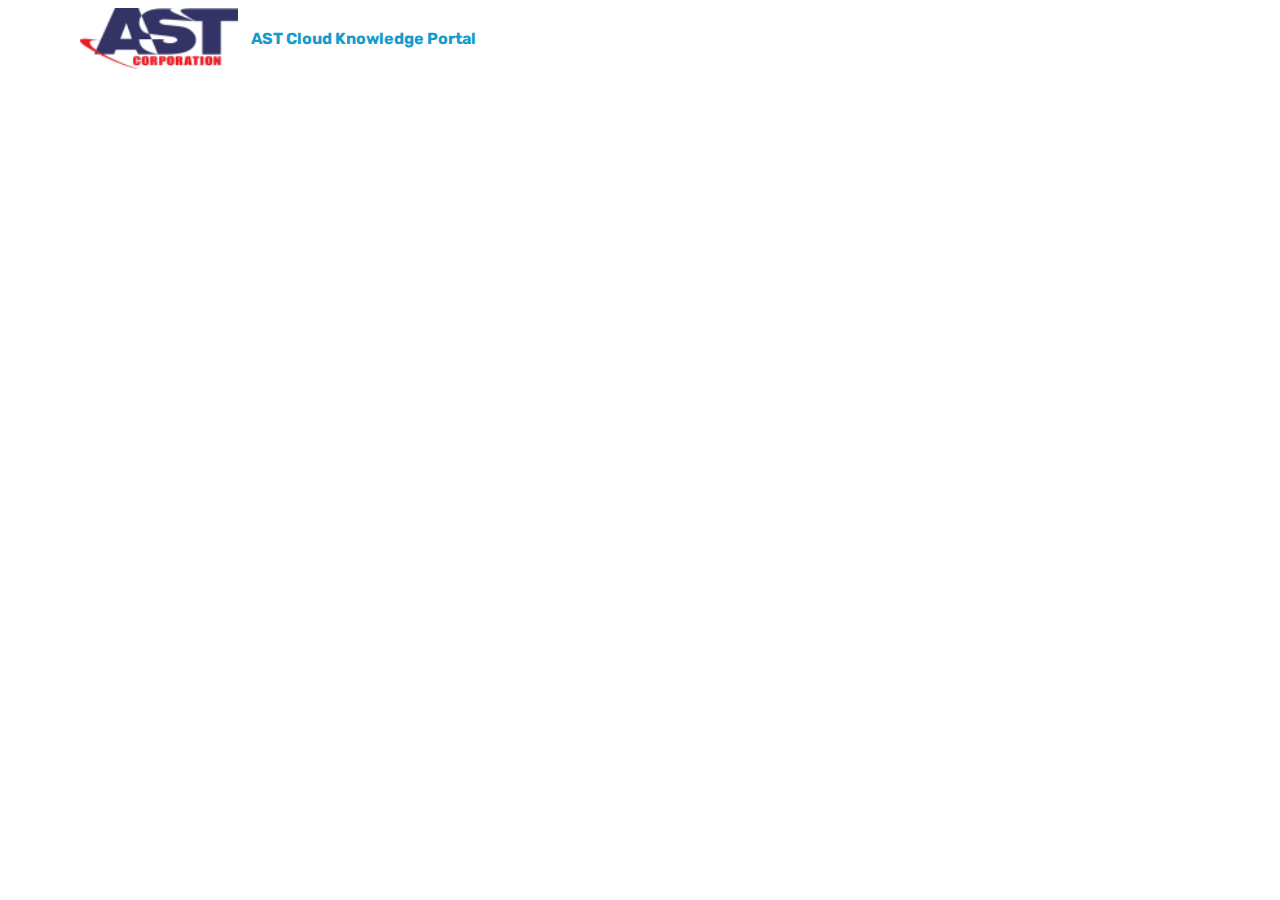
<file: page1.html>
<!DOCTYPE html>
<html  >
<head>
  <!-- Site made with Mobirise Website Builder v4.12.3, https://mobirise.com -->
  <meta charset="UTF-8">
  <meta http-equiv="X-UA-Compatible" content="IE=edge">
  <meta name="generator" content="Mobirise v4.12.3, mobirise.com">
  <meta name="viewport" content="width=device-width, initial-scale=1, minimum-scale=1">
  <link rel="shortcut icon" href="assets/images/ast-122x47.png" type="image/x-icon">
  <meta name="description" content="Site Maker Description">
  
  
  <title>Integration Payload Pack-ERP Cloud</title>
  <link rel="stylesheet" href="assets/web/assets/mobirise-icons/mobirise-icons.css">
  <link rel="stylesheet" href="assets/bootstrap/css/bootstrap.min.css">
  <link rel="stylesheet" href="assets/bootstrap/css/bootstrap-grid.min.css">
  <link rel="stylesheet" href="assets/bootstrap/css/bootstrap-reboot.min.css">
  <link rel="stylesheet" href="assets/tether/tether.min.css">
  <link rel="stylesheet" href="assets/dropdown/css/style.css">
  <link rel="stylesheet" href="assets/theme/css/style.css">
  <link rel="preload" as="style" href="assets/mobirise/css/mbr-additional.css"><link rel="stylesheet" href="assets/mobirise/css/mbr-additional.css" type="text/css">
  
  
  
</head>
<body>
  <section class="menu cid-qTkzRZLJNu" once="menu" id="menu1-3">

    

    <nav class="navbar navbar-expand beta-menu navbar-dropdown align-items-center navbar-fixed-top navbar-toggleable-sm">
        <button class="navbar-toggler navbar-toggler-right" type="button" data-toggle="collapse" data-target="#navbarSupportedContent" aria-controls="navbarSupportedContent" aria-expanded="false" aria-label="Toggle navigation">
            <div class="hamburger">
                <span></span>
                <span></span>
                <span></span>
                <span></span>
            </div>
        </button>
        <div class="menu-logo">
            <div class="navbar-brand">
                <span class="navbar-logo">
                    <a href="https://www.astcorporation.com/">
                         <img src="assets/images/ast-122x47.png" alt="Mobirise" title="" style="height: 3.8rem;">
                    </a>
                </span>
                <span class="navbar-caption-wrap"><a class="navbar-caption text-primary display-4" href="https://mobirise.com">AST Cloud Knowledge Portal</a></span>
            </div>
        </div>
        <div class="collapse navbar-collapse" id="navbarSupportedContent">
            <ul class="navbar-nav nav-dropdown nav-right" data-app-modern-menu="true"><li class="nav-item">
                    <a class="nav-link link text-white display-4" href="https://mobirise.com">
                        <span class="mbri-home mbr-iconfont mbr-iconfont-btn"></span>
                        Services
                    </a>
                </li>
                <li class="nav-item">
                    <a class="nav-link link text-white display-4" href="https://mobirise.com">
                        <span class="mbri-search mbr-iconfont mbr-iconfont-btn"></span>
                        About Us
                    </a>
                </li></ul>
            
        </div>
    </nav>
</section>


  <section class="engine"><a href="https://mobirise.info/q">free responsive website templates</a></section><script src="assets/web/assets/jquery/jquery.min.js"></script>
  <script src="assets/popper/popper.min.js"></script>
  <script src="assets/bootstrap/js/bootstrap.min.js"></script>
  <script src="assets/tether/tether.min.js"></script>
  <script src="assets/smoothscroll/smooth-scroll.js"></script>
  <script src="assets/dropdown/js/nav-dropdown.js"></script>
  <script src="assets/dropdown/js/navbar-dropdown.js"></script>
  <script src="assets/touchswipe/jquery.touch-swipe.min.js"></script>
  <script src="assets/theme/js/script.js"></script>
  
  
</body>
</html>
</file>
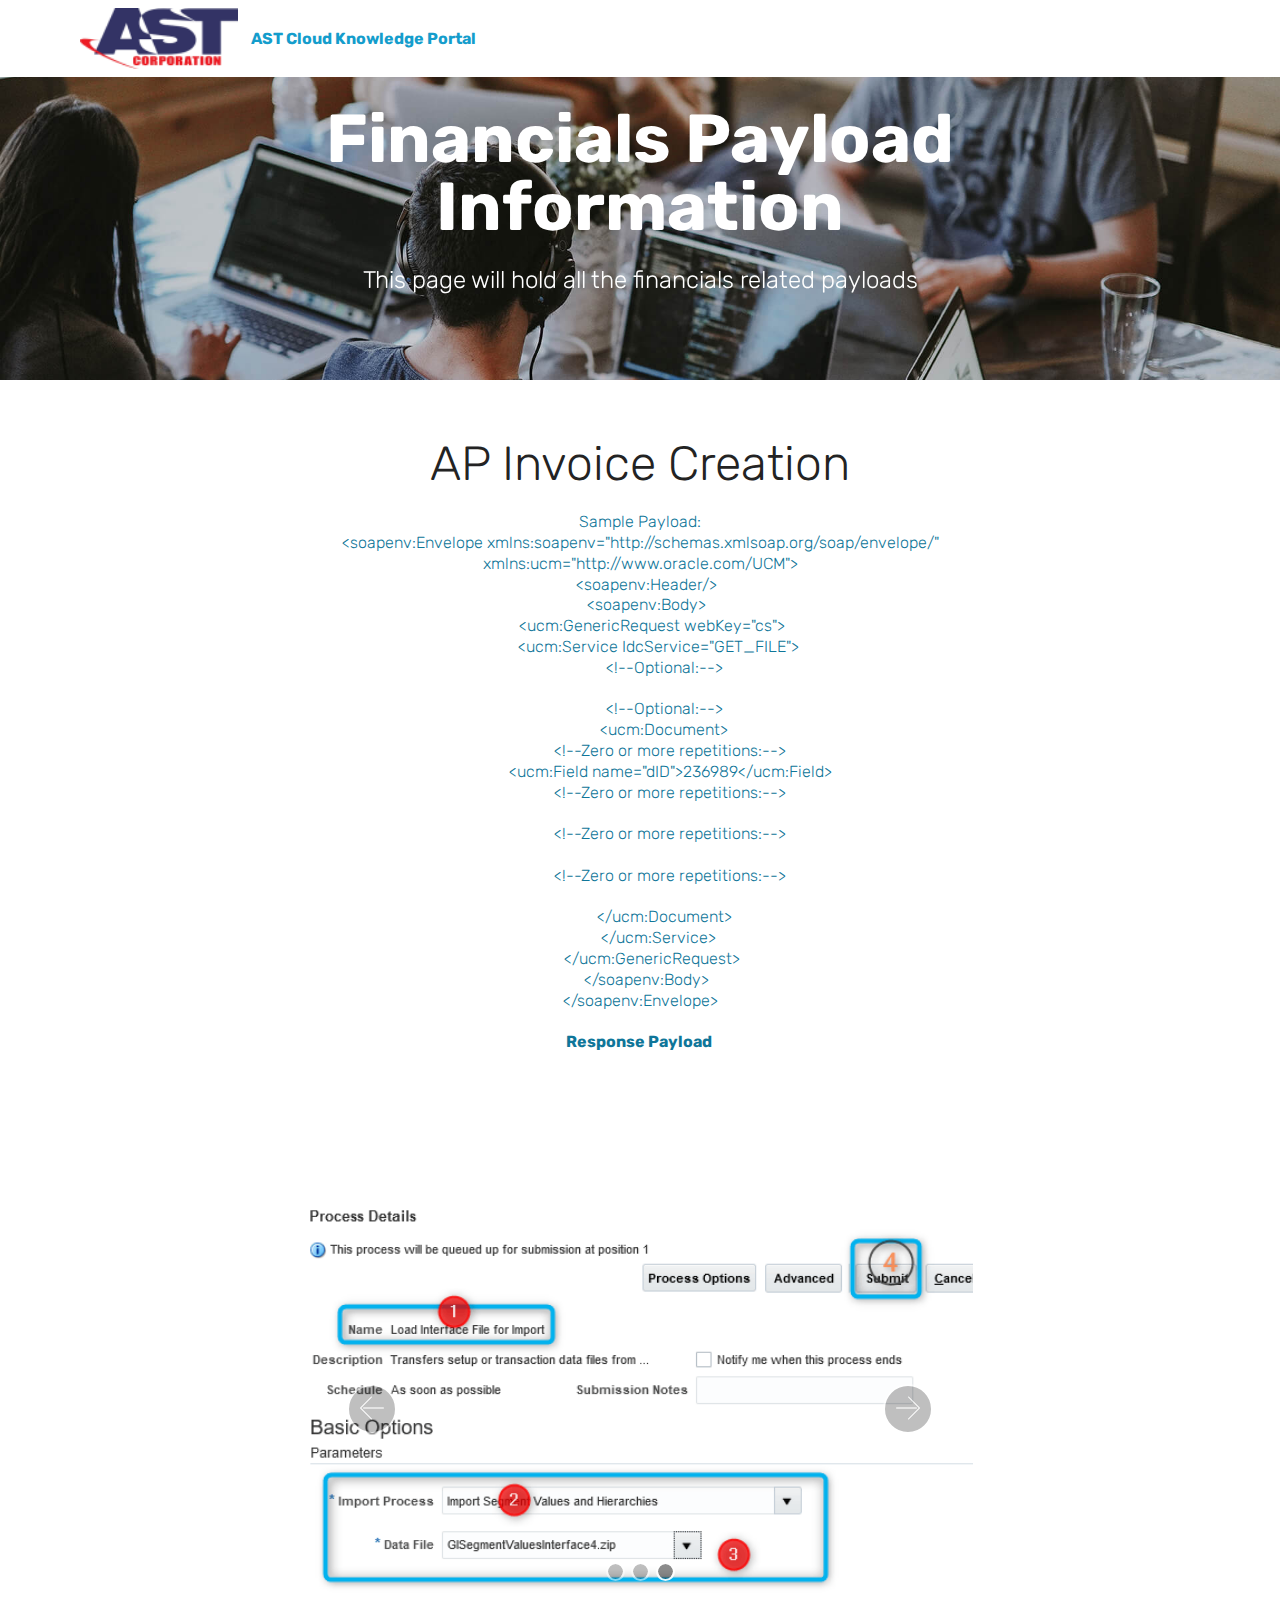
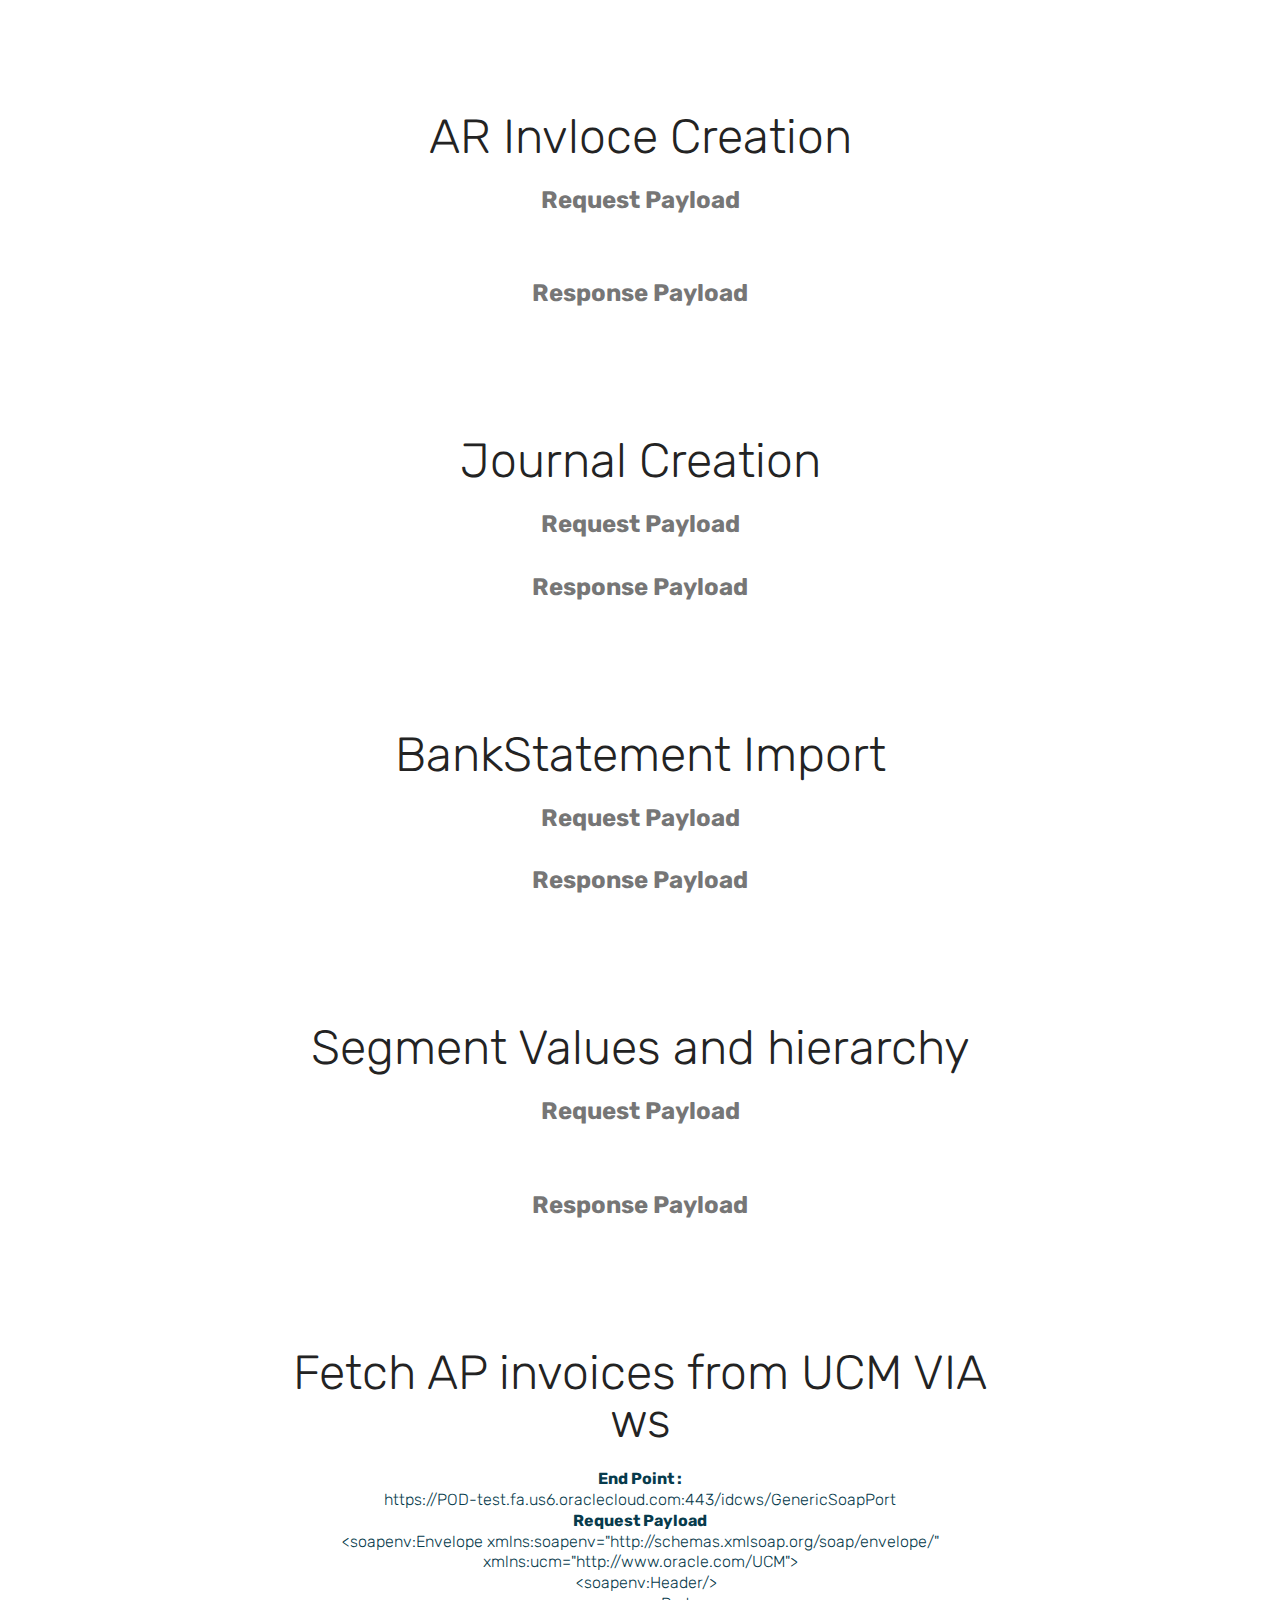
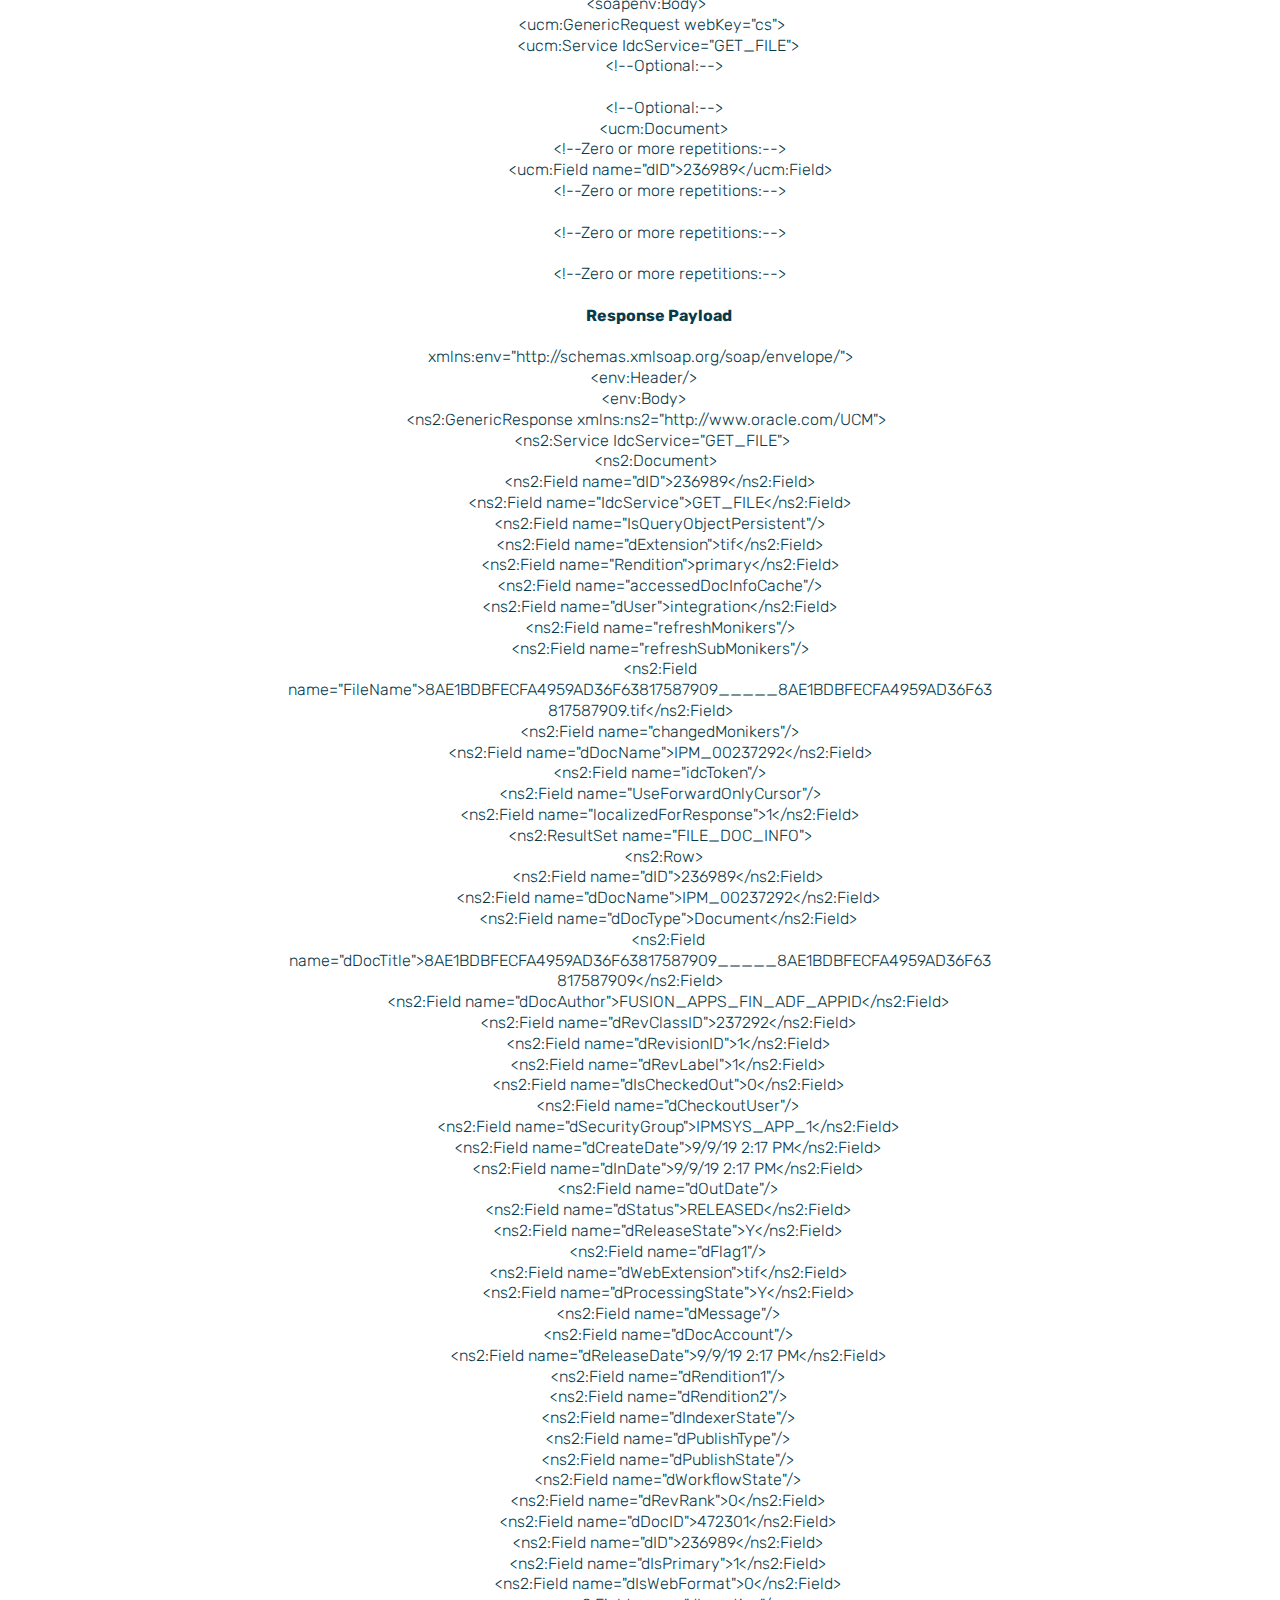
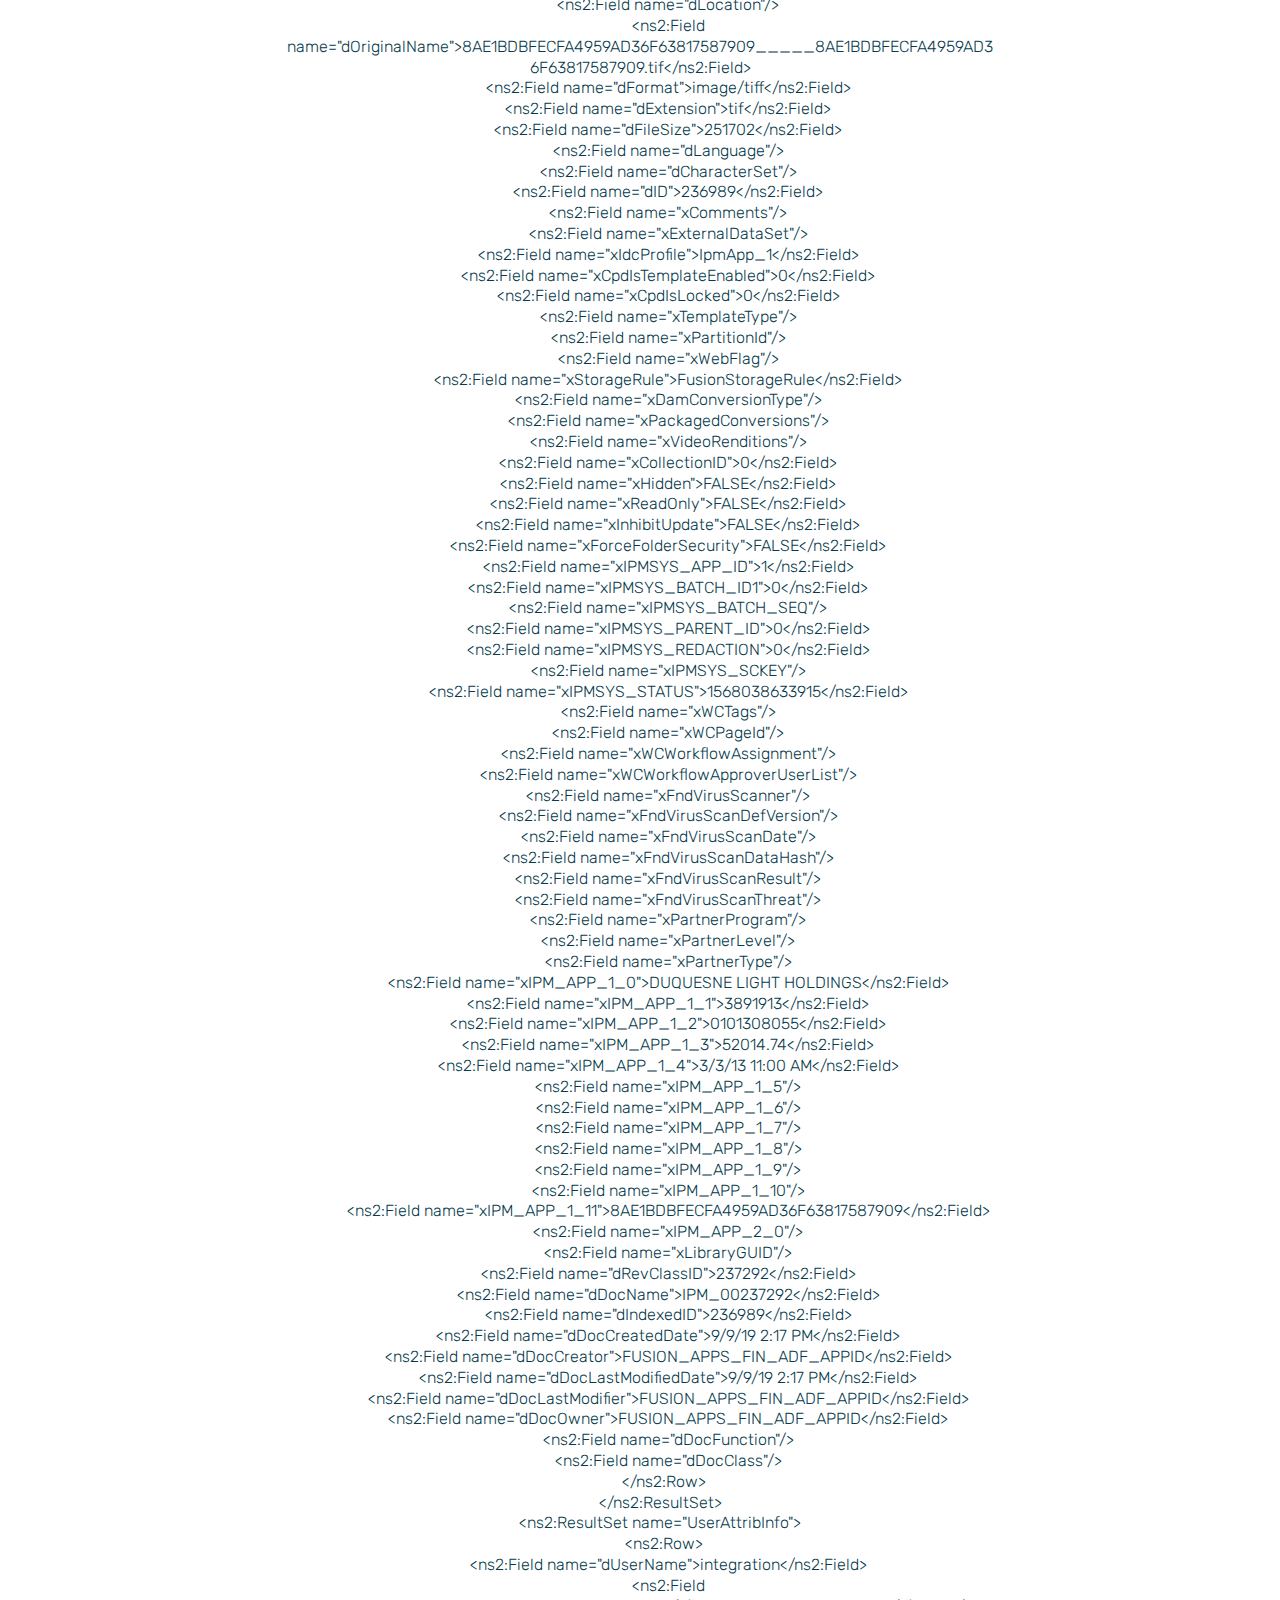
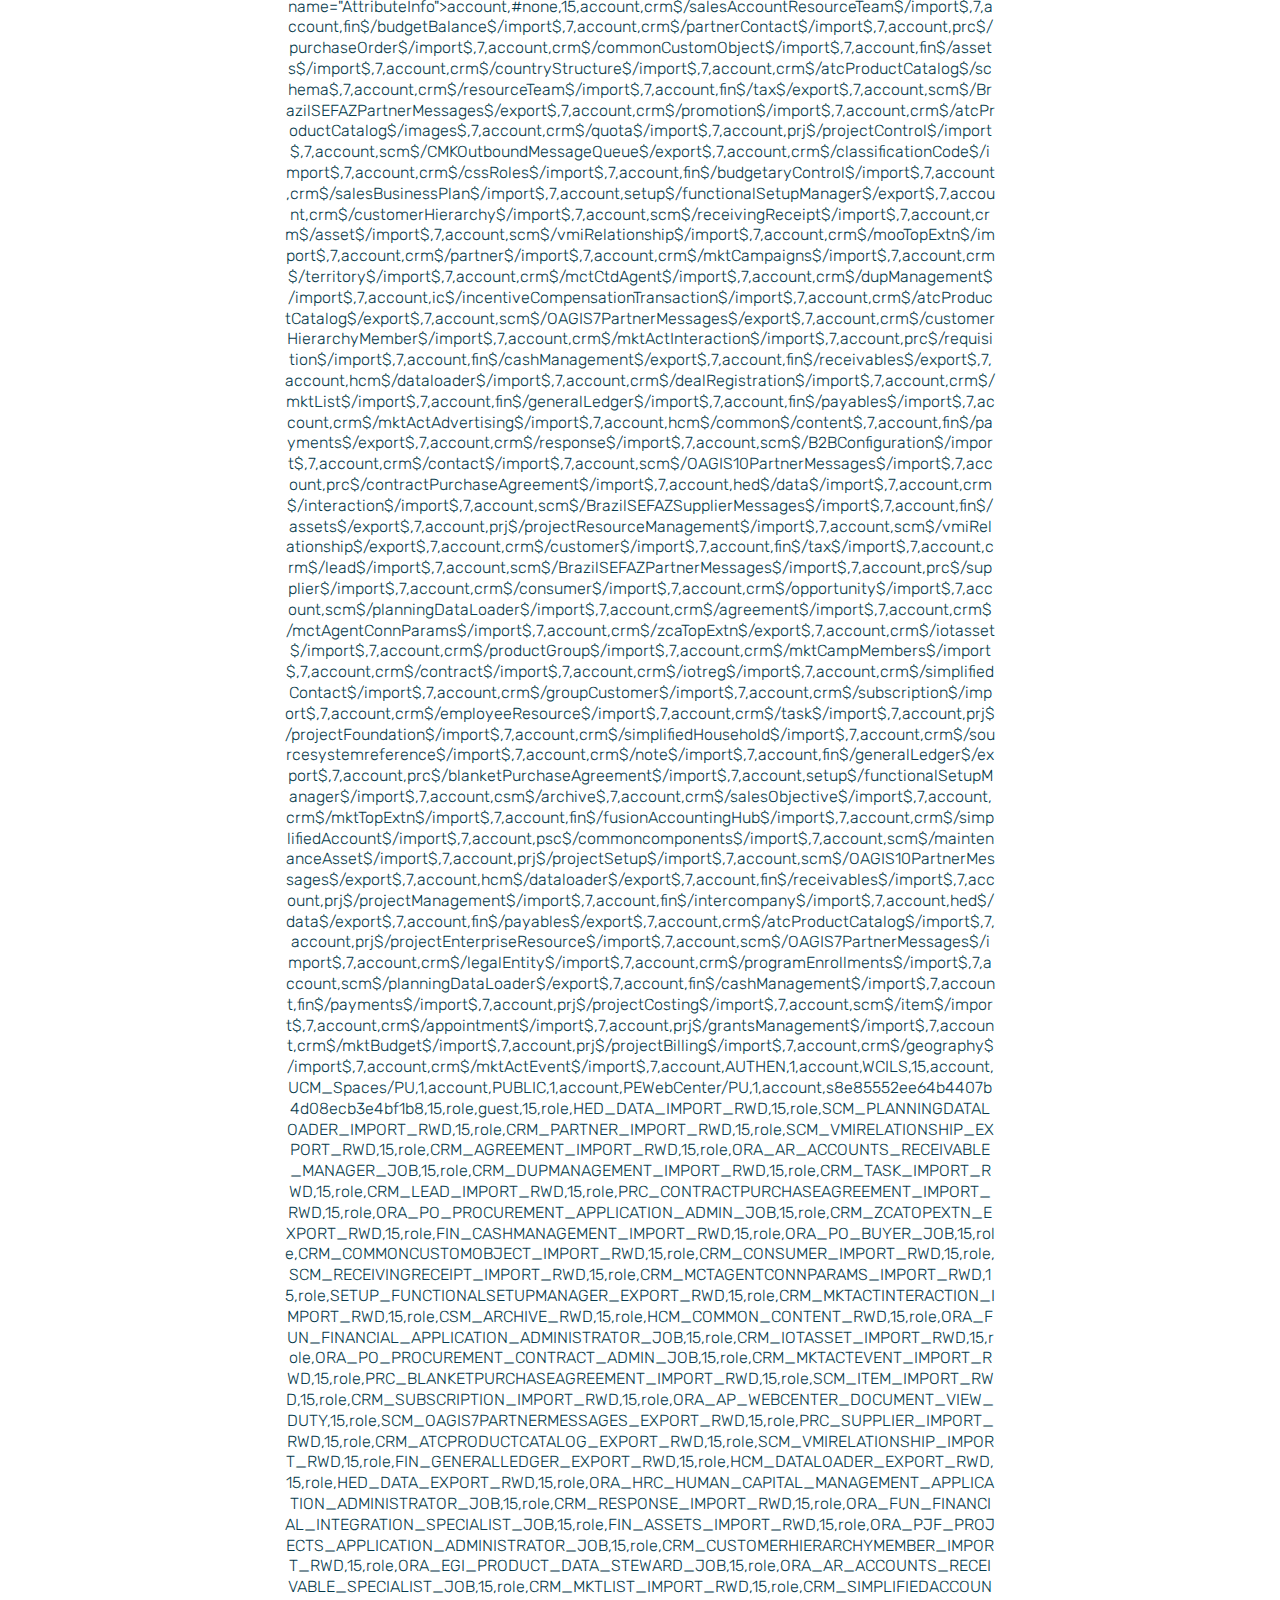
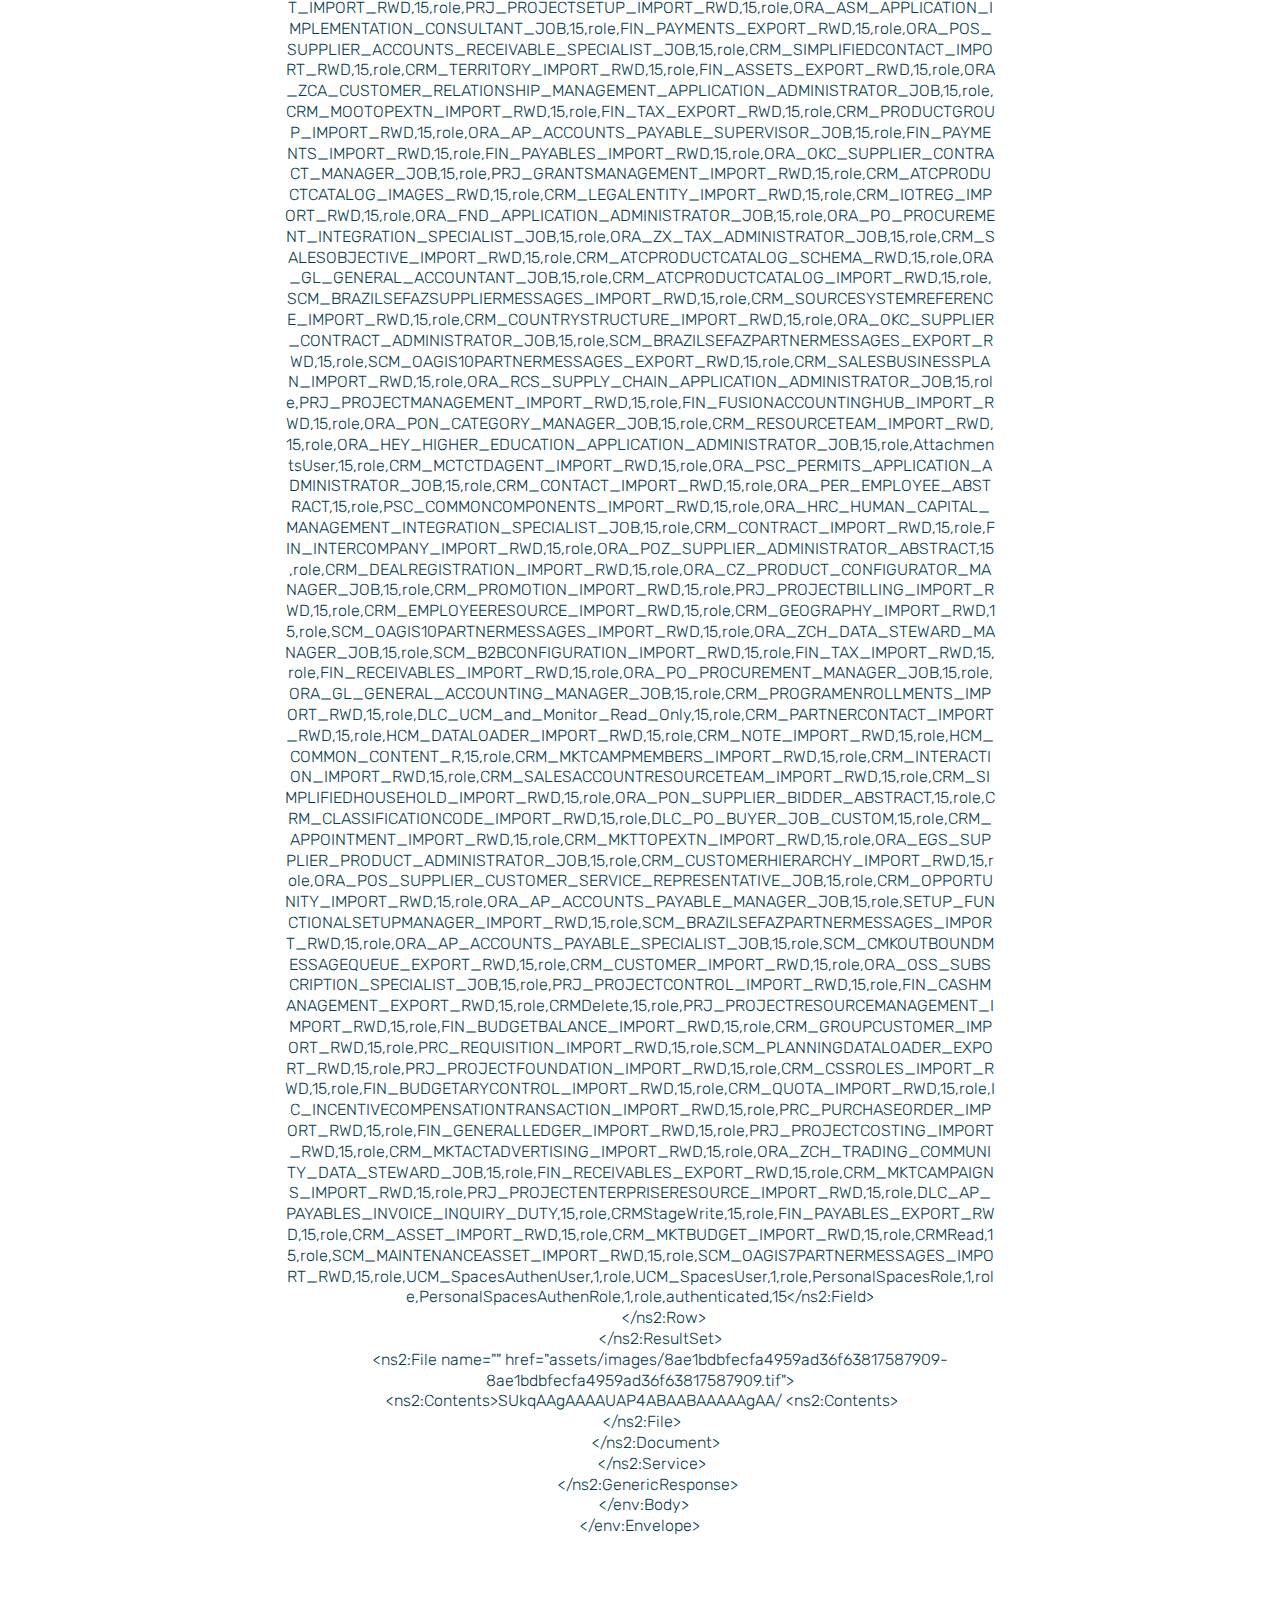
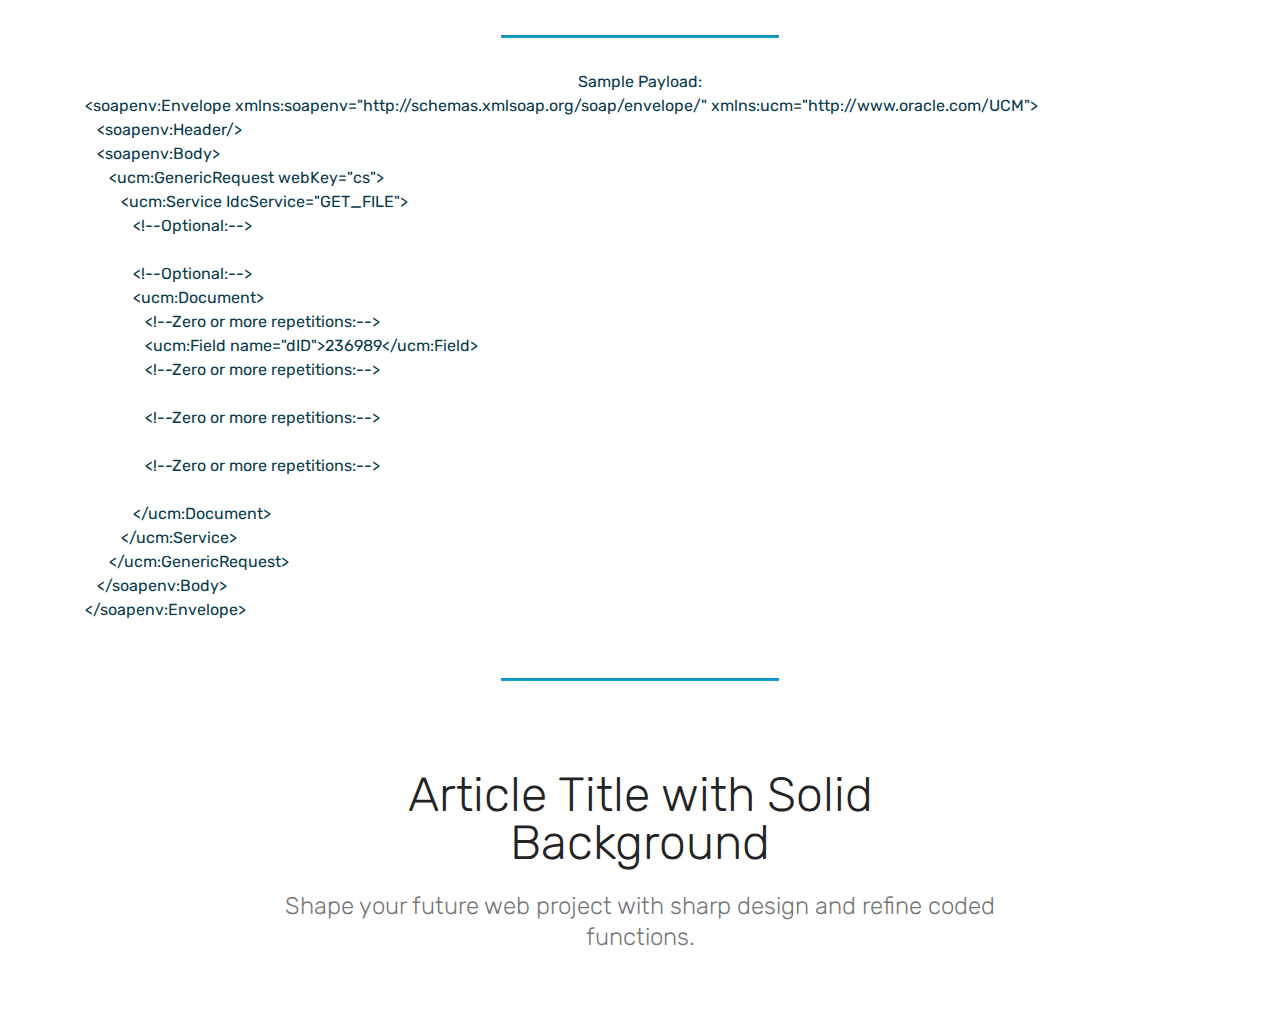
<file: page2.html>
<!DOCTYPE html>
<html  >
<head>
  <!-- Site made with Mobirise Website Builder v4.12.3, https://mobirise.com -->
  <meta charset="UTF-8">
  <meta http-equiv="X-UA-Compatible" content="IE=edge">
  <meta name="generator" content="Mobirise v4.12.3, mobirise.com">
  <meta name="viewport" content="width=device-width, initial-scale=1, minimum-scale=1">
  <link rel="shortcut icon" href="assets/images/ast-122x47.png" type="image/x-icon">
  <meta name="description" content="Web Page Builder Description">
  
  
  <title>Page 2</title>
  <link rel="stylesheet" href="assets/web/assets/mobirise-icons/mobirise-icons.css">
  <link rel="stylesheet" href="assets/bootstrap/css/bootstrap.min.css">
  <link rel="stylesheet" href="assets/bootstrap/css/bootstrap-grid.min.css">
  <link rel="stylesheet" href="assets/bootstrap/css/bootstrap-reboot.min.css">
  <link rel="stylesheet" href="assets/dropdown/css/style.css">
  <link rel="stylesheet" href="assets/tether/tether.min.css">
  <link rel="stylesheet" href="assets/theme/css/style.css">
  <link rel="preload" as="style" href="assets/mobirise/css/mbr-additional.css"><link rel="stylesheet" href="assets/mobirise/css/mbr-additional.css" type="text/css">
  
  
  
</head>
<body>
  <section class="menu cid-qTkzRZLJNu" once="menu" id="menu1-5">

    

    <nav class="navbar navbar-expand beta-menu navbar-dropdown align-items-center navbar-fixed-top navbar-toggleable-sm">
        <button class="navbar-toggler navbar-toggler-right" type="button" data-toggle="collapse" data-target="#navbarSupportedContent" aria-controls="navbarSupportedContent" aria-expanded="false" aria-label="Toggle navigation">
            <div class="hamburger">
                <span></span>
                <span></span>
                <span></span>
                <span></span>
            </div>
        </button>
        <div class="menu-logo">
            <div class="navbar-brand">
                <span class="navbar-logo">
                    <a href="https://www.astcorporation.com/">
                         <img src="assets/images/ast-122x47.png" alt="Mobirise" title="" style="height: 3.8rem;">
                    </a>
                </span>
                <span class="navbar-caption-wrap"><a class="navbar-caption text-primary display-4" href="https://mobirise.com">AST Cloud Knowledge Portal</a></span>
            </div>
        </div>
        <div class="collapse navbar-collapse" id="navbarSupportedContent">
            <ul class="navbar-nav nav-dropdown nav-right" data-app-modern-menu="true"><li class="nav-item">
                    <a class="nav-link link text-white display-4" href="https://mobirise.com">
                        <span class="mbri-home mbr-iconfont mbr-iconfont-btn"></span>
                        Services
                    </a>
                </li>
                <li class="nav-item">
                    <a class="nav-link link text-white display-4" href="https://mobirise.com">
                        <span class="mbri-search mbr-iconfont mbr-iconfont-btn"></span>
                        About Us
                    </a>
                </li></ul>
            
        </div>
    </nav>
</section>

<section class="engine"><a href="https://mobirise.info/j">website templates</a></section><section class="mbr-section content5 cid-rVuZQUZyy0 mbr-parallax-background" id="content5-8">

    

    

    <div class="container">
        <div class="media-container-row">
            <div class="title col-12 col-md-8">
                <h2 class="align-center mbr-bold mbr-white pb-3 mbr-fonts-style display-1">Financials Payload Information</h2>
                <h3 class="mbr-section-subtitle align-center mbr-light mbr-white pb-3 mbr-fonts-style display-5">This page will hold all the financials related payloads</h3>
                
                
            </div>
        </div>
    </div>
</section>

<section class="mbr-section content4 cid-rVuZRujvdO" id="content4-9">

    

    <div class="container">
        <div class="media-container-row">
            <div class="title col-12 col-md-8">
                <h2 class="align-center pb-3 mbr-fonts-style display-2">AP Invoice Creation</h2>
                <h3 class="mbr-section-subtitle align-center mbr-light mbr-fonts-style display-4">Sample Payload:
<div>&lt;soapenv:Envelope xmlns:soapenv="http://schemas.xmlsoap.org/soap/envelope/" xmlns:ucm="http://www.oracle.com/UCM"&gt;
</div><div>&nbsp; &nbsp;&lt;soapenv:Header/&gt;
</div><div>&nbsp; &nbsp;&lt;soapenv:Body&gt;
</div><div>&nbsp; &nbsp; &nbsp; &lt;ucm:GenericRequest webKey="cs"&gt;
</div><div>&nbsp; &nbsp; &nbsp; &nbsp; &nbsp;&lt;ucm:Service IdcService="GET_FILE"&gt;
</div><div>&nbsp; &nbsp; &nbsp; &nbsp; &nbsp; &nbsp; &lt;!--Optional:--&gt;
</div><div>&nbsp; &nbsp; &nbsp; &nbsp; &nbsp;
</div><div>&nbsp; &nbsp; &nbsp; &nbsp; &nbsp; &nbsp; &lt;!--Optional:--&gt;
</div><div>&nbsp; &nbsp; &nbsp; &nbsp; &nbsp; &nbsp; &lt;ucm:Document&gt;
</div><div>&nbsp; &nbsp; &nbsp; &nbsp; &nbsp; &nbsp; &nbsp; &nbsp;&lt;!--Zero or more repetitions:--&gt;
</div><div>&nbsp; &nbsp; &nbsp; &nbsp; &nbsp; &nbsp; &nbsp; &nbsp;&lt;ucm:Field name="dID"&gt;236989&lt;/ucm:Field&gt;
</div><div>&nbsp; &nbsp; &nbsp; &nbsp; &nbsp; &nbsp; &nbsp; &nbsp;&lt;!--Zero or more repetitions:--&gt;
</div><div>&nbsp; &nbsp; &nbsp; &nbsp; &nbsp; &nbsp; &nbsp;
</div><div>&nbsp; &nbsp; &nbsp; &nbsp; &nbsp; &nbsp; &nbsp; &nbsp;&lt;!--Zero or more repetitions:--&gt;
</div><div>&nbsp; &nbsp; &nbsp; &nbsp; &nbsp; &nbsp; &nbsp;
</div><div>&nbsp; &nbsp; &nbsp; &nbsp; &nbsp; &nbsp; &nbsp; &nbsp;&lt;!--Zero or more repetitions:--&gt;
</div><div>&nbsp; &nbsp; &nbsp; &nbsp; &nbsp; &nbsp; &nbsp;
</div><div>&nbsp; &nbsp; &nbsp; &nbsp; &nbsp; &nbsp; &lt;/ucm:Document&gt;
</div><div>&nbsp; &nbsp; &nbsp; &nbsp; &nbsp;&lt;/ucm:Service&gt;
</div><div>&nbsp; &nbsp; &nbsp; &lt;/ucm:GenericRequest&gt;
</div><div>&nbsp; &nbsp;&lt;/soapenv:Body&gt;
</div><div>&lt;/soapenv:Envelope&gt;</div><br><div><strong>Response Payload&nbsp;</strong></div><br><div><strong><br></strong></div></h3>
                
            </div>
        </div>
    </div>
</section>

<section class="carousel slide cid-rVAUyGWoVF" data-interval="false" id="slider2-g">

    
    <div class="container content-slider">
        <div class="content-slider-wrap">
            <div><div class="mbr-slider slide carousel" data-keyboard="false" data-ride="false" data-interval="false" data-pause="false"><ol class="carousel-indicators"><li data-app-prevent-settings="" data-target="#slider2-g" data-slide-to="0"></li><li data-app-prevent-settings="" data-target="#slider2-g" data-slide-to="1"></li><li data-app-prevent-settings="" data-target="#slider2-g" class=" active" data-slide-to="2"></li></ol><div class="carousel-inner" role="listbox"><div class="carousel-item slider-fullscreen-image" data-bg-video-slide="false" style="background-image: url(assets/images/background1.jpg);"><div class="container container-slide"><div class="image_wrapper"><div class="mbr-overlay"></div><img src="assets/images/background1.jpg" alt="" title=""><div class="carousel-caption justify-content-center"><div class="col-10 align-center"><p class="lead mbr-text mbr-fonts-style display-7">Choose from the large selection of latest pre-made blocks - jumbotrons, hero images, parallax scrolling, video backgrounds, hamburger menu, sticky header and more.</p></div></div></div></div></div><div class="carousel-item slider-fullscreen-image" data-bg-video-slide="false" style="background-image: url(assets/images/background2.jpg);"><div class="container container-slide"><div class="image_wrapper"><div class="mbr-overlay"></div><img src="assets/images/background2.jpg" alt="" title=""><div class="carousel-caption justify-content-center"><div class="col-10 align-center"><p class="lead mbr-text mbr-fonts-style display-7">Slide with youtube video background and color overlay. Title and text are aligned to the left.</p></div></div></div></div></div><div class="carousel-item slider-fullscreen-image active" data-bg-video-slide="false" style="background-image: url(assets/images/2020-04-08-18h31-23-629x359.png);"><div class="container container-slide"><div class="image_wrapper"><div class="mbr-overlay" style="opacity: 0;"></div><img src="assets/images/2020-04-08-18h31-23-629x359.png" alt="" title=""><div class="carousel-caption justify-content-center"><div class="col-10 align-center"></div></div></div></div></div></div><a data-app-prevent-settings="" class="carousel-control carousel-control-prev" role="button" data-slide="prev" href="#slider2-g"><span aria-hidden="true" class="mbri-left mbr-iconfont"></span><span class="sr-only">Previous</span></a><a data-app-prevent-settings="" class="carousel-control carousel-control-next" role="button" data-slide="next" href="#slider2-g"><span aria-hidden="true" class="mbri-right mbr-iconfont"></span><span class="sr-only">Next</span></a></div></div> 
        </div>
    </div>
</section>

<section class="mbr-section content4 cid-rVATrHfVWy" id="content4-c">

    

    <div class="container">
        <div class="media-container-row">
            <div class="title col-12 col-md-8">
                <h2 class="align-center pb-3 mbr-fonts-style display-2">
                    AR Invloce Creation</h2>
                <h3 class="mbr-section-subtitle align-center mbr-light mbr-fonts-style display-5"><strong>Request Payload</strong><br><br><br><strong>Response Payload</strong></h3>
                
            </div>
        </div>
    </div>
</section>

<section class="mbr-section content4 cid-rVATEIxQix" id="content4-d">

    

    <div class="container">
        <div class="media-container-row">
            <div class="title col-12 col-md-8">
                <h2 class="align-center pb-3 mbr-fonts-style display-2">Journal Creation</h2>
                <h3 class="mbr-section-subtitle align-center mbr-light mbr-fonts-style display-5"><strong>Request Payload</strong><br><br><strong>Response Payload</strong></h3>
                
            </div>
        </div>
    </div>
</section>

<section class="mbr-section content4 cid-rVATPCVmLB" id="content4-e">

    

    <div class="container">
        <div class="media-container-row">
            <div class="title col-12 col-md-8">
                <h2 class="align-center pb-3 mbr-fonts-style display-2">BankStatement Import</h2>
                <h3 class="mbr-section-subtitle align-center mbr-light mbr-fonts-style display-5"><strong>Request Payload</strong><br><br><strong>Response Payload</strong></h3>
                
            </div>
        </div>
    </div>
</section>

<section class="mbr-section content4 cid-rVAU3UNTCf" id="content4-f">

    

    <div class="container">
        <div class="media-container-row">
            <div class="title col-12 col-md-8">
                <h2 class="align-center pb-3 mbr-fonts-style display-2">Segment Values and hierarchy</h2>
                <h3 class="mbr-section-subtitle align-center mbr-light mbr-fonts-style display-5"><strong>Request Payload</strong><br><br><br><strong>Response Payload</strong></h3>
                
            </div>
        </div>
    </div>
</section>

<section class="mbr-section content4 cid-rVF08kRTPp" id="content4-h">

    

    <div class="container">
        <div class="media-container-row">
            <div class="title col-12 col-md-8">
                <h2 class="align-center pb-3 mbr-fonts-style display-2">Fetch AP invoices from UCM VIA ws</h2>
                <h3 class="mbr-section-subtitle align-center mbr-light mbr-fonts-style display-7"><strong>End Point :</strong><br>https://POD-test.fa.us6.oraclecloud.com:443/idcws/GenericSoapPort<br><strong>Request Payload</strong><br>&lt;soapenv:Envelope xmlns:soapenv="http://schemas.xmlsoap.org/soap/envelope/" xmlns:ucm="http://www.oracle.com/UCM"&gt;
<div>&nbsp; &nbsp;&lt;soapenv:Header/&gt;
</div><div>&nbsp; &nbsp;&lt;soapenv:Body&gt;
</div><div>&nbsp; &nbsp; &nbsp; &lt;ucm:GenericRequest webKey="cs"&gt;
</div><div>&nbsp; &nbsp; &nbsp; &nbsp; &nbsp;&lt;ucm:Service IdcService="GET_FILE"&gt;
</div><div>&nbsp; &nbsp; &nbsp; &nbsp; &nbsp; &nbsp; &lt;!--Optional:--&gt;
</div><div>&nbsp; &nbsp; &nbsp; &nbsp; &nbsp; 
</div><div>&nbsp; &nbsp; &nbsp; &nbsp; &nbsp; &nbsp; &lt;!--Optional:--&gt;
</div><div>&nbsp; &nbsp; &nbsp; &nbsp; &nbsp; &nbsp; &lt;ucm:Document&gt;
</div><div>&nbsp; &nbsp; &nbsp; &nbsp; &nbsp; &nbsp; &nbsp; &nbsp;&lt;!--Zero or more repetitions:--&gt;
</div><div>&nbsp; &nbsp; &nbsp; &nbsp; &nbsp; &nbsp; &nbsp; &nbsp;&lt;ucm:Field name="dID"&gt;236989&lt;/ucm:Field&gt;
</div><div>&nbsp; &nbsp; &nbsp; &nbsp; &nbsp; &nbsp; &nbsp; &nbsp;&lt;!--Zero or more repetitions:--&gt;
</div><div>&nbsp; &nbsp; &nbsp; &nbsp; &nbsp; &nbsp; &nbsp;
</div><div>&nbsp; &nbsp; &nbsp; &nbsp; &nbsp; &nbsp; &nbsp; &nbsp;&lt;!--Zero or more repetitions:--&gt;
</div><div>&nbsp; &nbsp; &nbsp; &nbsp; &nbsp; &nbsp; &nbsp; 
</div><div>&nbsp; &nbsp; &nbsp; &nbsp; &nbsp; &nbsp; &nbsp; &nbsp;&lt;!--Zero or more repetitions:--&gt;
</div><div>&nbsp; &nbsp; &nbsp; &nbsp; &nbsp; &nbsp; &nbsp; 
</div><div>&nbsp; &nbsp; &nbsp; &nbsp;<strong> &nbsp; Response Payload</strong></div><br><div>xmlns:env="http://schemas.xmlsoap.org/soap/envelope/"&gt;
</div><div>&nbsp; &lt;env:Header/&gt;
</div><div>&nbsp; &lt;env:Body&gt;
</div><div><strong>&nbsp; &nbsp;</strong> &lt;ns2:GenericResponse xmlns:ns2="http://www.oracle.com/UCM"&gt;
</div><div>&nbsp; &nbsp; &nbsp; &lt;ns2:Service IdcService="GET_FILE"&gt;
</div><div>&nbsp; &nbsp; &nbsp; &nbsp; &lt;ns2:Document&gt;
</div><div>&nbsp; &nbsp; &nbsp; &nbsp; &nbsp; &lt;ns2:Field name="dID"&gt;236989&lt;/ns2:Field&gt;
</div><div>&nbsp; &nbsp; &nbsp; &nbsp; &nbsp; &lt;ns2:Field name="IdcService"&gt;GET_FILE&lt;/ns2:Field&gt;
</div><div>&nbsp; &nbsp; &nbsp; &nbsp; &nbsp; &lt;ns2:Field name="IsQueryObjectPersistent"/&gt;
</div><div>&nbsp; &nbsp; &nbsp; &nbsp; &nbsp; &lt;ns2:Field name="dExtension"&gt;tif&lt;/ns2:Field&gt;
</div><div>&nbsp; &nbsp; &nbsp; &nbsp; &nbsp; &lt;ns2:Field name="Rendition"&gt;primary&lt;/ns2:Field&gt;
</div><div>&nbsp; &nbsp; &nbsp; &nbsp; &nbsp; &lt;ns2:Field name="accessedDocInfoCache"/&gt;
</div><div>&nbsp; &nbsp; &nbsp; &nbsp; &nbsp; &lt;ns2:Field name="dUser"&gt;integration&lt;/ns2:Field&gt;
</div><div>&nbsp; &nbsp; &nbsp; &nbsp; &nbsp; &lt;ns2:Field name="refreshMonikers"/&gt;
</div><div>&nbsp; &nbsp; &nbsp; &nbsp; &nbsp; &lt;ns2:Field name="refreshSubMonikers"/&gt;
</div><div>&nbsp; &nbsp; &nbsp; &nbsp; &nbsp; &lt;ns2:Field name="FileName"&gt;8AE1BDBFECFA4959AD36F63817587909_____8AE1BDBFECFA4959AD36F63817587909.tif&lt;/ns2:Field&gt;
</div><div>&nbsp; &nbsp; &nbsp; &nbsp; &nbsp; &lt;ns2:Field name="changedMonikers"/&gt;
</div><div>&nbsp; &nbsp; &nbsp; &nbsp; &nbsp; &lt;ns2:Field name="dDocName"&gt;IPM_00237292&lt;/ns2:Field&gt;
</div><div>&nbsp; &nbsp; &nbsp; &nbsp; &nbsp; &lt;ns2:Field name="idcToken"/&gt;
</div><div>&nbsp; &nbsp; &nbsp; &nbsp; &nbsp; &lt;ns2:Field name="UseForwardOnlyCursor"/&gt;
</div><div>&nbsp; &nbsp; &nbsp; &nbsp; &nbsp; &lt;ns2:Field name="localizedForResponse"&gt;1&lt;/ns2:Field&gt;
</div><div>&nbsp; &nbsp; &nbsp; &nbsp; &nbsp; &lt;ns2:ResultSet name="FILE_DOC_INFO"&gt;
</div><div>&nbsp; &nbsp; &nbsp; &nbsp; &nbsp; &nbsp; &lt;ns2:Row&gt;
</div><div>&nbsp; &nbsp; &nbsp; &nbsp; &nbsp; &nbsp; &nbsp; &lt;ns2:Field name="dID"&gt;236989&lt;/ns2:Field&gt;
</div><div>&nbsp; &nbsp; &nbsp; &nbsp; &nbsp; &nbsp; &nbsp; &lt;ns2:Field name="dDocName"&gt;IPM_00237292&lt;/ns2:Field&gt;
</div><div>&nbsp; &nbsp; &nbsp; &nbsp; &nbsp; &nbsp; &nbsp; &lt;ns2:Field name="dDocType"&gt;Document&lt;/ns2:Field&gt;
</div><div>&nbsp; &nbsp; &nbsp; &nbsp; &nbsp; &nbsp; &nbsp; &lt;ns2:Field name="dDocTitle"&gt;8AE1BDBFECFA4959AD36F63817587909_____8AE1BDBFECFA4959AD36F63817587909&lt;/ns2:Field&gt;
</div><div>&nbsp; &nbsp; &nbsp; &nbsp; &nbsp; &nbsp; &nbsp; &lt;ns2:Field name="dDocAuthor"&gt;FUSION_APPS_FIN_ADF_APPID&lt;/ns2:Field&gt;
</div><div>&nbsp; &nbsp; &nbsp; &nbsp; &nbsp; &nbsp; &nbsp; &lt;ns2:Field name="dRevClassID"&gt;237292&lt;/ns2:Field&gt;
</div><div>&nbsp; &nbsp; &nbsp; &nbsp; &nbsp; &nbsp; &nbsp; &lt;ns2:Field name="dRevisionID"&gt;1&lt;/ns2:Field&gt;
</div><div>&nbsp; &nbsp; &nbsp; &nbsp; &nbsp; &nbsp; &nbsp; &lt;ns2:Field name="dRevLabel"&gt;1&lt;/ns2:Field&gt;
</div><div>&nbsp; &nbsp; &nbsp; &nbsp; &nbsp; &nbsp; &nbsp; &lt;ns2:Field name="dIsCheckedOut"&gt;0&lt;/ns2:Field&gt;
</div><div>&nbsp; &nbsp; &nbsp; &nbsp; &nbsp; &nbsp; &nbsp; &lt;ns2:Field name="dCheckoutUser"/&gt;
</div><div>&nbsp; &nbsp; &nbsp; &nbsp; &nbsp; &nbsp; &nbsp; &lt;ns2:Field name="dSecurityGroup"&gt;IPMSYS_APP_1&lt;/ns2:Field&gt;
</div><div>&nbsp; &nbsp; &nbsp; &nbsp; &nbsp; &nbsp; &nbsp; &lt;ns2:Field name="dCreateDate"&gt;9/9/19 2:17 PM&lt;/ns2:Field&gt;
</div><div>&nbsp; &nbsp; &nbsp; &nbsp; &nbsp; &nbsp; &nbsp; &lt;ns2:Field name="dInDate"&gt;9/9/19 2:17 PM&lt;/ns2:Field&gt;
</div><div>&nbsp; &nbsp; &nbsp; &nbsp; &nbsp; &nbsp; &nbsp; &lt;ns2:Field name="dOutDate"/&gt;
</div><div>&nbsp; &nbsp; &nbsp; &nbsp; &nbsp; &nbsp; &nbsp; &lt;ns2:Field name="dStatus"&gt;RELEASED&lt;/ns2:Field&gt;
</div><div>&nbsp; &nbsp; &nbsp; &nbsp; &nbsp; &nbsp; &nbsp; &lt;ns2:Field name="dReleaseState"&gt;Y&lt;/ns2:Field&gt;
</div><div>&nbsp; &nbsp; &nbsp; &nbsp; &nbsp; &nbsp; &nbsp; &lt;ns2:Field name="dFlag1"/&gt;
</div><div>&nbsp; &nbsp; &nbsp; &nbsp; &nbsp; &nbsp; &nbsp; &lt;ns2:Field name="dWebExtension"&gt;tif&lt;/ns2:Field&gt;
</div><div>&nbsp; &nbsp; &nbsp; &nbsp; &nbsp; &nbsp; &nbsp; &lt;ns2:Field name="dProcessingState"&gt;Y&lt;/ns2:Field&gt;
</div><div>&nbsp; &nbsp; &nbsp; &nbsp; &nbsp; &nbsp; &nbsp; &lt;ns2:Field name="dMessage"/&gt;
</div><div>&nbsp; &nbsp; &nbsp; &nbsp; &nbsp; &nbsp; &nbsp; &lt;ns2:Field name="dDocAccount"/&gt;
</div><div>&nbsp; &nbsp; &nbsp; &nbsp; &nbsp; &nbsp; &nbsp; &lt;ns2:Field name="dReleaseDate"&gt;9/9/19 2:17 PM&lt;/ns2:Field&gt;
</div><div>&nbsp; &nbsp; &nbsp; &nbsp; &nbsp; &nbsp; &nbsp; &lt;ns2:Field name="dRendition1"/&gt;
</div><div>&nbsp; &nbsp; &nbsp; &nbsp; &nbsp; &nbsp; &nbsp; &lt;ns2:Field name="dRendition2"/&gt;
</div><div>&nbsp; &nbsp; &nbsp; &nbsp; &nbsp; &nbsp; &nbsp; &lt;ns2:Field name="dIndexerState"/&gt;
</div><div>&nbsp; &nbsp; &nbsp; &nbsp; &nbsp; &nbsp; &nbsp; &lt;ns2:Field name="dPublishType"/&gt;
</div><div>&nbsp; &nbsp; &nbsp; &nbsp; &nbsp; &nbsp; &nbsp; &lt;ns2:Field name="dPublishState"/&gt;
</div><div>&nbsp; &nbsp; &nbsp; &nbsp; &nbsp; &nbsp; &nbsp; &lt;ns2:Field name="dWorkflowState"/&gt;
</div><div>&nbsp; &nbsp; &nbsp; &nbsp; &nbsp; &nbsp; &nbsp; &lt;ns2:Field name="dRevRank"&gt;0&lt;/ns2:Field&gt;
</div><div>&nbsp; &nbsp; &nbsp; &nbsp; &nbsp; &nbsp; &nbsp; &lt;ns2:Field name="dDocID"&gt;472301&lt;/ns2:Field&gt;
</div><div>&nbsp; &nbsp; &nbsp; &nbsp; &nbsp; &nbsp; &nbsp; &lt;ns2:Field name="dID"&gt;236989&lt;/ns2:Field&gt;
</div><div>&nbsp; &nbsp; &nbsp; &nbsp; &nbsp; &nbsp; &nbsp; &lt;ns2:Field name="dIsPrimary"&gt;1&lt;/ns2:Field&gt;
</div><div>&nbsp; &nbsp; &nbsp; &nbsp; &nbsp; &nbsp; &nbsp; &lt;ns2:Field name="dIsWebFormat"&gt;0&lt;/ns2:Field&gt;
</div><div>&nbsp; &nbsp; &nbsp; &nbsp; &nbsp; &nbsp; &nbsp; &lt;ns2:Field name="dLocation"/&gt;
</div><div>&nbsp; &nbsp; &nbsp; &nbsp; &nbsp; &nbsp; &nbsp; &lt;ns2:Field name="dOriginalName"&gt;8AE1BDBFECFA4959AD36F63817587909_____8AE1BDBFECFA4959AD36F63817587909.tif&lt;/ns2:Field&gt;
</div><div>&nbsp; &nbsp; &nbsp; &nbsp; &nbsp; &nbsp; &nbsp; &lt;ns2:Field name="dFormat"&gt;image/tiff&lt;/ns2:Field&gt;
</div><div>&nbsp; &nbsp; &nbsp; &nbsp; &nbsp; &nbsp; &nbsp; &lt;ns2:Field name="dExtension"&gt;tif&lt;/ns2:Field&gt;
</div><div>&nbsp; &nbsp; &nbsp; &nbsp; &nbsp; &nbsp; &nbsp; &lt;ns2:Field name="dFileSize"&gt;251702&lt;/ns2:Field&gt;
</div><div>&nbsp; &nbsp; &nbsp; &nbsp; &nbsp; &nbsp; &nbsp; &lt;ns2:Field name="dLanguage"/&gt;
</div><div>&nbsp; &nbsp; &nbsp; &nbsp; &nbsp; &nbsp; &nbsp; &lt;ns2:Field name="dCharacterSet"/&gt;
</div><div>&nbsp; &nbsp; &nbsp; &nbsp; &nbsp; &nbsp; &nbsp; &lt;ns2:Field name="dID"&gt;236989&lt;/ns2:Field&gt;
</div><div>&nbsp; &nbsp; &nbsp; &nbsp; &nbsp; &nbsp; &nbsp; &lt;ns2:Field name="xComments"/&gt;
</div><div>&nbsp; &nbsp; &nbsp; &nbsp; &nbsp; &nbsp; &nbsp; &lt;ns2:Field name="xExternalDataSet"/&gt;
</div><div>&nbsp; &nbsp; &nbsp; &nbsp; &nbsp; &nbsp; &nbsp; &lt;ns2:Field name="xIdcProfile"&gt;IpmApp_1&lt;/ns2:Field&gt;
</div><div>&nbsp; &nbsp; &nbsp; &nbsp; &nbsp; &nbsp; &nbsp; &lt;ns2:Field name="xCpdIsTemplateEnabled"&gt;0&lt;/ns2:Field&gt;
</div><div>&nbsp; &nbsp; &nbsp; &nbsp; &nbsp; &nbsp; &nbsp; &lt;ns2:Field name="xCpdIsLocked"&gt;0&lt;/ns2:Field&gt;
</div><div>&nbsp; &nbsp; &nbsp; &nbsp; &nbsp; &nbsp; &nbsp; &lt;ns2:Field name="xTemplateType"/&gt;
</div><div>&nbsp; &nbsp; &nbsp; &nbsp; &nbsp; &nbsp; &nbsp; &lt;ns2:Field name="xPartitionId"/&gt;
</div><div>&nbsp; &nbsp; &nbsp; &nbsp; &nbsp; &nbsp; &nbsp; &lt;ns2:Field name="xWebFlag"/&gt;
</div><div>&nbsp; &nbsp; &nbsp; &nbsp; &nbsp; &nbsp; &nbsp; &lt;ns2:Field name="xStorageRule"&gt;FusionStorageRule&lt;/ns2:Field&gt;
</div><div>&nbsp; &nbsp; &nbsp; &nbsp; &nbsp; &nbsp; &nbsp; &lt;ns2:Field name="xDamConversionType"/&gt;
</div><div>&nbsp; &nbsp; &nbsp; &nbsp; &nbsp; &nbsp; &nbsp; &lt;ns2:Field name="xPackagedConversions"/&gt;
</div><div>&nbsp; &nbsp; &nbsp; &nbsp; &nbsp; &nbsp; &nbsp; &lt;ns2:Field name="xVideoRenditions"/&gt;
</div><div>&nbsp; &nbsp; &nbsp; &nbsp; &nbsp; &nbsp; &nbsp; &lt;ns2:Field name="xCollectionID"&gt;0&lt;/ns2:Field&gt;
</div><div>&nbsp; &nbsp; &nbsp; &nbsp; &nbsp; &nbsp; &nbsp; &lt;ns2:Field name="xHidden"&gt;FALSE&lt;/ns2:Field&gt;
</div><div>&nbsp; &nbsp; &nbsp; &nbsp; &nbsp; &nbsp; &nbsp; &lt;ns2:Field name="xReadOnly"&gt;FALSE&lt;/ns2:Field&gt;
</div><div>&nbsp; &nbsp; &nbsp; &nbsp; &nbsp; &nbsp; &nbsp; &lt;ns2:Field name="xInhibitUpdate"&gt;FALSE&lt;/ns2:Field&gt;
</div><div>&nbsp; &nbsp; &nbsp; &nbsp; &nbsp; &nbsp; &nbsp; &lt;ns2:Field name="xForceFolderSecurity"&gt;FALSE&lt;/ns2:Field&gt;
</div><div>&nbsp; &nbsp; &nbsp; &nbsp; &nbsp; &nbsp; &nbsp; &lt;ns2:Field name="xIPMSYS_APP_ID"&gt;1&lt;/ns2:Field&gt;
</div><div>&nbsp; &nbsp; &nbsp; &nbsp; &nbsp; &nbsp; &nbsp; &lt;ns2:Field name="xIPMSYS_BATCH_ID1"&gt;0&lt;/ns2:Field&gt;
</div><div>&nbsp; &nbsp; &nbsp; &nbsp; &nbsp; &nbsp; &nbsp; &lt;ns2:Field name="xIPMSYS_BATCH_SEQ"/&gt;
</div><div>&nbsp; &nbsp; &nbsp; &nbsp; &nbsp; &nbsp; &nbsp; &lt;ns2:Field name="xIPMSYS_PARENT_ID"&gt;0&lt;/ns2:Field&gt;
</div><div>&nbsp; &nbsp; &nbsp; &nbsp; &nbsp; &nbsp; &nbsp; &lt;ns2:Field name="xIPMSYS_REDACTION"&gt;0&lt;/ns2:Field&gt;
</div><div>&nbsp; &nbsp; &nbsp; &nbsp; &nbsp; &nbsp; &nbsp; &lt;ns2:Field name="xIPMSYS_SCKEY"/&gt;
</div><div>&nbsp; &nbsp; &nbsp; &nbsp; &nbsp; &nbsp; &nbsp; &lt;ns2:Field name="xIPMSYS_STATUS"&gt;1568038633915&lt;/ns2:Field&gt;
</div><div>&nbsp; &nbsp; &nbsp; &nbsp; &nbsp; &nbsp; &nbsp; &lt;ns2:Field name="xWCTags"/&gt;
</div><div>&nbsp; &nbsp; &nbsp; &nbsp; &nbsp; &nbsp; &nbsp; &lt;ns2:Field name="xWCPageId"/&gt;
</div><div>&nbsp; &nbsp; &nbsp; &nbsp; &nbsp; &nbsp; &nbsp; &lt;ns2:Field name="xWCWorkflowAssignment"/&gt;
</div><div>&nbsp; &nbsp; &nbsp; &nbsp; &nbsp; &nbsp; &nbsp; &lt;ns2:Field name="xWCWorkflowApproverUserList"/&gt;
</div><div>&nbsp; &nbsp; &nbsp; &nbsp; &nbsp; &nbsp; &nbsp; &lt;ns2:Field name="xFndVirusScanner"/&gt;
</div><div>&nbsp; &nbsp; &nbsp; &nbsp; &nbsp; &nbsp; &nbsp; &lt;ns2:Field name="xFndVirusScanDefVersion"/&gt;
</div><div>&nbsp; &nbsp; &nbsp; &nbsp; &nbsp; &nbsp; &nbsp; &lt;ns2:Field name="xFndVirusScanDate"/&gt;
</div><div>&nbsp; &nbsp; &nbsp; &nbsp; &nbsp; &nbsp; &nbsp; &lt;ns2:Field name="xFndVirusScanDataHash"/&gt;
</div><div>&nbsp; &nbsp; &nbsp; &nbsp; &nbsp; &nbsp; &nbsp; &lt;ns2:Field name="xFndVirusScanResult"/&gt;
</div><div>&nbsp; &nbsp; &nbsp; &nbsp; &nbsp; &nbsp; &nbsp; &lt;ns2:Field name="xFndVirusScanThreat"/&gt;
</div><div>&nbsp; &nbsp; &nbsp; &nbsp; &nbsp; &nbsp; &nbsp; &lt;ns2:Field name="xPartnerProgram"/&gt;
</div><div>&nbsp; &nbsp; &nbsp; &nbsp; &nbsp; &nbsp; &nbsp; &lt;ns2:Field name="xPartnerLevel"/&gt;
</div><div>&nbsp; &nbsp; &nbsp; &nbsp; &nbsp; &nbsp; &nbsp; &lt;ns2:Field name="xPartnerType"/&gt;
</div><div>&nbsp; &nbsp; &nbsp; &nbsp; &nbsp; &nbsp; &nbsp; &lt;ns2:Field name="xIPM_APP_1_0"&gt;DUQUESNE LIGHT HOLDINGS&lt;/ns2:Field&gt;
</div><div>&nbsp; &nbsp; &nbsp; &nbsp; &nbsp; &nbsp; &nbsp; &lt;ns2:Field name="xIPM_APP_1_1"&gt;3891913&lt;/ns2:Field&gt;
</div><div>&nbsp; &nbsp; &nbsp; &nbsp; &nbsp; &nbsp; &nbsp; &lt;ns2:Field name="xIPM_APP_1_2"&gt;0101308055&lt;/ns2:Field&gt;
</div><div>&nbsp; &nbsp; &nbsp; &nbsp; &nbsp; &nbsp; &nbsp; &lt;ns2:Field name="xIPM_APP_1_3"&gt;52014.74&lt;/ns2:Field&gt;
</div><div>&nbsp; &nbsp; &nbsp; &nbsp; &nbsp; &nbsp; &nbsp; &lt;ns2:Field name="xIPM_APP_1_4"&gt;3/3/13 11:00 AM&lt;/ns2:Field&gt;
</div><div>&nbsp; &nbsp; &nbsp; &nbsp; &nbsp; &nbsp; &nbsp; &lt;ns2:Field name="xIPM_APP_1_5"/&gt;
</div><div>&nbsp; &nbsp; &nbsp; &nbsp; &nbsp; &nbsp; &nbsp; &lt;ns2:Field name="xIPM_APP_1_6"/&gt;
</div><div>&nbsp; &nbsp; &nbsp; &nbsp; &nbsp; &nbsp; &nbsp; &lt;ns2:Field name="xIPM_APP_1_7"/&gt;
</div><div>&nbsp; &nbsp; &nbsp; &nbsp; &nbsp; &nbsp; &nbsp; &lt;ns2:Field name="xIPM_APP_1_8"/&gt;
</div><div>&nbsp; &nbsp; &nbsp; &nbsp; &nbsp; &nbsp; &nbsp; &lt;ns2:Field name="xIPM_APP_1_9"/&gt;
</div><div>&nbsp; &nbsp; &nbsp; &nbsp; &nbsp; &nbsp; &nbsp; &lt;ns2:Field name="xIPM_APP_1_10"/&gt;
</div><div>&nbsp; &nbsp; &nbsp; &nbsp; &nbsp; &nbsp; &nbsp; &lt;ns2:Field name="xIPM_APP_1_11"&gt;8AE1BDBFECFA4959AD36F63817587909&lt;/ns2:Field&gt;
</div><div>&nbsp; &nbsp; &nbsp; &nbsp; &nbsp; &nbsp; &nbsp; &lt;ns2:Field name="xIPM_APP_2_0"/&gt;
</div><div>&nbsp; &nbsp; &nbsp; &nbsp; &nbsp; &nbsp; &nbsp; &lt;ns2:Field name="xLibraryGUID"/&gt;
</div><div>&nbsp; &nbsp; &nbsp; &nbsp; &nbsp; &nbsp; &nbsp; &lt;ns2:Field name="dRevClassID"&gt;237292&lt;/ns2:Field&gt;
</div><div>&nbsp; &nbsp; &nbsp; &nbsp; &nbsp; &nbsp; &nbsp; &lt;ns2:Field name="dDocName"&gt;IPM_00237292&lt;/ns2:Field&gt;
</div><div>&nbsp; &nbsp; &nbsp; &nbsp; &nbsp; &nbsp; &nbsp; &lt;ns2:Field name="dIndexedID"&gt;236989&lt;/ns2:Field&gt;
</div><div>&nbsp; &nbsp; &nbsp; &nbsp; &nbsp; &nbsp; &nbsp; &lt;ns2:Field name="dDocCreatedDate"&gt;9/9/19 2:17 PM&lt;/ns2:Field&gt;
</div><div>&nbsp; &nbsp; &nbsp; &nbsp; &nbsp; &nbsp; &nbsp; &lt;ns2:Field name="dDocCreator"&gt;FUSION_APPS_FIN_ADF_APPID&lt;/ns2:Field&gt;
</div><div>&nbsp; &nbsp; &nbsp; &nbsp; &nbsp; &nbsp; &nbsp; &lt;ns2:Field name="dDocLastModifiedDate"&gt;9/9/19 2:17 PM&lt;/ns2:Field&gt;
</div><div>&nbsp; &nbsp; &nbsp; &nbsp; &nbsp; &nbsp; &nbsp; &lt;ns2:Field name="dDocLastModifier"&gt;FUSION_APPS_FIN_ADF_APPID&lt;/ns2:Field&gt;
</div><div>&nbsp; &nbsp; &nbsp; &nbsp; &nbsp; &nbsp; &nbsp; &lt;ns2:Field name="dDocOwner"&gt;FUSION_APPS_FIN_ADF_APPID&lt;/ns2:Field&gt;
</div><div>&nbsp; &nbsp; &nbsp; &nbsp; &nbsp; &nbsp; &nbsp; &lt;ns2:Field name="dDocFunction"/&gt;
</div><div>&nbsp; &nbsp; &nbsp; &nbsp; &nbsp; &nbsp; &nbsp; &lt;ns2:Field name="dDocClass"/&gt;
</div><div>&nbsp; &nbsp; &nbsp; &nbsp; &nbsp; &nbsp; &lt;/ns2:Row&gt;
</div><div>&nbsp; &nbsp; &nbsp; &nbsp; &nbsp; &lt;/ns2:ResultSet&gt;
</div><div>&nbsp; &nbsp; &nbsp; &nbsp; &nbsp; &lt;ns2:ResultSet name="UserAttribInfo"&gt;
</div><div>&nbsp; &nbsp; &nbsp; &nbsp; &nbsp; &nbsp; &lt;ns2:Row&gt;
</div><div>&nbsp; &nbsp; &nbsp; &nbsp; &nbsp; &nbsp; &nbsp; &lt;ns2:Field name="dUserName"&gt;integration&lt;/ns2:Field&gt;
</div><div>&nbsp; &nbsp; &nbsp; &nbsp; &nbsp; &nbsp; &nbsp; &lt;ns2:Field name="AttributeInfo"&gt;account,#none,15,account,crm$/salesAccountResourceTeam$/import$,7,account,fin$/budgetBalance$/import$,7,account,crm$/partnerContact$/import$,7,account,prc$/purchaseOrder$/import$,7,account,crm$/commonCustomObject$/import$,7,account,fin$/assets$/import$,7,account,crm$/countryStructure$/import$,7,account,crm$/atcProductCatalog$/schema$,7,account,crm$/resourceTeam$/import$,7,account,fin$/tax$/export$,7,account,scm$/BrazilSEFAZPartnerMessages$/export$,7,account,crm$/promotion$/import$,7,account,crm$/atcProductCatalog$/images$,7,account,crm$/quota$/import$,7,account,prj$/projectControl$/import$,7,account,scm$/CMKOutboundMessageQueue$/export$,7,account,crm$/classificationCode$/import$,7,account,crm$/cssRoles$/import$,7,account,fin$/budgetaryControl$/import$,7,account,crm$/salesBusinessPlan$/import$,7,account,setup$/functionalSetupManager$/export$,7,account,crm$/customerHierarchy$/import$,7,account,scm$/receivingReceipt$/import$,7,account,crm$/asset$/import$,7,account,scm$/vmiRelationship$/import$,7,account,crm$/mooTopExtn$/import$,7,account,crm$/partner$/import$,7,account,crm$/mktCampaigns$/import$,7,account,crm$/territory$/import$,7,account,crm$/mctCtdAgent$/import$,7,account,crm$/dupManagement$/import$,7,account,ic$/incentiveCompensationTransaction$/import$,7,account,crm$/atcProductCatalog$/export$,7,account,scm$/OAGIS7PartnerMessages$/export$,7,account,crm$/customerHierarchyMember$/import$,7,account,crm$/mktActInteraction$/import$,7,account,prc$/requisition$/import$,7,account,fin$/cashManagement$/export$,7,account,fin$/receivables$/export$,7,account,hcm$/dataloader$/import$,7,account,crm$/dealRegistration$/import$,7,account,crm$/mktList$/import$,7,account,fin$/generalLedger$/import$,7,account,fin$/payables$/import$,7,account,crm$/mktActAdvertising$/import$,7,account,hcm$/common$/content$,7,account,fin$/payments$/export$,7,account,crm$/response$/import$,7,account,scm$/B2BConfiguration$/import$,7,account,crm$/contact$/import$,7,account,scm$/OAGIS10PartnerMessages$/import$,7,account,prc$/contractPurchaseAgreement$/import$,7,account,hed$/data$/import$,7,account,crm$/interaction$/import$,7,account,scm$/BrazilSEFAZSupplierMessages$/import$,7,account,fin$/assets$/export$,7,account,prj$/projectResourceManagement$/import$,7,account,scm$/vmiRelationship$/export$,7,account,crm$/customer$/import$,7,account,fin$/tax$/import$,7,account,crm$/lead$/import$,7,account,scm$/BrazilSEFAZPartnerMessages$/import$,7,account,prc$/supplier$/import$,7,account,crm$/consumer$/import$,7,account,crm$/opportunity$/import$,7,account,scm$/planningDataLoader$/import$,7,account,crm$/agreement$/import$,7,account,crm$/mctAgentConnParams$/import$,7,account,crm$/zcaTopExtn$/export$,7,account,crm$/iotasset$/import$,7,account,crm$/productGroup$/import$,7,account,crm$/mktCampMembers$/import$,7,account,crm$/contract$/import$,7,account,crm$/iotreg$/import$,7,account,crm$/simplifiedContact$/import$,7,account,crm$/groupCustomer$/import$,7,account,crm$/subscription$/import$,7,account,crm$/employeeResource$/import$,7,account,crm$/task$/import$,7,account,prj$/projectFoundation$/import$,7,account,crm$/simplifiedHousehold$/import$,7,account,crm$/sourcesystemreference$/import$,7,account,crm$/note$/import$,7,account,fin$/generalLedger$/export$,7,account,prc$/blanketPurchaseAgreement$/import$,7,account,setup$/functionalSetupManager$/import$,7,account,csm$/archive$,7,account,crm$/salesObjective$/import$,7,account,crm$/mktTopExtn$/import$,7,account,fin$/fusionAccountingHub$/import$,7,account,crm$/simplifiedAccount$/import$,7,account,psc$/commoncomponents$/import$,7,account,scm$/maintenanceAsset$/import$,7,account,prj$/projectSetup$/import$,7,account,scm$/OAGIS10PartnerMessages$/export$,7,account,hcm$/dataloader$/export$,7,account,fin$/receivables$/import$,7,account,prj$/projectManagement$/import$,7,account,fin$/intercompany$/import$,7,account,hed$/data$/export$,7,account,fin$/payables$/export$,7,account,crm$/atcProductCatalog$/import$,7,account,prj$/projectEnterpriseResource$/import$,7,account,scm$/OAGIS7PartnerMessages$/import$,7,account,crm$/legalEntity$/import$,7,account,crm$/programEnrollments$/import$,7,account,scm$/planningDataLoader$/export$,7,account,fin$/cashManagement$/import$,7,account,fin$/payments$/import$,7,account,prj$/projectCosting$/import$,7,account,scm$/item$/import$,7,account,crm$/appointment$/import$,7,account,prj$/grantsManagement$/import$,7,account,crm$/mktBudget$/import$,7,account,prj$/projectBilling$/import$,7,account,crm$/geography$/import$,7,account,crm$/mktActEvent$/import$,7,account,AUTHEN,1,account,WCILS,15,account,UCM_Spaces/PU,1,account,PUBLIC,1,account,PEWebCenter/PU,1,account,s8e85552ee64b4407b4d08ecb3e4bf1b8,15,role,guest,15,role,HED_DATA_IMPORT_RWD,15,role,SCM_PLANNINGDATALOADER_IMPORT_RWD,15,role,CRM_PARTNER_IMPORT_RWD,15,role,SCM_VMIRELATIONSHIP_EXPORT_RWD,15,role,CRM_AGREEMENT_IMPORT_RWD,15,role,ORA_AR_ACCOUNTS_RECEIVABLE_MANAGER_JOB,15,role,CRM_DUPMANAGEMENT_IMPORT_RWD,15,role,CRM_TASK_IMPORT_RWD,15,role,CRM_LEAD_IMPORT_RWD,15,role,PRC_CONTRACTPURCHASEAGREEMENT_IMPORT_RWD,15,role,ORA_PO_PROCUREMENT_APPLICATION_ADMIN_JOB,15,role,CRM_ZCATOPEXTN_EXPORT_RWD,15,role,FIN_CASHMANAGEMENT_IMPORT_RWD,15,role,ORA_PO_BUYER_JOB,15,role,CRM_COMMONCUSTOMOBJECT_IMPORT_RWD,15,role,CRM_CONSUMER_IMPORT_RWD,15,role,SCM_RECEIVINGRECEIPT_IMPORT_RWD,15,role,CRM_MCTAGENTCONNPARAMS_IMPORT_RWD,15,role,SETUP_FUNCTIONALSETUPMANAGER_EXPORT_RWD,15,role,CRM_MKTACTINTERACTION_IMPORT_RWD,15,role,CSM_ARCHIVE_RWD,15,role,HCM_COMMON_CONTENT_RWD,15,role,ORA_FUN_FINANCIAL_APPLICATION_ADMINISTRATOR_JOB,15,role,CRM_IOTASSET_IMPORT_RWD,15,role,ORA_PO_PROCUREMENT_CONTRACT_ADMIN_JOB,15,role,CRM_MKTACTEVENT_IMPORT_RWD,15,role,PRC_BLANKETPURCHASEAGREEMENT_IMPORT_RWD,15,role,SCM_ITEM_IMPORT_RWD,15,role,CRM_SUBSCRIPTION_IMPORT_RWD,15,role,ORA_AP_WEBCENTER_DOCUMENT_VIEW_DUTY,15,role,SCM_OAGIS7PARTNERMESSAGES_EXPORT_RWD,15,role,PRC_SUPPLIER_IMPORT_RWD,15,role,CRM_ATCPRODUCTCATALOG_EXPORT_RWD,15,role,SCM_VMIRELATIONSHIP_IMPORT_RWD,15,role,FIN_GENERALLEDGER_EXPORT_RWD,15,role,HCM_DATALOADER_EXPORT_RWD,15,role,HED_DATA_EXPORT_RWD,15,role,ORA_HRC_HUMAN_CAPITAL_MANAGEMENT_APPLICATION_ADMINISTRATOR_JOB,15,role,CRM_RESPONSE_IMPORT_RWD,15,role,ORA_FUN_FINANCIAL_INTEGRATION_SPECIALIST_JOB,15,role,FIN_ASSETS_IMPORT_RWD,15,role,ORA_PJF_PROJECTS_APPLICATION_ADMINISTRATOR_JOB,15,role,CRM_CUSTOMERHIERARCHYMEMBER_IMPORT_RWD,15,role,ORA_EGI_PRODUCT_DATA_STEWARD_JOB,15,role,ORA_AR_ACCOUNTS_RECEIVABLE_SPECIALIST_JOB,15,role,CRM_MKTLIST_IMPORT_RWD,15,role,CRM_SIMPLIFIEDACCOUNT_IMPORT_RWD,15,role,PRJ_PROJECTSETUP_IMPORT_RWD,15,role,ORA_ASM_APPLICATION_IMPLEMENTATION_CONSULTANT_JOB,15,role,FIN_PAYMENTS_EXPORT_RWD,15,role,ORA_POS_SUPPLIER_ACCOUNTS_RECEIVABLE_SPECIALIST_JOB,15,role,CRM_SIMPLIFIEDCONTACT_IMPORT_RWD,15,role,CRM_TERRITORY_IMPORT_RWD,15,role,FIN_ASSETS_EXPORT_RWD,15,role,ORA_ZCA_CUSTOMER_RELATIONSHIP_MANAGEMENT_APPLICATION_ADMINISTRATOR_JOB,15,role,CRM_MOOTOPEXTN_IMPORT_RWD,15,role,FIN_TAX_EXPORT_RWD,15,role,CRM_PRODUCTGROUP_IMPORT_RWD,15,role,ORA_AP_ACCOUNTS_PAYABLE_SUPERVISOR_JOB,15,role,FIN_PAYMENTS_IMPORT_RWD,15,role,FIN_PAYABLES_IMPORT_RWD,15,role,ORA_OKC_SUPPLIER_CONTRACT_MANAGER_JOB,15,role,PRJ_GRANTSMANAGEMENT_IMPORT_RWD,15,role,CRM_ATCPRODUCTCATALOG_IMAGES_RWD,15,role,CRM_LEGALENTITY_IMPORT_RWD,15,role,CRM_IOTREG_IMPORT_RWD,15,role,ORA_FND_APPLICATION_ADMINISTRATOR_JOB,15,role,ORA_PO_PROCUREMENT_INTEGRATION_SPECIALIST_JOB,15,role,ORA_ZX_TAX_ADMINISTRATOR_JOB,15,role,CRM_SALESOBJECTIVE_IMPORT_RWD,15,role,CRM_ATCPRODUCTCATALOG_SCHEMA_RWD,15,role,ORA_GL_GENERAL_ACCOUNTANT_JOB,15,role,CRM_ATCPRODUCTCATALOG_IMPORT_RWD,15,role,SCM_BRAZILSEFAZSUPPLIERMESSAGES_IMPORT_RWD,15,role,CRM_SOURCESYSTEMREFERENCE_IMPORT_RWD,15,role,CRM_COUNTRYSTRUCTURE_IMPORT_RWD,15,role,ORA_OKC_SUPPLIER_CONTRACT_ADMINISTRATOR_JOB,15,role,SCM_BRAZILSEFAZPARTNERMESSAGES_EXPORT_RWD,15,role,SCM_OAGIS10PARTNERMESSAGES_EXPORT_RWD,15,role,CRM_SALESBUSINESSPLAN_IMPORT_RWD,15,role,ORA_RCS_SUPPLY_CHAIN_APPLICATION_ADMINISTRATOR_JOB,15,role,PRJ_PROJECTMANAGEMENT_IMPORT_RWD,15,role,FIN_FUSIONACCOUNTINGHUB_IMPORT_RWD,15,role,ORA_PON_CATEGORY_MANAGER_JOB,15,role,CRM_RESOURCETEAM_IMPORT_RWD,15,role,ORA_HEY_HIGHER_EDUCATION_APPLICATION_ADMINISTRATOR_JOB,15,role,AttachmentsUser,15,role,CRM_MCTCTDAGENT_IMPORT_RWD,15,role,ORA_PSC_PERMITS_APPLICATION_ADMINISTRATOR_JOB,15,role,CRM_CONTACT_IMPORT_RWD,15,role,ORA_PER_EMPLOYEE_ABSTRACT,15,role,PSC_COMMONCOMPONENTS_IMPORT_RWD,15,role,ORA_HRC_HUMAN_CAPITAL_MANAGEMENT_INTEGRATION_SPECIALIST_JOB,15,role,CRM_CONTRACT_IMPORT_RWD,15,role,FIN_INTERCOMPANY_IMPORT_RWD,15,role,ORA_POZ_SUPPLIER_ADMINISTRATOR_ABSTRACT,15,role,CRM_DEALREGISTRATION_IMPORT_RWD,15,role,ORA_CZ_PRODUCT_CONFIGURATOR_MANAGER_JOB,15,role,CRM_PROMOTION_IMPORT_RWD,15,role,PRJ_PROJECTBILLING_IMPORT_RWD,15,role,CRM_EMPLOYEERESOURCE_IMPORT_RWD,15,role,CRM_GEOGRAPHY_IMPORT_RWD,15,role,SCM_OAGIS10PARTNERMESSAGES_IMPORT_RWD,15,role,ORA_ZCH_DATA_STEWARD_MANAGER_JOB,15,role,SCM_B2BCONFIGURATION_IMPORT_RWD,15,role,FIN_TAX_IMPORT_RWD,15,role,FIN_RECEIVABLES_IMPORT_RWD,15,role,ORA_PO_PROCUREMENT_MANAGER_JOB,15,role,ORA_GL_GENERAL_ACCOUNTING_MANAGER_JOB,15,role,CRM_PROGRAMENROLLMENTS_IMPORT_RWD,15,role,DLC_UCM_and_Monitor_Read_Only,15,role,CRM_PARTNERCONTACT_IMPORT_RWD,15,role,HCM_DATALOADER_IMPORT_RWD,15,role,CRM_NOTE_IMPORT_RWD,15,role,HCM_COMMON_CONTENT_R,15,role,CRM_MKTCAMPMEMBERS_IMPORT_RWD,15,role,CRM_INTERACTION_IMPORT_RWD,15,role,CRM_SALESACCOUNTRESOURCETEAM_IMPORT_RWD,15,role,CRM_SIMPLIFIEDHOUSEHOLD_IMPORT_RWD,15,role,ORA_PON_SUPPLIER_BIDDER_ABSTRACT,15,role,CRM_CLASSIFICATIONCODE_IMPORT_RWD,15,role,DLC_PO_BUYER_JOB_CUSTOM,15,role,CRM_APPOINTMENT_IMPORT_RWD,15,role,CRM_MKTTOPEXTN_IMPORT_RWD,15,role,ORA_EGS_SUPPLIER_PRODUCT_ADMINISTRATOR_JOB,15,role,CRM_CUSTOMERHIERARCHY_IMPORT_RWD,15,role,ORA_POS_SUPPLIER_CUSTOMER_SERVICE_REPRESENTATIVE_JOB,15,role,CRM_OPPORTUNITY_IMPORT_RWD,15,role,ORA_AP_ACCOUNTS_PAYABLE_MANAGER_JOB,15,role,SETUP_FUNCTIONALSETUPMANAGER_IMPORT_RWD,15,role,SCM_BRAZILSEFAZPARTNERMESSAGES_IMPORT_RWD,15,role,ORA_AP_ACCOUNTS_PAYABLE_SPECIALIST_JOB,15,role,SCM_CMKOUTBOUNDMESSAGEQUEUE_EXPORT_RWD,15,role,CRM_CUSTOMER_IMPORT_RWD,15,role,ORA_OSS_SUBSCRIPTION_SPECIALIST_JOB,15,role,PRJ_PROJECTCONTROL_IMPORT_RWD,15,role,FIN_CASHMANAGEMENT_EXPORT_RWD,15,role,CRMDelete,15,role,PRJ_PROJECTRESOURCEMANAGEMENT_IMPORT_RWD,15,role,FIN_BUDGETBALANCE_IMPORT_RWD,15,role,CRM_GROUPCUSTOMER_IMPORT_RWD,15,role,PRC_REQUISITION_IMPORT_RWD,15,role,SCM_PLANNINGDATALOADER_EXPORT_RWD,15,role,PRJ_PROJECTFOUNDATION_IMPORT_RWD,15,role,CRM_CSSROLES_IMPORT_RWD,15,role,FIN_BUDGETARYCONTROL_IMPORT_RWD,15,role,CRM_QUOTA_IMPORT_RWD,15,role,IC_INCENTIVECOMPENSATIONTRANSACTION_IMPORT_RWD,15,role,PRC_PURCHASEORDER_IMPORT_RWD,15,role,FIN_GENERALLEDGER_IMPORT_RWD,15,role,PRJ_PROJECTCOSTING_IMPORT_RWD,15,role,CRM_MKTACTADVERTISING_IMPORT_RWD,15,role,ORA_ZCH_TRADING_COMMUNITY_DATA_STEWARD_JOB,15,role,FIN_RECEIVABLES_EXPORT_RWD,15,role,CRM_MKTCAMPAIGNS_IMPORT_RWD,15,role,PRJ_PROJECTENTERPRISERESOURCE_IMPORT_RWD,15,role,DLC_AP_PAYABLES_INVOICE_INQUIRY_DUTY,15,role,CRMStageWrite,15,role,FIN_PAYABLES_EXPORT_RWD,15,role,CRM_ASSET_IMPORT_RWD,15,role,CRM_MKTBUDGET_IMPORT_RWD,15,role,CRMRead,15,role,SCM_MAINTENANCEASSET_IMPORT_RWD,15,role,SCM_OAGIS7PARTNERMESSAGES_IMPORT_RWD,15,role,UCM_SpacesAuthenUser,1,role,UCM_SpacesUser,1,role,PersonalSpacesRole,1,role,PersonalSpacesAuthenRole,1,role,authenticated,15&lt;/ns2:Field&gt;
</div><div>&nbsp; &nbsp; &nbsp; &nbsp; &nbsp; &nbsp; &lt;/ns2:Row&gt;
</div><div>&nbsp; &nbsp; &nbsp; &nbsp; &nbsp; &lt;/ns2:ResultSet&gt;
</div><div>&nbsp; &nbsp; &nbsp; &nbsp; &nbsp; &lt;ns2:File name="" href="assets/images/8ae1bdbfecfa4959ad36f63817587909-8ae1bdbfecfa4959ad36f63817587909.tif"&gt;
</div>&nbsp;&lt;ns2:Contents&gt;SUkqAAgAAAAUAP4ABAABAAAAAgAA/ &lt;ns2:Contents&gt;<br><div>&nbsp;&lt;/ns2:File&gt;
</div><div>&nbsp; &nbsp; &nbsp; &nbsp; &lt;/ns2:Document&gt;
</div><div>&nbsp; &nbsp; &nbsp; &lt;/ns2:Service&gt;
</div><div>&nbsp; &nbsp; &lt;/ns2:GenericResponse&gt;
</div><div>&nbsp; &lt;/env:Body&gt;
</div><div>&lt;/env:Envelope&gt;</div></h3>
                
            </div>
        </div>
    </div>
</section>

<section class="mbr-section article content9 cid-rVuZS0pDWL" id="content9-a">
    
     

    <div class="container">
        <div class="inner-container" style="width: 100%;">
            <hr class="line" style="width: 25%;">
            <div class="section-text align-center mbr-fonts-style display-7">Sample Payload:
<div>
</div><div>&lt;soapenv:Envelope xmlns:soapenv="http://schemas.xmlsoap.org/soap/envelope/" xmlns:ucm="http://www.oracle.com/UCM"&gt;
</div><div>&nbsp; &nbsp;&lt;soapenv:Header/&gt;
</div><div>&nbsp; &nbsp;&lt;soapenv:Body&gt;
</div><div>&nbsp; &nbsp; &nbsp; &lt;ucm:GenericRequest webKey="cs"&gt;
</div><div>&nbsp; &nbsp; &nbsp; &nbsp; &nbsp;&lt;ucm:Service IdcService="GET_FILE"&gt;
</div><div>&nbsp; &nbsp; &nbsp; &nbsp; &nbsp; &nbsp; &lt;!--Optional:--&gt;
</div><div>&nbsp; &nbsp; &nbsp; &nbsp; &nbsp; 
</div><div>&nbsp; &nbsp; &nbsp; &nbsp; &nbsp; &nbsp; &lt;!--Optional:--&gt;
</div><div>&nbsp; &nbsp; &nbsp; &nbsp; &nbsp; &nbsp; &lt;ucm:Document&gt;
</div><div>&nbsp; &nbsp; &nbsp; &nbsp; &nbsp; &nbsp; &nbsp; &nbsp;&lt;!--Zero or more repetitions:--&gt;
</div><div>&nbsp; &nbsp; &nbsp; &nbsp; &nbsp; &nbsp; &nbsp; &nbsp;&lt;ucm:Field name="dID"&gt;236989&lt;/ucm:Field&gt;
</div><div>&nbsp; &nbsp; &nbsp; &nbsp; &nbsp; &nbsp; &nbsp; &nbsp;&lt;!--Zero or more repetitions:--&gt;
</div><div>&nbsp; &nbsp; &nbsp; &nbsp; &nbsp; &nbsp; &nbsp;
</div><div>&nbsp; &nbsp; &nbsp; &nbsp; &nbsp; &nbsp; &nbsp; &nbsp;&lt;!--Zero or more repetitions:--&gt;
</div><div>&nbsp; &nbsp; &nbsp; &nbsp; &nbsp; &nbsp; &nbsp; 
</div><div>&nbsp; &nbsp; &nbsp; &nbsp; &nbsp; &nbsp; &nbsp; &nbsp;&lt;!--Zero or more repetitions:--&gt;
</div><div>&nbsp; &nbsp; &nbsp; &nbsp; &nbsp; &nbsp; &nbsp; 
</div><div>&nbsp; &nbsp; &nbsp; &nbsp; &nbsp; &nbsp; &lt;/ucm:Document&gt;
</div><div>&nbsp; &nbsp; &nbsp; &nbsp; &nbsp;&lt;/ucm:Service&gt;
</div><div>&nbsp; &nbsp; &nbsp; &lt;/ucm:GenericRequest&gt;
</div><div>&nbsp; &nbsp;&lt;/soapenv:Body&gt;
</div><div>&lt;/soapenv:Envelope&gt;
</div><div><br></div></div>
            <hr class="line" style="width: 25%;">
        </div>
        </div>
</section>

<section class="mbr-section content4 cid-rVATqdePRk" id="content4-b">

    

    <div class="container">
        <div class="media-container-row">
            <div class="title col-12 col-md-8">
                <h2 class="align-center pb-3 mbr-fonts-style display-2">
                    Article Title with Solid Background
                </h2>
                <h3 class="mbr-section-subtitle align-center mbr-light mbr-fonts-style display-5">
                    Shape your future web project with sharp design and refine coded functions.
                </h3>
                
            </div>
        </div>
    </div>
</section>


  <script src="assets/web/assets/jquery/jquery.min.js"></script>
  <script src="assets/popper/popper.min.js"></script>
  <script src="assets/bootstrap/js/bootstrap.min.js"></script>
  <script src="assets/parallax/jarallax.min.js"></script>
  <script src="assets/smoothscroll/smooth-scroll.js"></script>
  <script src="assets/dropdown/js/nav-dropdown.js"></script>
  <script src="assets/dropdown/js/navbar-dropdown.js"></script>
  <script src="assets/tether/tether.min.js"></script>
  <script src="assets/bootstrapcarouselswipe/bootstrap-carousel-swipe.js"></script>
  <script src="assets/ytplayer/jquery.mb.ytplayer.min.js"></script>
  <script src="assets/vimeoplayer/jquery.mb.vimeo_player.js"></script>
  <script src="assets/touchswipe/jquery.touch-swipe.min.js"></script>
  <script src="assets/theme/js/script.js"></script>
  <script src="assets/slidervideo/script.js"></script>
  
  
</body>
</html>
</file>
<file: assets/web/assets/mobirise-icons/mobirise-icons.css>
@font-face {
  font-family: 'MobiriseIcons';
  src:  url('mobirise-icons.eot?spat4u');
  src:  url('mobirise-icons.eot?spat4u#iefix') format('embedded-opentype'),
    url('mobirise-icons.ttf?spat4u') format('truetype'),
    url('mobirise-icons.woff?spat4u') format('woff'),
    url('mobirise-icons.svg?spat4u#MobiriseIcons') format('svg');
  font-weight: normal;
  font-style: normal;
  font-display: swap;
}

[class^="mbri-"], [class*=" mbri-"] {
  /* use !important to prevent issues with browser extensions that change fonts */
  font-family: MobiriseIcons !important;
  speak: none;
  font-style: normal;
  font-weight: normal;
  font-variant: normal;
  text-transform: none;
  line-height: 1;

  /* Better Font Rendering =========== */
  -webkit-font-smoothing: antialiased;
  -moz-osx-font-smoothing: grayscale;
}

.mbri-add-submenu:before {
  content: "\e900";
}
.mbri-alert:before {
  content: "\e901";
}
.mbri-align-center:before {
  content: "\e902";
}
.mbri-align-justify:before {
  content: "\e903";
}
.mbri-align-left:before {
  content: "\e904";
}
.mbri-align-right:before {
  content: "\e905";
}
.mbri-android:before {
  content: "\e906";
}
.mbri-apple:before {
  content: "\e907";
}
.mbri-arrow-down:before {
  content: "\e908";
}
.mbri-arrow-next:before {
  content: "\e909";
}
.mbri-arrow-prev:before {
  content: "\e90a";
}
.mbri-arrow-up:before {
  content: "\e90b";
}
.mbri-bold:before {
  content: "\e90c";
}
.mbri-bookmark:before {
  content: "\e90d";
}
.mbri-bootstrap:before {
  content: "\e90e";
}
.mbri-briefcase:before {
  content: "\e90f";
}
.mbri-browse:before {
  content: "\e910";
}
.mbri-bulleted-list:before {
  content: "\e911";
}
.mbri-calendar:before {
  content: "\e912";
}
.mbri-camera:before {
  content: "\e913";
}
.mbri-cart-add:before {
  content: "\e914";
}
.mbri-cart-full:before {
  content: "\e915";
}
.mbri-cash:before {
  content: "\e916";
}
.mbri-change-style:before {
  content: "\e917";
}
.mbri-chat:before {
  content: "\e918";
}
.mbri-clock:before {
  content: "\e919";
}
.mbri-close:before {
  content: "\e91a";
}
.mbri-cloud:before {
  content: "\e91b";
}
.mbri-code:before {
  content: "\e91c";
}
.mbri-contact-form:before {
  content: "\e91d";
}
.mbri-credit-card:before {
  content: "\e91e";
}
.mbri-cursor-click:before {
  content: "\e91f";
}
.mbri-cust-feedback:before {
  content: "\e920";
}
.mbri-database:before {
  content: "\e921";
}
.mbri-delivery:before {
  content: "\e922";
}
.mbri-desktop:before {
  content: "\e923";
}
.mbri-devices:before {
  content: "\e924";
}
.mbri-down:before {
  content: "\e925";
}
.mbri-download:before {
  content: "\e989";
}
.mbri-drag-n-drop:before {
  content: "\e927";
}
.mbri-drag-n-drop2:before {
  content: "\e928";
}
.mbri-edit:before {
  content: "\e929";
}
.mbri-edit2:before {
  content: "\e92a";
}
.mbri-error:before {
  content: "\e92b";
}
.mbri-extension:before {
  content: "\e92c";
}
.mbri-features:before {
  content: "\e92d";
}
.mbri-file:before {
  content: "\e92e";
}
.mbri-flag:before {
  content: "\e92f";
}
.mbri-folder:before {
  content: "\e930";
}
.mbri-gift:before {
  content: "\e931";
}
.mbri-github:before {
  content: "\e932";
}
.mbri-globe:before {
  content: "\e933";
}
.mbri-globe-2:before {
  content: "\e934";
}
.mbri-growing-chart:before {
  content: "\e935";
}
.mbri-hearth:before {
  content: "\e936";
}
.mbri-help:before {
  content: "\e937";
}
.mbri-home:before {
  content: "\e938";
}
.mbri-hot-cup:before {
  content: "\e939";
}
.mbri-idea:before {
  content: "\e93a";
}
.mbri-image-gallery:before {
  content: "\e93b";
}
.mbri-image-slider:before {
  content: "\e93c";
}
.mbri-info:before {
  content: "\e93d";
}
.mbri-italic:before {
  content: "\e93e";
}
.mbri-key:before {
  content: "\e93f";
}
.mbri-laptop:before {
  content: "\e940";
}
.mbri-layers:before {
  content: "\e941";
}
.mbri-left-right:before {
  content: "\e942";
}
.mbri-left:before {
  content: "\e943";
}
.mbri-letter:before {
  content: "\e944";
}
.mbri-like:before {
  content: "\e945";
}
.mbri-link:before {
  content: "\e946";
}
.mbri-lock:before {
  content: "\e947";
}
.mbri-login:before {
  content: "\e948";
}
.mbri-logout:before {
  content: "\e949";
}
.mbri-magic-stick:before {
  content: "\e94a";
}
.mbri-map-pin:before {
  content: "\e94b";
}
.mbri-menu:before {
  content: "\e94c";
}
.mbri-mobile:before {
  content: "\e94d";
}
.mbri-mobile2:before {
  content: "\e94e";
}
.mbri-mobirise:before {
  content: "\e94f";
}
.mbri-more-horizontal:before {
  content: "\e950";
}
.mbri-more-vertical:before {
  content: "\e951";
}
.mbri-music:before {
  content: "\e952";
}
.mbri-new-file:before {
  content: "\e953";
}
.mbri-numbered-list:before {
  content: "\e954";
}
.mbri-opened-folder:before {
  content: "\e955";
}
.mbri-pages:before {
  content: "\e956";
}
.mbri-paper-plane:before {
  content: "\e957";
}
.mbri-paperclip:before {
  content: "\e958";
}
.mbri-photo:before {
  content: "\e959";
}
.mbri-photos:before {
  content: "\e95a";
}
.mbri-pin:before {
  content: "\e95b";
}
.mbri-play:before {
  content: "\e95c";
}
.mbri-plus:before {
  content: "\e95d";
}
.mbri-preview:before {
  content: "\e95e";
}
.mbri-print:before {
  content: "\e95f";
}
.mbri-protect:before {
  content: "\e960";
}
.mbri-question:before {
  content: "\e961";
}
.mbri-quote-left:before {
  content: "\e962";
}
.mbri-quote-right:before {
  content: "\e963";
}
.mbri-refresh:before {
  content: "\e964";
}
.mbri-responsive:before {
  content: "\e965";
}
.mbri-right:before {
  content: "\e966";
}
.mbri-rocket:before {
  content: "\e967";
}
.mbri-sad-face:before {
  content: "\e968";
}
.mbri-sale:before {
  content: "\e969";
}
.mbri-save:before {
  content: "\e96a";
}
.mbri-search:before {
  content: "\e96b";
}
.mbri-setting:before {
  content: "\e96c";
}
.mbri-setting2:before {
  content: "\e96d";
}
.mbri-setting3:before {
  content: "\e96e";
}
.mbri-share:before {
  content: "\e96f";
}
.mbri-shopping-bag:before {
  content: "\e970";
}
.mbri-shopping-basket:before {
  content: "\e971";
}
.mbri-shopping-cart:before {
  content: "\e972";
}
.mbri-sites:before {
  content: "\e973";
}
.mbri-smile-face:before {
  content: "\e974";
}
.mbri-speed:before {
  content: "\e975";
}
.mbri-star:before {
  content: "\e976";
}
.mbri-success:before {
  content: "\e977";
}
.mbri-sun:before {
  content: "\e978";
}
.mbri-sun2:before {
  content: "\e979";
}
.mbri-tablet:before {
  content: "\e97a";
}
.mbri-tablet-vertical:before {
  content: "\e97b";
}
.mbri-target:before {
  content: "\e97c";
}
.mbri-timer:before {
  content: "\e97d";
}
.mbri-to-ftp:before {
  content: "\e97e";
}
.mbri-to-local-drive:before {
  content: "\e97f";
}
.mbri-touch-swipe:before {
  content: "\e980";
}
.mbri-touch:before {
  content: "\e981";
}
.mbri-trash:before {
  content: "\e982";
}
.mbri-underline:before {
  content: "\e983";
}
.mbri-unlink:before {
  content: "\e984";
}
.mbri-unlock:before {
  content: "\e985";
}
.mbri-up-down:before {
  content: "\e986";
}
.mbri-up:before {
  content: "\e987";
}
.mbri-update:before {
  content: "\e988";
}
.mbri-upload:before {
 content: "\e926"; 
}
.mbri-user:before {
  content: "\e98a";
}
.mbri-user2:before {
  content: "\e98b";
}
.mbri-users:before {
  content: "\e98c";
}
.mbri-video:before {
  content: "\e98d";
}
.mbri-video-play:before {
  content: "\e98e";
}
.mbri-watch:before {
  content: "\e98f";
}
.mbri-website-theme:before {
  content: "\e990";
}
.mbri-wifi:before {
  content: "\e991";
}
.mbri-windows:before {
  content: "\e992";
}
.mbri-zoom-out:before {
  content: "\e993";
}
.mbri-redo:before {
  content: "\e994";
}
.mbri-undo:before {
  content: "\e995";
}
</file>
<file: assets/dropdown/css/style.css>
.navbar-dropdown {
  left: 0;
  padding: 0;
  position: absolute;
  right: 0;
  top: 0;
  transition: all 0.45s ease;
  z-index: 1030;
  background: #282828; }
  .navbar-dropdown .navbar-logo {
    margin-right: 0.8rem;
    transition: margin 0.3s ease-in-out;
    vertical-align: middle; }
    .navbar-dropdown .navbar-logo img {
      height: 3.125rem;
      transition: all 0.3s ease-in-out; }
    .navbar-dropdown .navbar-logo.mbr-iconfont {
      font-size: 3.125rem;
      line-height: 3.125rem; }
  .navbar-dropdown .navbar-caption {
    font-weight: 700;
    white-space: normal;
    vertical-align: -4px;
    line-height: 3.125rem !important; }
    .navbar-dropdown .navbar-caption, .navbar-dropdown .navbar-caption:hover {
      color: inherit;
      text-decoration: none; }
  .navbar-dropdown .mbr-iconfont + .navbar-caption {
    vertical-align: -1px; }
  .navbar-dropdown.navbar-fixed-top {
    position: fixed; }
  .navbar-dropdown .navbar-brand span {
    vertical-align: -4px; }
  .navbar-dropdown.bg-color.transparent {
    background: none; }
  .navbar-dropdown.navbar-short .navbar-brand {
    padding: 0.625rem 0; }
    .navbar-dropdown.navbar-short .navbar-brand span {
      vertical-align: -1px; }
  .navbar-dropdown.navbar-short .navbar-caption {
    line-height: 2.375rem !important;
    vertical-align: -2px; }
  .navbar-dropdown.navbar-short .navbar-logo {
    margin-right: 0.5rem; }
    .navbar-dropdown.navbar-short .navbar-logo img {
      height: 2.375rem; }
    .navbar-dropdown.navbar-short .navbar-logo.mbr-iconfont {
      font-size: 2.375rem;
      line-height: 2.375rem; }
  .navbar-dropdown.navbar-short .mbr-table-cell {
    height: 3.625rem; }
  .navbar-dropdown .navbar-close {
    left: 0.6875rem;
    position: fixed;
    top: 0.75rem;
    z-index: 1000; }
  .navbar-dropdown .hamburger-icon {
    content: "";
    display: inline-block;
    vertical-align: middle;
    width: 16px;
    -webkit-box-shadow: 0 -6px 0 1px #282828,0 0 0 1px #282828,0 6px 0 1px #282828;
    -moz-box-shadow: 0 -6px 0 1px #282828,0 0 0 1px #282828,0 6px 0 1px #282828;
    box-shadow: 0 -6px 0 1px #282828,0 0 0 1px #282828,0 6px 0 1px #282828; }

.dropdown-menu .dropdown-toggle[data-toggle="dropdown-submenu"]::after {
  border-bottom: 0.35em solid transparent;
  border-left: 0.35em solid;
  border-right: 0;
  border-top: 0.35em solid transparent;
  margin-left: 0.3rem; }

.dropdown-menu .dropdown-item:focus {
  outline: 0; }

.nav-dropdown {
  font-size: 0.75rem;
  font-weight: 500;
  height: auto !important; }
  .nav-dropdown .nav-btn {
    padding-left: 1rem; }
  .nav-dropdown .link {
    margin: .667em 1.667em;
    font-weight: 500;
    padding: 0;
    transition: color .2s ease-in-out; }
    .nav-dropdown .link.dropdown-toggle {
      margin-right: 2.583em; }
      .nav-dropdown .link.dropdown-toggle::after {
        margin-left: .25rem;
        border-top: 0.35em solid;
        border-right: 0.35em solid transparent;
        border-left: 0.35em solid transparent;
        border-bottom: 0; }
      .nav-dropdown .link.dropdown-toggle[aria-expanded="true"] {
        margin: 0;
        padding: 0.667em 3.263em  0.667em 1.667em; }
  .nav-dropdown .link::after,
  .nav-dropdown .dropdown-item::after {
    color: inherit; }
  .nav-dropdown .btn {
    font-size: 0.75rem;
    font-weight: 700;
    letter-spacing: 0;
    margin-bottom: 0;
    padding-left: 1.25rem;
    padding-right: 1.25rem; }
  .nav-dropdown .dropdown-menu {
    border-radius: 0;
    border: 0;
    left: 0;
    margin: 0;
    padding-bottom: 1.25rem;
    padding-top: 1.25rem;
    position: relative; }
  .nav-dropdown .dropdown-submenu {
    margin-left: 0.125rem;
    top: 0; }
  .nav-dropdown .dropdown-item {
    font-weight: 500;
    line-height: 2;
    padding: 0.3846em 4.615em 0.3846em 1.5385em;
    position: relative;
    transition: color .2s ease-in-out, background-color .2s ease-in-out; }
    .nav-dropdown .dropdown-item::after {
      margin-top: -0.3077em;
      position: absolute;
      right: 1.1538em;
      top: 50%; }
    .nav-dropdown .dropdown-item:focus, .nav-dropdown .dropdown-item:hover {
      background: none; }

@media (max-width: 767px) {
  .nav-dropdown.navbar-toggleable-sm {
    bottom: 0;
    display: none;
    left: 0;
    overflow-x: hidden;
    position: fixed;
    top: 0;
    transform: translateX(-100%);
    -ms-transform: translateX(-100%);
    -webkit-transform: translateX(-100%);
    width: 18.75rem;
    z-index: 999; } }
.nav-dropdown.navbar-toggleable-xl {
  bottom: 0;
  display: none;
  left: 0;
  overflow-x: hidden;
  position: fixed;
  top: 0;
  transform: translateX(-100%);
  -ms-transform: translateX(-100%);
  -webkit-transform: translateX(-100%);
  width: 18.75rem;
  z-index: 999; }

.nav-dropdown-sm {
  display: block !important;
  overflow-x: hidden;
  overflow: auto;
  padding-top: 3.875rem; }
  .nav-dropdown-sm::after {
    content: "";
    display: block;
    height: 3rem;
    width: 100%; }
  .nav-dropdown-sm.collapse.in ~ .navbar-close {
    display: block !important; }
  .nav-dropdown-sm.collapsing, .nav-dropdown-sm.collapse.in {
    transform: translateX(0);
    -ms-transform: translateX(0);
    -webkit-transform: translateX(0);
    transition: all 0.25s ease-out;
    -webkit-transition: all 0.25s ease-out;
    background: #282828; }
  .nav-dropdown-sm.collapsing[aria-expanded="false"] {
    transform: translateX(-100%);
    -ms-transform: translateX(-100%);
    -webkit-transform: translateX(-100%); }
  .nav-dropdown-sm .nav-item {
    display: block;
    margin-left: 0 !important;
    padding-left: 0; }
  .nav-dropdown-sm .link,
  .nav-dropdown-sm .dropdown-item {
    border-top: 1px dotted rgba(255, 255, 255, 0.1);
    font-size: 0.8125rem;
    line-height: 1.6;
    margin: 0 !important;
    padding: 0.875rem 2.4rem 0.875rem 1.5625rem !important;
    position: relative;
    white-space: normal; }
    .nav-dropdown-sm .link:focus, .nav-dropdown-sm .link:hover,
    .nav-dropdown-sm .dropdown-item:focus,
    .nav-dropdown-sm .dropdown-item:hover {
      background: rgba(0, 0, 0, 0.2) !important;
      color: #c0a375; }
  .nav-dropdown-sm .nav-btn {
    position: relative;
    padding: 1.5625rem 1.5625rem 0 1.5625rem; }
    .nav-dropdown-sm .nav-btn::before {
      border-top: 1px dotted rgba(255, 255, 255, 0.1);
      content: "";
      left: 0;
      position: absolute;
      top: 0;
      width: 100%; }
    .nav-dropdown-sm .nav-btn + .nav-btn {
      padding-top: 0.625rem; }
      .nav-dropdown-sm .nav-btn + .nav-btn::before {
        display: none; }
  .nav-dropdown-sm .btn {
    padding: 0.625rem 0; }
  .nav-dropdown-sm .dropdown-toggle[data-toggle="dropdown-submenu"]::after {
    margin-left: .25rem;
    border-top: 0.35em solid;
    border-right: 0.35em solid transparent;
    border-left: 0.35em solid transparent;
    border-bottom: 0; }
  .nav-dropdown-sm .dropdown-toggle[data-toggle="dropdown-submenu"][aria-expanded="true"]::after {
    border-top: 0;
    border-right: 0.35em solid transparent;
    border-left: 0.35em solid transparent;
    border-bottom: 0.35em solid; }
  .nav-dropdown-sm .dropdown-menu {
    margin: 0;
    padding: 0;
    position: relative;
    top: 0;
    left: 0;
    width: 100%;
    border: 0;
    float: none;
    border-radius: 0;
    background: none; }
  .nav-dropdown-sm .dropdown-submenu {
    left: 100%;
    margin-left: 0.125rem;
    margin-top: -1.25rem;
    top: 0; }

.navbar-toggleable-sm .nav-dropdown .dropdown-menu {
  position: absolute; }

.navbar-toggleable-sm .nav-dropdown .dropdown-submenu {
  left: 100%;
  margin-left: 0.125rem;
  margin-top: -1.25rem;
  top: 0; }

.navbar-toggleable-sm.opened .nav-dropdown .dropdown-menu {
  position: relative; }

.navbar-toggleable-sm.opened .nav-dropdown .dropdown-submenu {
  left: 0;
  margin-left: 00rem;
  margin-top: 0rem;
  top: 0; }

.is-builder .nav-dropdown.collapsing {
  transition: none !important; }

/*# sourceMappingURL=style.css.map */
</file>
<file: assets/theme/css/style.css>
@charset "UTF-8";
/*!
 * Mobirise v4 theme (https://mobirise.com/)
 * Copyright 2017 Mobirise
 */
section {
  background-color: #eeeeee;
}

body {
  font-style: normal;
  line-height: 1.5;
}

section,
.container,
.container-fluid {
  position: relative;
  word-wrap: break-word;
}

a.mbr-iconfont:hover {
  text-decoration: none;
}

.article .lead p,
.article .lead ul,
.article .lead ol,
.article .lead pre,
.article .lead blockquote {
  margin-bottom: 0;
}

ul,
ol,
pre,
blockquote {
  margin-bottom: 2.3125rem;
}

pre {
  background: #f4f4f4;
  padding: 10px 24px;
  white-space: pre-wrap;
}

.inactive {
  -webkit-user-select: none;
  -moz-user-select: none;
  -ms-user-select: none;
  user-select: none;
  pointer-events: none;
  -webkit-user-drag: none;
  user-drag: none;
}

.mbr-section__comments .row {
  justify-content: center;
  -webkit-justify-content: center;
}

a {
  font-style: normal;
  font-weight: 400;
  cursor: pointer;
}
a, a:hover {
  text-decoration: none;
}

figure {
  margin-bottom: 0;
}

body {
  color: #232323;
}

h1,
h2,
h3,
h4,
h5,
h6,
.h1,
.h2,
.h3,
.h4,
.h5,
.h6,
.display-1,
.display-2,
.display-3,
.display-4 {
  line-height: 1;
  word-break: break-word;
  word-wrap: break-word;
}

.mbr-section-title {
  font-style: normal;
  line-height: 1.2;
}

.mbr-section-subtitle {
  line-height: 1.3;
}

.mbr-text {
  font-style: normal;
  line-height: 1.6;
}

b,
strong {
  font-weight: bold;
}

blockquote {
  padding: 10px 0 10px 20px;
  position: relative;
  border-left: 2px solid;
  border-color: #ff3366;
}

input:-webkit-autofill, input:-webkit-autofill:hover, input:-webkit-autofill:focus, input:-webkit-autofill:active {
  transition-delay: 9999s;
  transition-property: background-color, color;
}

textarea[type=hidden] {
  display: none;
}

body {
  position: relative;
}

section {
  background-position: 50% 50%;
  background-repeat: no-repeat;
  background-size: cover;
}
section .mbr-background-video,
section .mbr-background-video-preview {
  position: absolute;
  bottom: 0;
  left: 0;
  right: 0;
  top: 0;
}

.hidden {
  visibility: hidden;
}

.mbr-z-index20 {
  z-index: 20;
}

/*! Base colors */
.mbr-white {
  color: #ffffff;
}

.mbr-black {
  color: #000000;
}

.mbr-bg-white {
  background-color: #ffffff;
}

.mbr-bg-black {
  background-color: #000000;
}

/*! Text-aligns */
.align-left {
  text-align: left;
}

.align-center {
  text-align: center;
}

.align-right {
  text-align: right;
}

@media (max-width: 767px) {
  .align-left,
.align-center,
.align-right,
.mbr-section-btn,
.mbr-section-title {
    text-align: center;
  }
}
/*! Font-weight  */
.mbr-light {
  font-weight: 300;
}

.mbr-regular {
  font-weight: 400;
}

.mbr-semibold {
  font-weight: 500;
}

.mbr-bold {
  font-weight: 700;
}

/*! Media  */
.media-size-item {
  -webkit-flex: 1 1 auto;
  -moz-flex: 1 1 auto;
  -ms-flex: 1 1 auto;
  -o-flex: 1 1 auto;
  flex: 1 1 auto;
}

.media-content {
  -webkit-flex-basis: 100%;
  flex-basis: 100%;
}

.media-container-row {
  display: -ms-flexbox;
  display: -webkit-flex;
  display: flex;
  -webkit-flex-direction: row;
  -ms-flex-direction: row;
  flex-direction: row;
  -webkit-flex-wrap: wrap;
  -ms-flex-wrap: wrap;
  flex-wrap: wrap;
  -webkit-justify-content: center;
  -ms-flex-pack: center;
  justify-content: center;
  -webkit-align-content: center;
  -ms-flex-line-pack: center;
  align-content: center;
  -webkit-align-items: start;
  -ms-flex-align: start;
  align-items: start;
}
.media-container-row .media-size-item {
  width: 400px;
}

.media-container-column {
  display: -ms-flexbox;
  display: -webkit-flex;
  display: flex;
  -webkit-flex-direction: column;
  -ms-flex-direction: column;
  flex-direction: column;
  -webkit-flex-wrap: wrap;
  -ms-flex-wrap: wrap;
  flex-wrap: wrap;
  -webkit-justify-content: center;
  -ms-flex-pack: center;
  justify-content: center;
  -webkit-align-content: center;
  -ms-flex-line-pack: center;
  align-content: center;
  -webkit-align-items: stretch;
  -ms-flex-align: stretch;
  align-items: stretch;
}
.media-container-column > * {
  width: 100%;
}

@media (min-width: 992px) {
  .media-container-row {
    -webkit-flex-wrap: nowrap;
    -ms-flex-wrap: nowrap;
    flex-wrap: nowrap;
  }
}
figure {
  overflow: hidden;
}

figure[mbr-media-size] {
  transition: width 0.1s;
}

.mbr-figure img,
.mbr-figure iframe {
  display: block;
  width: 100%;
}

.card {
  background-color: transparent;
  border: none;
}

.card-box {
  width: 100%;
}

.card-img {
  text-align: center;
  flex-shrink: 0;
  -webkit-flex-shrink: 0;
}

.media {
  max-width: 100%;
  margin: 0 auto;
}

.mbr-figure {
  -ms-flex-item-align: center;
  -ms-grid-row-align: center;
  -webkit-align-self: center;
  align-self: center;
}

.media-container > div {
  max-width: 100%;
}

.mbr-figure img,
.card-img img {
  width: 100%;
}

@media (max-width: 991px) {
  .media-size-item {
    width: auto !important;
  }

  .media {
    width: auto;
  }

  .mbr-figure {
    width: 100% !important;
  }
}
/*! Buttons */
.btn {
  font-weight: 500;
  border-width: 2px;
  font-style: normal;
  letter-spacing: 1px;
  margin: 0.4rem 0.8rem;
  white-space: normal;
  -webkit-transition: all 0.3s ease-in-out;
  -moz-transition: all 0.3s ease-in-out;
  transition: all 0.3s ease-in-out;
  display: inline-flex;
  align-items: center;
  justify-content: center;
  word-break: break-word;
  -webkit-align-items: center;
  -webkit-justify-content: center;
  display: -webkit-inline-flex;
}

.btn-sm {
  font-weight: 500;
  letter-spacing: 1px;
  -webkit-transition: all 0.3s ease-in-out;
  -moz-transition: all 0.3s ease-in-out;
  transition: all 0.3s ease-in-out;
}

.btn-md {
  font-weight: 500;
  letter-spacing: 1px;
  margin: 0.4rem 0.8rem !important;
  -webkit-transition: all 0.3s ease-in-out;
  -moz-transition: all 0.3s ease-in-out;
  transition: all 0.3s ease-in-out;
}

.btn-lg {
  font-weight: 500;
  letter-spacing: 1px;
  margin: 0.4rem 0.8rem !important;
  -webkit-transition: all 0.3s ease-in-out;
  -moz-transition: all 0.3s ease-in-out;
  transition: all 0.3s ease-in-out;
}

.mbr-section-btn {
  margin-left: -0.25rem;
  margin-right: -0.25rem;
  font-size: 0;
}

nav .mbr-section-btn {
  margin-left: 0rem;
  margin-right: 0rem;
}

.btn-form {
  border-radius: 0;
}
.btn-form:hover {
  cursor: pointer;
}

/*! Btn icon margin */
.btn .mbr-iconfont,
.btn.btn-sm .mbr-iconfont {
  cursor: pointer;
  margin-right: 0.5rem;
}

.btn.btn-md .mbr-iconfont,
.btn.btn-md .mbr-iconfont {
  margin-right: 0.8rem;
}

.mbr-regular {
  font-weight: 400;
}

.mbr-semibold {
  font-weight: 500;
}

.mbr-bold {
  font-weight: 700;
}

[type=submit] {
  -webkit-appearance: none;
}

/*! Full-screen */
.mbr-fullscreen .mbr-overlay {
  min-height: 100vh;
}

.mbr-fullscreen {
  display: flex;
  display: -webkit-flex;
  display: -moz-flex;
  display: -ms-flex;
  display: -o-flex;
  align-items: center;
  -webkit-align-items: center;
  min-height: 100vh;
  padding-top: 3rem;
  padding-bottom: 3rem;
}

/*! Map */
.map {
  height: 25rem;
  position: relative;
}
.map iframe {
  width: 100%;
  height: 100%;
}

.mbr-overlay {
  background-color: #000;
  bottom: 0;
  left: 0;
  opacity: 0.5;
  position: absolute;
  right: 0;
  top: 0;
  z-index: 0;
  pointer-events: none;
}

/* Form */
blockquote {
  font-style: italic;
  padding: 10px 0 10px 20px;
  font-size: 1.09rem;
  position: relative;
  border-width: 3px;
}

.form-control {
  background-color: #f5f5f5;
  box-shadow: none;
  color: #565656;
  line-height: 1.43;
  min-height: 3.5em;
  padding: 1.07em 0.5em;
}
.form-control, .form-control:focus {
  border: 1px solid #e8e8e8;
}
.form-active .form-control:invalid {
  border-color: red;
}

.form-control-label {
  position: relative;
  cursor: pointer;
  margin-bottom: 0.357em;
  padding: 0;
}

.alert {
  color: #ffffff;
  border-radius: 0;
  border: 0;
  font-size: 0.875rem;
  line-height: 1.5;
  margin-bottom: 1.875rem;
  padding: 1.25rem;
  position: relative;
}
.alert.alert-form::after {
  background-color: inherit;
  bottom: -7px;
  content: "";
  display: block;
  height: 14px;
  left: 50%;
  margin-left: -7px;
  position: absolute;
  transform: rotate(45deg);
  width: 14px;
  -webkit-transform: rotate(45deg);
}

.form-asterisk {
  font-family: initial;
  position: absolute;
  top: -2px;
  font-weight: normal;
}

/*! Scroll to top arrow */
#scrollToTop a i:before {
  content: "";
  position: absolute;
  height: 40%;
  top: 25%;
  background: #fff;
  width: 2px;
  left: calc(50% - 1px);
}
#scrollToTop a i:after {
  content: "";
  position: absolute;
  display: block;
  border-top: 2px solid #fff;
  border-right: 2px solid #fff;
  width: 40%;
  height: 40%;
  left: 30%;
  bottom: 30%;
  transform: rotate(135deg);
  -webkit-transform: rotate(135deg);
}

.mbr-arrow-up {
  bottom: 25px;
  right: 90px;
  position: fixed;
  text-align: right;
  z-index: 5000;
  color: #ffffff;
  font-size: 32px;
  transform: rotate(180deg);
  -webkit-transform: rotate(180deg);
}

.mbr-arrow-up a {
  background: rgba(0, 0, 0, 0.2);
  border-radius: 3px;
  color: #fff;
  display: inline-block;
  height: 60px;
  width: 60px;
  outline-style: none !important;
  position: relative;
  text-decoration: none;
  transition: all 0.3s ease-in-out;
  cursor: pointer;
  text-align: center;
}
.mbr-arrow-up a:hover {
  background-color: rgba(0, 0, 0, 0.4);
}
.mbr-arrow-up a i {
  line-height: 60px;
}

.mbr-arrow-up-icon {
  display: block;
  color: #fff;
}

.mbr-arrow-up-icon::before {
  content: "›";
  display: inline-block;
  font-family: serif;
  font-size: 32px;
  line-height: 1;
  font-style: normal;
  position: relative;
  top: 6px;
  left: -4px;
  -webkit-transform: rotate(-90deg);
  transform: rotate(-90deg);
}

/*! Arrow Down */
.mbr-arrow {
  position: absolute;
  bottom: 45px;
  left: 50%;
  width: 60px;
  height: 60px;
  cursor: pointer;
  background-color: rgba(80, 80, 80, 0.5);
  border-radius: 50%;
  -webkit-transform: translateX(-50%);
  transform: translateX(-50%);
}
.mbr-arrow > a {
  display: inline-block;
  text-decoration: none;
  outline-style: none;
  -webkit-animation: arrowdown 1.7s ease-in-out infinite;
  animation: arrowdown 1.7s ease-in-out infinite;
}
.mbr-arrow > a > i {
  position: absolute;
  top: -2px;
  left: 15px;
  font-size: 2rem;
}

@keyframes arrowdown {
  0% {
    transform: translateY(0px);
    -webkit-transform: translateY(0px);
  }
  50% {
    transform: translateY(-5px);
    -webkit-transform: translateY(-5px);
  }
  100% {
    transform: translateY(0px);
    -webkit-transform: translateY(0px);
  }
}
@-webkit-keyframes arrowdown {
  0% {
    transform: translateY(0px);
    -webkit-transform: translateY(0px);
  }
  50% {
    transform: translateY(-5px);
    -webkit-transform: translateY(-5px);
  }
  100% {
    transform: translateY(0px);
    -webkit-transform: translateY(0px);
  }
}
@media (max-width: 500px) {
  .mbr-arrow-up {
    left: 50%;
    right: auto;
    transform: translateX(-50%) rotate(180deg);
    -webkit-transform: translateX(-50%) rotate(180deg);
  }
}
/*Gradients animation*/
@keyframes gradient-animation {
  from {
    background-position: 0% 100%;
    animation-timing-function: ease-in-out;
  }
  to {
    background-position: 100% 0%;
    animation-timing-function: ease-in-out;
  }
}
@-webkit-keyframes gradient-animation {
  from {
    background-position: 0% 100%;
    animation-timing-function: ease-in-out;
  }
  to {
    background-position: 100% 0%;
    animation-timing-function: ease-in-out;
  }
}
.bg-gradient {
  background-size: 200% 200%;
  animation: gradient-animation 5s infinite alternate;
  -webkit-animation: gradient-animation 5s infinite alternate;
}

.menu .navbar-brand {
  display: -webkit-flex;
}
.menu .navbar-brand span {
  display: flex;
  display: -webkit-flex;
}
.menu .navbar-brand .navbar-caption-wrap {
  display: -webkit-flex;
}
.menu .navbar-brand .navbar-logo img {
  display: -webkit-flex;
}
@media (min-width: 768px) and (max-width: 1023px) {
  .menu .navbar-toggleable-sm .navbar-nav {
    display: -webkit-box;
    display: -webkit-flex;
    display: -ms-flexbox;
  }
}
@media (max-width: 1023px) {
  .menu .navbar-collapse {
    max-height: 93.5vh;
  }
  .menu .navbar-collapse.show {
    overflow: auto;
  }
}
@media (min-width: 1024px) {
  .menu .navbar-nav.nav-dropdown {
    display: -webkit-flex;
  }
  .menu .navbar-toggleable-sm .navbar-collapse {
    display: -webkit-flex !important;
  }
  .menu .collapsed .navbar-collapse {
    max-height: 93.5vh;
  }
  .menu .collapsed .navbar-collapse.show {
    overflow: auto;
  }
}
@media (max-width: 767px) {
  .menu .navbar-collapse {
    max-height: 80vh;
  }
}

/* Others*/
.note-check a[data-value=Rubik] {
  font-style: normal;
}

.mbr-arrow a {
  color: #ffffff;
}

@media (max-width: 767px) {
  .mbr-arrow {
    display: none;
  }
}
.navbar {
  display: -webkit-flex;
  -webkit-flex-wrap: wrap;
  -webkit-align-items: center;
  -webkit-justify-content: space-between;
}

.navbar-collapse {
  -webkit-flex-basis: 100%;
  -webkit-flex-grow: 1;
  -webkit-align-items: center;
}

.nav-dropdown .link {
  padding: 0.667em 1.667em !important;
  margin: 0 !important;
}

.nav {
  display: -webkit-flex;
  -webkit-flex-wrap: wrap;
}

.row {
  display: -webkit-flex;
  -webkit-flex-wrap: wrap;
}

.justify-content-center {
  -webkit-justify-content: center;
}

.form-inline {
  display: -webkit-flex;
  -webkit-flex-flow: row wrap;
  -webkit-align-items: center;
}

.card-wrapper {
  -webkit-flex: 1;
}

.carousel-control {
  z-index: 10;
  display: -webkit-flex;
  -webkit-align-items: center;
  -webkit-justify-content: center;
}

.carousel-controls {
  display: -webkit-flex;
}

.media {
  display: -webkit-flex;
}

.form-group:focus {
  outline: none;
}

.jq-selectbox__select {
  padding: 1.07em 0.5em;
  position: absolute;
  top: 0;
  left: 0;
  width: 100%;
}

.jq-selectbox__dropdown {
  position: absolute;
  top: 100%;
  left: 0 !important;
  width: 100% !important;
}

.jq-selectbox__trigger-arrow {
  transform: translateY(-50%);
}

.jq-selectbox li {
  padding: 1.07em 0.5em;
}

input[type=range] {
  padding-left: 0 !important;
  padding-right: 0 !important;
}

.modal-dialog,
.modal-content {
  height: 100%;
}

.modal-dialog .carousel-inner {
  height: calc(100vh - 1.75rem);
}
@media (max-width: 575px) {
  .modal-dialog .carousel-inner {
    height: calc(100vh - 1rem);
  }
}

.carousel-item {
  text-align: center;
}

.carousel-item img {
  margin: auto;
}

.navbar-toggler {
  -webkit-align-self: flex-start;
  -ms-flex-item-align: start;
  align-self: flex-start;
  padding: 0.25rem 0.75rem;
  font-size: 1.25rem;
  line-height: 1;
  background: transparent;
  border: 1px solid transparent;
  -webkit-border-radius: 0.25rem;
  border-radius: 0.25rem;
}

.navbar-toggler:focus,
.navbar-toggler:hover {
  text-decoration: none;
}

.navbar-toggler-icon {
  display: inline-block;
  width: 1.5em;
  height: 1.5em;
  vertical-align: middle;
  content: "";
  background: no-repeat center center;
  -webkit-background-size: 100% 100%;
  -o-background-size: 100% 100%;
  background-size: 100% 100%;
}

.navbar-toggler-left {
  position: absolute;
  left: 1rem;
}

.navbar-toggler-right {
  position: absolute;
  right: 1rem;
}

@media (max-width: 575px) {
  .navbar-toggleable .navbar-nav .dropdown-menu {
    position: static;
    float: none;
  }

  .navbar-toggleable > .container {
    padding-right: 0;
    padding-left: 0;
  }
}
@media (min-width: 576px) {
  .navbar-toggleable {
    -webkit-box-orient: horizontal;
    -webkit-box-direction: normal;
    -webkit-flex-direction: row;
    -ms-flex-direction: row;
    flex-direction: row;
    -webkit-flex-wrap: nowrap;
    -ms-flex-wrap: nowrap;
    flex-wrap: nowrap;
    -webkit-box-align: center;
    -webkit-align-items: center;
    -ms-flex-align: center;
    align-items: center;
  }

  .navbar-toggleable .navbar-nav {
    -webkit-box-orient: horizontal;
    -webkit-box-direction: normal;
    -webkit-flex-direction: row;
    -ms-flex-direction: row;
    flex-direction: row;
  }

  .navbar-toggleable .navbar-nav .nav-link {
    padding-right: 0.5rem;
    padding-left: 0.5rem;
  }

  .navbar-toggleable > .container {
    display: -webkit-box;
    display: -webkit-flex;
    display: -ms-flexbox;
    display: flex;
    -webkit-flex-wrap: nowrap;
    -ms-flex-wrap: nowrap;
    flex-wrap: nowrap;
    -webkit-box-align: center;
    -webkit-align-items: center;
    -ms-flex-align: center;
    align-items: center;
  }

  .navbar-toggleable .navbar-collapse {
    display: -webkit-box !important;
    display: -webkit-flex !important;
    display: -ms-flexbox !important;
    display: flex !important;
    width: 100%;
  }

  .navbar-toggleable .navbar-toggler {
    display: none;
  }
}
@media (max-width: 767px) {
  .navbar-toggleable-sm .navbar-nav .dropdown-menu {
    position: static;
    float: none;
  }

  .navbar-toggleable-sm > .container {
    padding-right: 0;
    padding-left: 0;
  }
}
@media (min-width: 768px) {
  .navbar-toggleable-sm {
    -webkit-box-orient: horizontal;
    -webkit-box-direction: normal;
    -webkit-flex-direction: row;
    -ms-flex-direction: row;
    flex-direction: row;
    -webkit-flex-wrap: nowrap;
    -ms-flex-wrap: nowrap;
    flex-wrap: nowrap;
    -webkit-box-align: center;
    -webkit-align-items: center;
    -ms-flex-align: center;
    align-items: center;
  }

  .navbar-toggleable-sm .navbar-nav {
    -webkit-box-orient: horizontal;
    -webkit-box-direction: normal;
    -webkit-flex-direction: row;
    -ms-flex-direction: row;
    flex-direction: row;
  }

  .navbar-toggleable-sm .navbar-nav .nav-link {
    padding-right: 0.5rem;
    padding-left: 0.5rem;
  }

  .navbar-toggleable-sm > .container {
    display: -webkit-box;
    display: -webkit-flex;
    display: -ms-flexbox;
    display: flex;
    -webkit-flex-wrap: nowrap;
    -ms-flex-wrap: nowrap;
    flex-wrap: nowrap;
    -webkit-box-align: center;
    -webkit-align-items: center;
    -ms-flex-align: center;
    align-items: center;
  }

  .navbar-toggleable-sm .navbar-collapse {
    display: none;
    width: 100%;
  }

  .navbar-toggleable-sm .navbar-toggler {
    display: none;
  }
}
@media (max-width: 1023px) {
  .navbar-toggleable-md .navbar-nav .dropdown-menu {
    position: static;
    float: none;
  }

  .navbar-toggleable-md > .container {
    padding-right: 0;
    padding-left: 0;
  }
}
@media (min-width: 1024px) {
  .navbar-toggleable-md {
    -webkit-box-orient: horizontal;
    -webkit-box-direction: normal;
    -webkit-flex-direction: row;
    -ms-flex-direction: row;
    flex-direction: row;
    -webkit-flex-wrap: nowrap;
    -ms-flex-wrap: nowrap;
    flex-wrap: nowrap;
    -webkit-box-align: center;
    -webkit-align-items: center;
    -ms-flex-align: center;
    align-items: center;
  }

  .navbar-toggleable-md .navbar-nav {
    -webkit-box-orient: horizontal;
    -webkit-box-direction: normal;
    -webkit-flex-direction: row;
    -ms-flex-direction: row;
    flex-direction: row;
  }

  .navbar-toggleable-md .navbar-nav .nav-link {
    padding-right: 0.5rem;
    padding-left: 0.5rem;
  }

  .navbar-toggleable-md > .container {
    display: -webkit-box;
    display: -webkit-flex;
    display: -ms-flexbox;
    display: flex;
    -webkit-flex-wrap: nowrap;
    -ms-flex-wrap: nowrap;
    flex-wrap: nowrap;
    -webkit-box-align: center;
    -webkit-align-items: center;
    -ms-flex-align: center;
    align-items: center;
  }

  .navbar-toggleable-md .navbar-collapse {
    display: -webkit-box !important;
    display: -webkit-flex !important;
    display: -ms-flexbox !important;
    display: flex !important;
    width: 100%;
  }

  .navbar-toggleable-md .navbar-toggler {
    display: none;
  }
}
@media (max-width: 1199px) {
  .navbar-toggleable-lg .navbar-nav .dropdown-menu {
    position: static;
    float: none;
  }

  .navbar-toggleable-lg > .container {
    padding-right: 0;
    padding-left: 0;
  }
}
@media (min-width: 1200px) {
  .navbar-toggleable-lg {
    -webkit-box-orient: horizontal;
    -webkit-box-direction: normal;
    -webkit-flex-direction: row;
    -ms-flex-direction: row;
    flex-direction: row;
    -webkit-flex-wrap: nowrap;
    -ms-flex-wrap: nowrap;
    flex-wrap: nowrap;
    -webkit-box-align: center;
    -webkit-align-items: center;
    -ms-flex-align: center;
    align-items: center;
  }

  .navbar-toggleable-lg .navbar-nav {
    -webkit-box-orient: horizontal;
    -webkit-box-direction: normal;
    -webkit-flex-direction: row;
    -ms-flex-direction: row;
    flex-direction: row;
  }

  .navbar-toggleable-lg .navbar-nav .nav-link {
    padding-right: 0.5rem;
    padding-left: 0.5rem;
  }

  .navbar-toggleable-lg > .container {
    display: -webkit-box;
    display: -webkit-flex;
    display: -ms-flexbox;
    display: flex;
    -webkit-flex-wrap: nowrap;
    -ms-flex-wrap: nowrap;
    flex-wrap: nowrap;
    -webkit-box-align: center;
    -webkit-align-items: center;
    -ms-flex-align: center;
    align-items: center;
  }

  .navbar-toggleable-lg .navbar-collapse {
    display: -webkit-box !important;
    display: -webkit-flex !important;
    display: -ms-flexbox !important;
    display: flex !important;
    width: 100%;
  }

  .navbar-toggleable-lg .navbar-toggler {
    display: none;
  }
}
.navbar-toggleable-xl {
  -webkit-box-orient: horizontal;
  -webkit-box-direction: normal;
  -webkit-flex-direction: row;
  -ms-flex-direction: row;
  flex-direction: row;
  -webkit-flex-wrap: nowrap;
  -ms-flex-wrap: nowrap;
  flex-wrap: nowrap;
  -webkit-box-align: center;
  -webkit-align-items: center;
  -ms-flex-align: center;
  align-items: center;
}

.navbar-toggleable-xl .navbar-nav .dropdown-menu {
  position: static;
  float: none;
}

.navbar-toggleable-xl > .container {
  padding-right: 0;
  padding-left: 0;
}

.navbar-toggleable-xl .navbar-nav {
  -webkit-box-orient: horizontal;
  -webkit-box-direction: normal;
  -webkit-flex-direction: row;
  -ms-flex-direction: row;
  flex-direction: row;
}

.navbar-toggleable-xl .navbar-nav .nav-link {
  padding-right: 0.5rem;
  padding-left: 0.5rem;
}

.navbar-toggleable-xl > .container {
  display: -webkit-box;
  display: -webkit-flex;
  display: -ms-flexbox;
  display: flex;
  -webkit-flex-wrap: nowrap;
  -ms-flex-wrap: nowrap;
  flex-wrap: nowrap;
  -webkit-box-align: center;
  -webkit-align-items: center;
  -ms-flex-align: center;
  align-items: center;
}

.navbar-toggleable-xl .navbar-collapse {
  display: -webkit-box !important;
  display: -webkit-flex !important;
  display: -ms-flexbox !important;
  display: flex !important;
  width: 100%;
}

.navbar-toggleable-xl .navbar-toggler {
  display: none;
}

.card-img {
  width: auto;
}

.menu .navbar.collapsed:not(.beta-menu) {
  flex-direction: column;
  -webkit-flex-direction: column;
}

.carousel-item.active,
.carousel-item-next,
.carousel-item-prev {
  display: -webkit-box;
  display: -webkit-flex;
  display: -ms-flexbox;
  display: flex;
}

.note-air-layout .dropup .dropdown-menu,
.note-air-layout .navbar-fixed-bottom .dropdown .dropdown-menu {
  bottom: initial !important;
}

html,
body {
  height: auto;
  min-height: 100vh;
}

.dropup .dropdown-toggle::after {
  display: none;
}.engine {
	position: absolute;
	text-indent: -2400px;
	text-align: center;
	padding: 0;
	top: 0;
	left: -2400px;
}
</file>
<file: assets/mobirise/css/mbr-additional.css>
@import url(https://fonts.googleapis.com/css?family=Rubik:300,300i,400,400i,500,500i,700,700i,900,900i&display=swap);





body {
  font-family: Rubik;
}
.display-1 {
  font-family: 'Rubik', sans-serif;
  font-size: 4.25rem;
  font-display: swap;
}
.display-1 > .mbr-iconfont {
  font-size: 6.8rem;
}
.display-2 {
  font-family: 'Rubik', sans-serif;
  font-size: 3rem;
  font-display: swap;
}
.display-2 > .mbr-iconfont {
  font-size: 4.8rem;
}
.display-4 {
  font-family: 'Rubik', sans-serif;
  font-size: 1rem;
  font-display: swap;
}
.display-4 > .mbr-iconfont {
  font-size: 1.6rem;
}
.display-5 {
  font-family: 'Rubik', sans-serif;
  font-size: 1.5rem;
  font-display: swap;
}
.display-5 > .mbr-iconfont {
  font-size: 2.4rem;
}
.display-7 {
  font-family: 'Rubik', sans-serif;
  font-size: 1rem;
  font-display: swap;
}
.display-7 > .mbr-iconfont {
  font-size: 1.6rem;
}
/* ---- Fluid typography for mobile devices ---- */
/* 1.4 - font scale ratio ( bootstrap == 1.42857 ) */
/* 100vw - current viewport width */
/* (48 - 20)  48 == 48rem == 768px, 20 == 20rem == 320px(minimal supported viewport) */
/* 0.65 - min scale variable, may vary */
@media (max-width: 768px) {
  .display-1 {
    font-size: 3.4rem;
    font-size: calc( 2.1374999999999997rem + (4.25 - 2.1374999999999997) * ((100vw - 20rem) / (48 - 20)));
    line-height: calc( 1.4 * (2.1374999999999997rem + (4.25 - 2.1374999999999997) * ((100vw - 20rem) / (48 - 20))));
  }
  .display-2 {
    font-size: 2.4rem;
    font-size: calc( 1.7rem + (3 - 1.7) * ((100vw - 20rem) / (48 - 20)));
    line-height: calc( 1.4 * (1.7rem + (3 - 1.7) * ((100vw - 20rem) / (48 - 20))));
  }
  .display-4 {
    font-size: 0.8rem;
    font-size: calc( 1rem + (1 - 1) * ((100vw - 20rem) / (48 - 20)));
    line-height: calc( 1.4 * (1rem + (1 - 1) * ((100vw - 20rem) / (48 - 20))));
  }
  .display-5 {
    font-size: 1.2rem;
    font-size: calc( 1.175rem + (1.5 - 1.175) * ((100vw - 20rem) / (48 - 20)));
    line-height: calc( 1.4 * (1.175rem + (1.5 - 1.175) * ((100vw - 20rem) / (48 - 20))));
  }
}
/* Buttons */
.btn {
  padding: 1rem 3rem;
  border-radius: 3px;
}
.btn-sm {
  padding: 0.6rem 1.5rem;
  border-radius: 3px;
}
.btn-md {
  padding: 1rem 3rem;
  border-radius: 3px;
}
.btn-lg {
  padding: 1.2rem 3.2rem;
  border-radius: 3px;
}
.bg-primary {
  background-color: #149dcc !important;
}
.bg-success {
  background-color: #f7ed4a !important;
}
.bg-info {
  background-color: #82786e !important;
}
.bg-warning {
  background-color: #879a9f !important;
}
.bg-danger {
  background-color: #b1a374 !important;
}
.btn-primary,
.btn-primary:active {
  background-color: #149dcc !important;
  border-color: #149dcc !important;
  color: #ffffff !important;
}
.btn-primary:hover,
.btn-primary:focus,
.btn-primary.focus,
.btn-primary.active {
  color: #ffffff !important;
  background-color: #0d6786 !important;
  border-color: #0d6786 !important;
}
.btn-primary.disabled,
.btn-primary:disabled {
  color: #ffffff !important;
  background-color: #0d6786 !important;
  border-color: #0d6786 !important;
}
.btn-secondary,
.btn-secondary:active {
  background-color: #ff3366 !important;
  border-color: #ff3366 !important;
  color: #ffffff !important;
}
.btn-secondary:hover,
.btn-secondary:focus,
.btn-secondary.focus,
.btn-secondary.active {
  color: #ffffff !important;
  background-color: #e50039 !important;
  border-color: #e50039 !important;
}
.btn-secondary.disabled,
.btn-secondary:disabled {
  color: #ffffff !important;
  background-color: #e50039 !important;
  border-color: #e50039 !important;
}
.btn-info,
.btn-info:active {
  background-color: #82786e !important;
  border-color: #82786e !important;
  color: #ffffff !important;
}
.btn-info:hover,
.btn-info:focus,
.btn-info.focus,
.btn-info.active {
  color: #ffffff !important;
  background-color: #59524b !important;
  border-color: #59524b !important;
}
.btn-info.disabled,
.btn-info:disabled {
  color: #ffffff !important;
  background-color: #59524b !important;
  border-color: #59524b !important;
}
.btn-success,
.btn-success:active {
  background-color: #f7ed4a !important;
  border-color: #f7ed4a !important;
  color: #3f3c03 !important;
}
.btn-success:hover,
.btn-success:focus,
.btn-success.focus,
.btn-success.active {
  color: #3f3c03 !important;
  background-color: #eadd0a !important;
  border-color: #eadd0a !important;
}
.btn-success.disabled,
.btn-success:disabled {
  color: #3f3c03 !important;
  background-color: #eadd0a !important;
  border-color: #eadd0a !important;
}
.btn-warning,
.btn-warning:active {
  background-color: #879a9f !important;
  border-color: #879a9f !important;
  color: #ffffff !important;
}
.btn-warning:hover,
.btn-warning:focus,
.btn-warning.focus,
.btn-warning.active {
  color: #ffffff !important;
  background-color: #617479 !important;
  border-color: #617479 !important;
}
.btn-warning.disabled,
.btn-warning:disabled {
  color: #ffffff !important;
  background-color: #617479 !important;
  border-color: #617479 !important;
}
.btn-danger,
.btn-danger:active {
  background-color: #b1a374 !important;
  border-color: #b1a374 !important;
  color: #ffffff !important;
}
.btn-danger:hover,
.btn-danger:focus,
.btn-danger.focus,
.btn-danger.active {
  color: #ffffff !important;
  background-color: #8b7d4e !important;
  border-color: #8b7d4e !important;
}
.btn-danger.disabled,
.btn-danger:disabled {
  color: #ffffff !important;
  background-color: #8b7d4e !important;
  border-color: #8b7d4e !important;
}
.btn-white {
  color: #333333 !important;
}
.btn-white,
.btn-white:active {
  background-color: #ffffff !important;
  border-color: #ffffff !important;
  color: #808080 !important;
}
.btn-white:hover,
.btn-white:focus,
.btn-white.focus,
.btn-white.active {
  color: #808080 !important;
  background-color: #d9d9d9 !important;
  border-color: #d9d9d9 !important;
}
.btn-white.disabled,
.btn-white:disabled {
  color: #808080 !important;
  background-color: #d9d9d9 !important;
  border-color: #d9d9d9 !important;
}
.btn-black,
.btn-black:active {
  background-color: #333333 !important;
  border-color: #333333 !important;
  color: #ffffff !important;
}
.btn-black:hover,
.btn-black:focus,
.btn-black.focus,
.btn-black.active {
  color: #ffffff !important;
  background-color: #0d0d0d !important;
  border-color: #0d0d0d !important;
}
.btn-black.disabled,
.btn-black:disabled {
  color: #ffffff !important;
  background-color: #0d0d0d !important;
  border-color: #0d0d0d !important;
}
.btn-primary-outline,
.btn-primary-outline:active {
  background: none;
  border-color: #0b566f;
  color: #0b566f;
}
.btn-primary-outline:hover,
.btn-primary-outline:focus,
.btn-primary-outline.focus,
.btn-primary-outline.active {
  color: #ffffff;
  background-color: #149dcc;
  border-color: #149dcc;
}
.btn-primary-outline.disabled,
.btn-primary-outline:disabled {
  color: #ffffff !important;
  background-color: #149dcc !important;
  border-color: #149dcc !important;
}
.btn-secondary-outline,
.btn-secondary-outline:active {
  background: none;
  border-color: #cc0033;
  color: #cc0033;
}
.btn-secondary-outline:hover,
.btn-secondary-outline:focus,
.btn-secondary-outline.focus,
.btn-secondary-outline.active {
  color: #ffffff;
  background-color: #ff3366;
  border-color: #ff3366;
}
.btn-secondary-outline.disabled,
.btn-secondary-outline:disabled {
  color: #ffffff !important;
  background-color: #ff3366 !important;
  border-color: #ff3366 !important;
}
.btn-info-outline,
.btn-info-outline:active {
  background: none;
  border-color: #4b453f;
  color: #4b453f;
}
.btn-info-outline:hover,
.btn-info-outline:focus,
.btn-info-outline.focus,
.btn-info-outline.active {
  color: #ffffff;
  background-color: #82786e;
  border-color: #82786e;
}
.btn-info-outline.disabled,
.btn-info-outline:disabled {
  color: #ffffff !important;
  background-color: #82786e !important;
  border-color: #82786e !important;
}
.btn-success-outline,
.btn-success-outline:active {
  background: none;
  border-color: #d2c609;
  color: #d2c609;
}
.btn-success-outline:hover,
.btn-success-outline:focus,
.btn-success-outline.focus,
.btn-success-outline.active {
  color: #3f3c03;
  background-color: #f7ed4a;
  border-color: #f7ed4a;
}
.btn-success-outline.disabled,
.btn-success-outline:disabled {
  color: #3f3c03 !important;
  background-color: #f7ed4a !important;
  border-color: #f7ed4a !important;
}
.btn-warning-outline,
.btn-warning-outline:active {
  background: none;
  border-color: #55666b;
  color: #55666b;
}
.btn-warning-outline:hover,
.btn-warning-outline:focus,
.btn-warning-outline.focus,
.btn-warning-outline.active {
  color: #ffffff;
  background-color: #879a9f;
  border-color: #879a9f;
}
.btn-warning-outline.disabled,
.btn-warning-outline:disabled {
  color: #ffffff !important;
  background-color: #879a9f !important;
  border-color: #879a9f !important;
}
.btn-danger-outline,
.btn-danger-outline:active {
  background: none;
  border-color: #7a6e45;
  color: #7a6e45;
}
.btn-danger-outline:hover,
.btn-danger-outline:focus,
.btn-danger-outline.focus,
.btn-danger-outline.active {
  color: #ffffff;
  background-color: #b1a374;
  border-color: #b1a374;
}
.btn-danger-outline.disabled,
.btn-danger-outline:disabled {
  color: #ffffff !important;
  background-color: #b1a374 !important;
  border-color: #b1a374 !important;
}
.btn-black-outline,
.btn-black-outline:active {
  background: none;
  border-color: #000000;
  color: #000000;
}
.btn-black-outline:hover,
.btn-black-outline:focus,
.btn-black-outline.focus,
.btn-black-outline.active {
  color: #ffffff;
  background-color: #333333;
  border-color: #333333;
}
.btn-black-outline.disabled,
.btn-black-outline:disabled {
  color: #ffffff !important;
  background-color: #333333 !important;
  border-color: #333333 !important;
}
.btn-white-outline,
.btn-white-outline:active,
.btn-white-outline.active {
  background: none;
  border-color: #ffffff;
  color: #ffffff;
}
.btn-white-outline:hover,
.btn-white-outline:focus,
.btn-white-outline.focus {
  color: #333333;
  background-color: #ffffff;
  border-color: #ffffff;
}
.text-primary {
  color: #149dcc !important;
}
.text-secondary {
  color: #ff3366 !important;
}
.text-success {
  color: #f7ed4a !important;
}
.text-info {
  color: #82786e !important;
}
.text-warning {
  color: #879a9f !important;
}
.text-danger {
  color: #b1a374 !important;
}
.text-white {
  color: #ffffff !important;
}
.text-black {
  color: #000000 !important;
}
a.text-primary:hover,
a.text-primary:focus {
  color: #0b566f !important;
}
a.text-secondary:hover,
a.text-secondary:focus {
  color: #cc0033 !important;
}
a.text-success:hover,
a.text-success:focus {
  color: #d2c609 !important;
}
a.text-info:hover,
a.text-info:focus {
  color: #4b453f !important;
}
a.text-warning:hover,
a.text-warning:focus {
  color: #55666b !important;
}
a.text-danger:hover,
a.text-danger:focus {
  color: #7a6e45 !important;
}
a.text-white:hover,
a.text-white:focus {
  color: #b3b3b3 !important;
}
a.text-black:hover,
a.text-black:focus {
  color: #4d4d4d !important;
}
.alert-success {
  background-color: #70c770;
}
.alert-info {
  background-color: #82786e;
}
.alert-warning {
  background-color: #879a9f;
}
.alert-danger {
  background-color: #b1a374;
}
.mbr-section-btn a.btn:not(.btn-form) {
  border-radius: 100px;
}
.mbr-section-btn a.btn:not(.btn-form):hover,
.mbr-section-btn a.btn:not(.btn-form):focus {
  box-shadow: none !important;
}
.mbr-section-btn a.btn:not(.btn-form):hover,
.mbr-section-btn a.btn:not(.btn-form):focus {
  box-shadow: 0 10px 40px 0 rgba(0, 0, 0, 0.2) !important;
  -webkit-box-shadow: 0 10px 40px 0 rgba(0, 0, 0, 0.2) !important;
}
.mbr-gallery-filter li a {
  border-radius: 100px !important;
}
.mbr-gallery-filter li.active .btn {
  background-color: #149dcc;
  border-color: #149dcc;
  color: #ffffff;
}
.mbr-gallery-filter li.active .btn:focus {
  box-shadow: none;
}
.nav-tabs .nav-link {
  border-radius: 100px !important;
}
a,
a:hover {
  color: #149dcc;
}
.mbr-plan-header.bg-primary .mbr-plan-subtitle,
.mbr-plan-header.bg-primary .mbr-plan-price-desc {
  color: #b4e6f8;
}
.mbr-plan-header.bg-success .mbr-plan-subtitle,
.mbr-plan-header.bg-success .mbr-plan-price-desc {
  color: #ffffff;
}
.mbr-plan-header.bg-info .mbr-plan-subtitle,
.mbr-plan-header.bg-info .mbr-plan-price-desc {
  color: #beb8b2;
}
.mbr-plan-header.bg-warning .mbr-plan-subtitle,
.mbr-plan-header.bg-warning .mbr-plan-price-desc {
  color: #ced6d8;
}
.mbr-plan-header.bg-danger .mbr-plan-subtitle,
.mbr-plan-header.bg-danger .mbr-plan-price-desc {
  color: #dfd9c6;
}
/* Scroll to top button*/
.scrollToTop_wraper {
  display: none;
}
.form-control {
  font-family: 'Rubik', sans-serif;
  font-size: 1rem;
  font-display: swap;
}
.form-control > .mbr-iconfont {
  font-size: 1.6rem;
}
blockquote {
  border-color: #149dcc;
}
/* Forms */
.mbr-form .btn {
  margin: .4rem 0;
}
.mbr-form .input-group-btn a.btn {
  border-radius: 100px !important;
}
.mbr-form .input-group-btn a.btn:hover {
  box-shadow: 0 10px 40px 0 rgba(0, 0, 0, 0.2);
}
.mbr-form .input-group-btn button[type="submit"] {
  border-radius: 100px !important;
  padding: 1rem 3rem;
}
.mbr-form .input-group-btn button[type="submit"]:hover {
  box-shadow: 0 10px 40px 0 rgba(0, 0, 0, 0.2);
}
.form2 .form-control {
  border-top-left-radius: 100px;
  border-bottom-left-radius: 100px;
}
.form2 .input-group-btn a.btn {
  border-top-left-radius: 0 !important;
  border-bottom-left-radius: 0 !important;
}
.form2 .input-group-btn button[type="submit"] {
  border-top-left-radius: 0 !important;
  border-bottom-left-radius: 0 !important;
}
.form3 input[type="email"] {
  border-radius: 100px !important;
}
@media (max-width: 349px) {
  .form2 input[type="email"] {
    border-radius: 100px !important;
  }
  .form2 .input-group-btn a.btn {
    border-radius: 100px !important;
  }
  .form2 .input-group-btn button[type="submit"] {
    border-radius: 100px !important;
  }
}
@media (max-width: 767px) {
  .btn {
    font-size: .75rem !important;
  }
  .btn .mbr-iconfont {
    font-size: 1rem !important;
  }
}
/* Footer */
.mbr-footer-content li::before,
.mbr-footer .mbr-contacts li::before {
  background: #149dcc;
}
.mbr-footer-content li a:hover,
.mbr-footer .mbr-contacts li a:hover {
  color: #149dcc;
}
.footer3 input[type="email"],
.footer4 input[type="email"] {
  border-radius: 100px !important;
}
.footer3 .input-group-btn a.btn,
.footer4 .input-group-btn a.btn {
  border-radius: 100px !important;
}
.footer3 .input-group-btn button[type="submit"],
.footer4 .input-group-btn button[type="submit"] {
  border-radius: 100px !important;
}
/* Headers*/
.header13 .form-inline input[type="email"],
.header14 .form-inline input[type="email"] {
  border-radius: 100px;
}
.header13 .form-inline input[type="text"],
.header14 .form-inline input[type="text"] {
  border-radius: 100px;
}
.header13 .form-inline input[type="tel"],
.header14 .form-inline input[type="tel"] {
  border-radius: 100px;
}
.header13 .form-inline a.btn,
.header14 .form-inline a.btn {
  border-radius: 100px;
}
.header13 .form-inline button,
.header14 .form-inline button {
  border-radius: 100px !important;
}
@media screen and (-ms-high-contrast: active), (-ms-high-contrast: none) {
  .card-wrapper {
    flex: auto !important;
  }
}
.jq-selectbox li:hover,
.jq-selectbox li.selected {
  background-color: #149dcc;
  color: #ffffff;
}
.jq-selectbox .jq-selectbox__trigger-arrow,
.jq-number__spin.minus:after,
.jq-number__spin.plus:after {
  transition: 0.4s;
  border-top-color: currentColor;
  border-bottom-color: currentColor;
}
.jq-selectbox:hover .jq-selectbox__trigger-arrow,
.jq-number__spin.minus:hover:after,
.jq-number__spin.plus:hover:after {
  border-top-color: #149dcc;
  border-bottom-color: #149dcc;
}
.xdsoft_datetimepicker .xdsoft_calendar td.xdsoft_default,
.xdsoft_datetimepicker .xdsoft_calendar td.xdsoft_current,
.xdsoft_datetimepicker .xdsoft_timepicker .xdsoft_time_box > div > div.xdsoft_current {
  color: #ffffff !important;
  background-color: #149dcc !important;
  box-shadow: none !important;
}
.xdsoft_datetimepicker .xdsoft_calendar td:hover,
.xdsoft_datetimepicker .xdsoft_timepicker .xdsoft_time_box > div > div:hover {
  color: #ffffff !important;
  background: #ff3366 !important;
  box-shadow: none !important;
}
.lazy-bg {
  background-image: none !important;
}
.lazy-placeholder:not(section),
.lazy-none {
  display: block;
  position: relative;
  padding-bottom: 56.25%;
}
iframe.lazy-placeholder,
.lazy-placeholder:after {
  content: '';
  position: absolute;
  width: 100px;
  height: 100px;
  background: transparent no-repeat center;
  background-size: contain;
  top: 50%;
  left: 50%;
  transform: translateX(-50%) translateY(-50%);
  background-image: url("data:image/svg+xml;charset=UTF-8,%3csvg width='32' height='32' viewBox='0 0 64 64' xmlns='http://www.w3.org/2000/svg' stroke='%23149dcc' %3e%3cg fill='none' fill-rule='evenodd'%3e%3cg transform='translate(16 16)' stroke-width='2'%3e%3ccircle stroke-opacity='.5' cx='16' cy='16' r='16'/%3e%3cpath d='M32 16c0-9.94-8.06-16-16-16'%3e%3canimateTransform attributeName='transform' type='rotate' from='0 16 16' to='360 16 16' dur='1s' repeatCount='indefinite'/%3e%3c/path%3e%3c/g%3e%3c/g%3e%3c/svg%3e");
}
section.lazy-placeholder:after {
  opacity: 0.3;
}
.cid-qTkzRZLJNu .navbar {
  padding: .5rem 0;
  background: #ffffff;
  transition: none;
  min-height: 77px;
}
.cid-qTkzRZLJNu .navbar-dropdown.bg-color.transparent.opened {
  background: #ffffff;
}
.cid-qTkzRZLJNu a {
  font-style: normal;
}
.cid-qTkzRZLJNu .nav-item span {
  padding-right: 0.4em;
  line-height: 0.5em;
  vertical-align: text-bottom;
  position: relative;
  text-decoration: none;
}
.cid-qTkzRZLJNu .nav-item a {
  display: flex;
  align-items: center;
  justify-content: center;
  padding: 0.7rem 0 !important;
  margin: 0rem .65rem !important;
}
.cid-qTkzRZLJNu .nav-item:focus,
.cid-qTkzRZLJNu .nav-link:focus {
  outline: none;
}
.cid-qTkzRZLJNu .btn {
  padding: 0.4rem 1.5rem;
  display: inline-flex;
  align-items: center;
}
.cid-qTkzRZLJNu .btn .mbr-iconfont {
  font-size: 1.6rem;
}
.cid-qTkzRZLJNu .menu-logo {
  margin-right: auto;
}
.cid-qTkzRZLJNu .menu-logo .navbar-brand {
  display: flex;
  margin-left: 5rem;
  padding: 0;
  transition: padding .2s;
  min-height: 3.8rem;
  align-items: center;
}
.cid-qTkzRZLJNu .menu-logo .navbar-brand .navbar-caption-wrap {
  display: -webkit-flex;
  -webkit-align-items: center;
  align-items: center;
  word-break: break-word;
  min-width: 7rem;
  margin: .3rem 0;
}
.cid-qTkzRZLJNu .menu-logo .navbar-brand .navbar-caption-wrap .navbar-caption {
  line-height: 1.2rem !important;
  padding-right: 2rem;
}
.cid-qTkzRZLJNu .menu-logo .navbar-brand .navbar-logo {
  font-size: 4rem;
  transition: font-size 0.25s;
}
.cid-qTkzRZLJNu .menu-logo .navbar-brand .navbar-logo img {
  display: flex;
}
.cid-qTkzRZLJNu .menu-logo .navbar-brand .navbar-logo .mbr-iconfont {
  transition: font-size 0.25s;
}
.cid-qTkzRZLJNu .navbar-toggleable-sm .navbar-collapse {
  justify-content: flex-end;
  -webkit-justify-content: flex-end;
  padding-right: 5rem;
  width: auto;
}
.cid-qTkzRZLJNu .navbar-toggleable-sm .navbar-collapse .navbar-nav {
  flex-wrap: wrap;
  -webkit-flex-wrap: wrap;
  padding-left: 0;
}
.cid-qTkzRZLJNu .navbar-toggleable-sm .navbar-collapse .navbar-nav .nav-item {
  -webkit-align-self: center;
  align-self: center;
}
.cid-qTkzRZLJNu .navbar-toggleable-sm .navbar-collapse .navbar-buttons {
  padding-left: 0;
  padding-bottom: 0;
}
.cid-qTkzRZLJNu .dropdown .dropdown-menu {
  background: #ffffff;
  display: none;
  position: absolute;
  min-width: 5rem;
  padding-top: 1.4rem;
  padding-bottom: 1.4rem;
  text-align: left;
}
.cid-qTkzRZLJNu .dropdown .dropdown-menu .dropdown-item {
  width: auto;
  padding: 0.235em 1.5385em 0.235em 1.5385em !important;
}
.cid-qTkzRZLJNu .dropdown .dropdown-menu .dropdown-item::after {
  right: 0.5rem;
}
.cid-qTkzRZLJNu .dropdown .dropdown-menu .dropdown-submenu {
  margin: 0;
}
.cid-qTkzRZLJNu .dropdown.open > .dropdown-menu {
  display: block;
}
.cid-qTkzRZLJNu .navbar-toggleable-sm.opened:after {
  position: absolute;
  width: 100vw;
  height: 100vh;
  content: '';
  background-color: rgba(0, 0, 0, 0.1);
  left: 0;
  bottom: 0;
  transform: translateY(100%);
  -webkit-transform: translateY(100%);
  z-index: 1000;
}
.cid-qTkzRZLJNu .navbar.navbar-short {
  min-height: 60px;
  transition: all .2s;
}
.cid-qTkzRZLJNu .navbar.navbar-short .navbar-toggler-right {
  top: 20px;
}
.cid-qTkzRZLJNu .navbar.navbar-short .navbar-logo a {
  font-size: 2.5rem !important;
  line-height: 2.5rem;
  transition: font-size 0.25s;
}
.cid-qTkzRZLJNu .navbar.navbar-short .navbar-logo a .mbr-iconfont {
  font-size: 2.5rem !important;
}
.cid-qTkzRZLJNu .navbar.navbar-short .navbar-logo a img {
  height: 3rem !important;
}
.cid-qTkzRZLJNu .navbar.navbar-short .navbar-brand {
  min-height: 3rem;
}
.cid-qTkzRZLJNu button.navbar-toggler {
  width: 31px;
  height: 18px;
  cursor: pointer;
  transition: all .2s;
  top: 1.5rem;
  right: 1rem;
}
.cid-qTkzRZLJNu button.navbar-toggler:focus {
  outline: none;
}
.cid-qTkzRZLJNu button.navbar-toggler .hamburger span {
  position: absolute;
  right: 0;
  width: 30px;
  height: 2px;
  border-right: 5px;
  background-color: #ffffff;
}
.cid-qTkzRZLJNu button.navbar-toggler .hamburger span:nth-child(1) {
  top: 0;
  transition: all .2s;
}
.cid-qTkzRZLJNu button.navbar-toggler .hamburger span:nth-child(2) {
  top: 8px;
  transition: all .15s;
}
.cid-qTkzRZLJNu button.navbar-toggler .hamburger span:nth-child(3) {
  top: 8px;
  transition: all .15s;
}
.cid-qTkzRZLJNu button.navbar-toggler .hamburger span:nth-child(4) {
  top: 16px;
  transition: all .2s;
}
.cid-qTkzRZLJNu nav.opened .hamburger span:nth-child(1) {
  top: 8px;
  width: 0;
  opacity: 0;
  right: 50%;
  transition: all .2s;
}
.cid-qTkzRZLJNu nav.opened .hamburger span:nth-child(2) {
  -webkit-transform: rotate(45deg);
  transform: rotate(45deg);
  transition: all .25s;
}
.cid-qTkzRZLJNu nav.opened .hamburger span:nth-child(3) {
  -webkit-transform: rotate(-45deg);
  transform: rotate(-45deg);
  transition: all .25s;
}
.cid-qTkzRZLJNu nav.opened .hamburger span:nth-child(4) {
  top: 8px;
  width: 0;
  opacity: 0;
  right: 50%;
  transition: all .2s;
}
.cid-qTkzRZLJNu .collapsed.navbar-expand {
  flex-direction: column;
}
.cid-qTkzRZLJNu .collapsed .btn {
  display: flex;
}
.cid-qTkzRZLJNu .collapsed .navbar-collapse {
  display: none !important;
  padding-right: 0 !important;
}
.cid-qTkzRZLJNu .collapsed .navbar-collapse.collapsing,
.cid-qTkzRZLJNu .collapsed .navbar-collapse.show {
  display: block !important;
}
.cid-qTkzRZLJNu .collapsed .navbar-collapse.collapsing .navbar-nav,
.cid-qTkzRZLJNu .collapsed .navbar-collapse.show .navbar-nav {
  display: block;
  text-align: center;
}
.cid-qTkzRZLJNu .collapsed .navbar-collapse.collapsing .navbar-nav .nav-item,
.cid-qTkzRZLJNu .collapsed .navbar-collapse.show .navbar-nav .nav-item {
  clear: both;
}
.cid-qTkzRZLJNu .collapsed .navbar-collapse.collapsing .navbar-nav .nav-item:last-child,
.cid-qTkzRZLJNu .collapsed .navbar-collapse.show .navbar-nav .nav-item:last-child {
  margin-bottom: 1rem;
}
.cid-qTkzRZLJNu .collapsed .navbar-collapse.collapsing .navbar-buttons,
.cid-qTkzRZLJNu .collapsed .navbar-collapse.show .navbar-buttons {
  text-align: center;
}
.cid-qTkzRZLJNu .collapsed .navbar-collapse.collapsing .navbar-buttons:last-child,
.cid-qTkzRZLJNu .collapsed .navbar-collapse.show .navbar-buttons:last-child {
  margin-bottom: 1rem;
}
.cid-qTkzRZLJNu .collapsed button.navbar-toggler {
  display: block;
}
.cid-qTkzRZLJNu .collapsed .navbar-brand {
  margin-left: 1rem !important;
}
.cid-qTkzRZLJNu .collapsed .navbar-toggleable-sm {
  flex-direction: column;
  -webkit-flex-direction: column;
}
.cid-qTkzRZLJNu .collapsed .dropdown .dropdown-menu {
  width: 100%;
  text-align: center;
  position: relative;
  opacity: 0;
  display: block;
  height: 0;
  visibility: hidden;
  padding: 0;
  transition-duration: .5s;
  transition-property: opacity,padding,height;
}
.cid-qTkzRZLJNu .collapsed .dropdown.open > .dropdown-menu {
  position: relative;
  opacity: 1;
  height: auto;
  padding: 1.4rem 0;
  visibility: visible;
}
.cid-qTkzRZLJNu .collapsed .dropdown .dropdown-submenu {
  left: 0;
  text-align: center;
  width: 100%;
}
.cid-qTkzRZLJNu .collapsed .dropdown .dropdown-toggle[data-toggle="dropdown-submenu"]::after {
  margin-top: 0;
  position: inherit;
  right: 0;
  top: 50%;
  display: inline-block;
  width: 0;
  height: 0;
  margin-left: .3em;
  vertical-align: middle;
  content: "";
  border-top: .30em solid;
  border-right: .30em solid transparent;
  border-left: .30em solid transparent;
}
@media (max-width: 991px) {
  .cid-qTkzRZLJNu .navbar-expand {
    flex-direction: column;
  }
  .cid-qTkzRZLJNu img {
    height: 3.8rem !important;
  }
  .cid-qTkzRZLJNu .btn {
    display: flex;
  }
  .cid-qTkzRZLJNu button.navbar-toggler {
    display: block;
  }
  .cid-qTkzRZLJNu .navbar-brand {
    margin-left: 1rem !important;
  }
  .cid-qTkzRZLJNu .navbar-toggleable-sm {
    flex-direction: column;
    -webkit-flex-direction: column;
  }
  .cid-qTkzRZLJNu .navbar-collapse {
    display: none !important;
    padding-right: 0 !important;
  }
  .cid-qTkzRZLJNu .navbar-collapse.collapsing,
  .cid-qTkzRZLJNu .navbar-collapse.show {
    display: block !important;
  }
  .cid-qTkzRZLJNu .navbar-collapse.collapsing .navbar-nav,
  .cid-qTkzRZLJNu .navbar-collapse.show .navbar-nav {
    display: block;
    text-align: center;
  }
  .cid-qTkzRZLJNu .navbar-collapse.collapsing .navbar-nav .nav-item,
  .cid-qTkzRZLJNu .navbar-collapse.show .navbar-nav .nav-item {
    clear: both;
  }
  .cid-qTkzRZLJNu .navbar-collapse.collapsing .navbar-nav .nav-item:last-child,
  .cid-qTkzRZLJNu .navbar-collapse.show .navbar-nav .nav-item:last-child {
    margin-bottom: 1rem;
  }
  .cid-qTkzRZLJNu .navbar-collapse.collapsing .navbar-buttons,
  .cid-qTkzRZLJNu .navbar-collapse.show .navbar-buttons {
    text-align: center;
  }
  .cid-qTkzRZLJNu .navbar-collapse.collapsing .navbar-buttons:last-child,
  .cid-qTkzRZLJNu .navbar-collapse.show .navbar-buttons:last-child {
    margin-bottom: 1rem;
  }
  .cid-qTkzRZLJNu .dropdown .dropdown-menu {
    width: 100%;
    text-align: center;
    position: relative;
    opacity: 0;
    display: block;
    height: 0;
    visibility: hidden;
    padding: 0;
    transition-duration: .5s;
    transition-property: opacity,padding,height;
  }
  .cid-qTkzRZLJNu .dropdown.open > .dropdown-menu {
    position: relative;
    opacity: 1;
    height: auto;
    padding: 1.4rem 0;
    visibility: visible;
  }
  .cid-qTkzRZLJNu .dropdown .dropdown-submenu {
    left: 0;
    text-align: center;
    width: 100%;
  }
  .cid-qTkzRZLJNu .dropdown .dropdown-toggle[data-toggle="dropdown-submenu"]::after {
    margin-top: 0;
    position: inherit;
    right: 0;
    top: 50%;
    display: inline-block;
    width: 0;
    height: 0;
    margin-left: .3em;
    vertical-align: middle;
    content: "";
    border-top: .30em solid;
    border-right: .30em solid transparent;
    border-left: .30em solid transparent;
  }
}
@media (min-width: 767px) {
  .cid-qTkzRZLJNu .menu-logo {
    flex-shrink: 0;
  }
}
.cid-qTkzRZLJNu .navbar-collapse {
  flex-basis: auto;
}
.cid-qTkzRZLJNu .nav-link:hover,
.cid-qTkzRZLJNu .dropdown-item:hover {
  color: #c1c1c1 !important;
}
.cid-qTkA127IK8 {
  background-image: url("../../../assets/images/background4.jpg");
}
.cid-qTkA127IK8 H1 {
  color: #f7ed4a;
}
.cid-qTkAaeaxX5 {
  padding-top: 60px;
  padding-bottom: 60px;
  background-color: #ffffff;
}
@media (max-width: 767px) {
  .cid-qTkAaeaxX5 .content {
    text-align: center;
  }
  .cid-qTkAaeaxX5 .content > div:not(:last-child) {
    margin-bottom: 2rem;
  }
}
@media (max-width: 767px) {
  .cid-qTkAaeaxX5 .media-wrap {
    margin-bottom: 1rem;
  }
}
.cid-qTkAaeaxX5 .media-wrap .mbr-iconfont-logo {
  font-size: 7.5rem;
  color: #f36;
}
.cid-qTkAaeaxX5 .media-wrap img {
  height: 6rem;
}
@media (max-width: 767px) {
  .cid-qTkAaeaxX5 .footer-lower .copyright {
    margin-bottom: 1rem;
    text-align: center;
  }
}
.cid-qTkAaeaxX5 .footer-lower hr {
  margin: 1rem 0;
  border-color: #fff;
  opacity: .05;
}
.cid-qTkAaeaxX5 .footer-lower .social-list {
  padding-left: 0;
  margin-bottom: 0;
  list-style: none;
  display: flex;
  flex-wrap: wrap;
  justify-content: flex-end;
  -webkit-justify-content: flex-end;
}
.cid-qTkAaeaxX5 .footer-lower .social-list .mbr-iconfont-social {
  font-size: 1.3rem;
  color: #fff;
}
.cid-qTkAaeaxX5 .footer-lower .social-list .soc-item {
  margin: 0 .5rem;
}
.cid-qTkAaeaxX5 .footer-lower .social-list a {
  margin: 0;
  opacity: .5;
  -webkit-transition: .2s linear;
  transition: .2s linear;
}
.cid-qTkAaeaxX5 .footer-lower .social-list a:hover {
  opacity: 1;
}
@media (max-width: 767px) {
  .cid-qTkAaeaxX5 .footer-lower .social-list {
    justify-content: center;
    -webkit-justify-content: center;
  }
}
.cid-qTkzRZLJNu .navbar {
  padding: .5rem 0;
  background: #ffffff;
  transition: none;
  min-height: 77px;
}
.cid-qTkzRZLJNu .navbar-dropdown.bg-color.transparent.opened {
  background: #ffffff;
}
.cid-qTkzRZLJNu a {
  font-style: normal;
}
.cid-qTkzRZLJNu .nav-item span {
  padding-right: 0.4em;
  line-height: 0.5em;
  vertical-align: text-bottom;
  position: relative;
  text-decoration: none;
}
.cid-qTkzRZLJNu .nav-item a {
  display: flex;
  align-items: center;
  justify-content: center;
  padding: 0.7rem 0 !important;
  margin: 0rem .65rem !important;
}
.cid-qTkzRZLJNu .nav-item:focus,
.cid-qTkzRZLJNu .nav-link:focus {
  outline: none;
}
.cid-qTkzRZLJNu .btn {
  padding: 0.4rem 1.5rem;
  display: inline-flex;
  align-items: center;
}
.cid-qTkzRZLJNu .btn .mbr-iconfont {
  font-size: 1.6rem;
}
.cid-qTkzRZLJNu .menu-logo {
  margin-right: auto;
}
.cid-qTkzRZLJNu .menu-logo .navbar-brand {
  display: flex;
  margin-left: 5rem;
  padding: 0;
  transition: padding .2s;
  min-height: 3.8rem;
  align-items: center;
}
.cid-qTkzRZLJNu .menu-logo .navbar-brand .navbar-caption-wrap {
  display: -webkit-flex;
  -webkit-align-items: center;
  align-items: center;
  word-break: break-word;
  min-width: 7rem;
  margin: .3rem 0;
}
.cid-qTkzRZLJNu .menu-logo .navbar-brand .navbar-caption-wrap .navbar-caption {
  line-height: 1.2rem !important;
  padding-right: 2rem;
}
.cid-qTkzRZLJNu .menu-logo .navbar-brand .navbar-logo {
  font-size: 4rem;
  transition: font-size 0.25s;
}
.cid-qTkzRZLJNu .menu-logo .navbar-brand .navbar-logo img {
  display: flex;
}
.cid-qTkzRZLJNu .menu-logo .navbar-brand .navbar-logo .mbr-iconfont {
  transition: font-size 0.25s;
}
.cid-qTkzRZLJNu .navbar-toggleable-sm .navbar-collapse {
  justify-content: flex-end;
  -webkit-justify-content: flex-end;
  padding-right: 5rem;
  width: auto;
}
.cid-qTkzRZLJNu .navbar-toggleable-sm .navbar-collapse .navbar-nav {
  flex-wrap: wrap;
  -webkit-flex-wrap: wrap;
  padding-left: 0;
}
.cid-qTkzRZLJNu .navbar-toggleable-sm .navbar-collapse .navbar-nav .nav-item {
  -webkit-align-self: center;
  align-self: center;
}
.cid-qTkzRZLJNu .navbar-toggleable-sm .navbar-collapse .navbar-buttons {
  padding-left: 0;
  padding-bottom: 0;
}
.cid-qTkzRZLJNu .dropdown .dropdown-menu {
  background: #ffffff;
  display: none;
  position: absolute;
  min-width: 5rem;
  padding-top: 1.4rem;
  padding-bottom: 1.4rem;
  text-align: left;
}
.cid-qTkzRZLJNu .dropdown .dropdown-menu .dropdown-item {
  width: auto;
  padding: 0.235em 1.5385em 0.235em 1.5385em !important;
}
.cid-qTkzRZLJNu .dropdown .dropdown-menu .dropdown-item::after {
  right: 0.5rem;
}
.cid-qTkzRZLJNu .dropdown .dropdown-menu .dropdown-submenu {
  margin: 0;
}
.cid-qTkzRZLJNu .dropdown.open > .dropdown-menu {
  display: block;
}
.cid-qTkzRZLJNu .navbar-toggleable-sm.opened:after {
  position: absolute;
  width: 100vw;
  height: 100vh;
  content: '';
  background-color: rgba(0, 0, 0, 0.1);
  left: 0;
  bottom: 0;
  transform: translateY(100%);
  -webkit-transform: translateY(100%);
  z-index: 1000;
}
.cid-qTkzRZLJNu .navbar.navbar-short {
  min-height: 60px;
  transition: all .2s;
}
.cid-qTkzRZLJNu .navbar.navbar-short .navbar-toggler-right {
  top: 20px;
}
.cid-qTkzRZLJNu .navbar.navbar-short .navbar-logo a {
  font-size: 2.5rem !important;
  line-height: 2.5rem;
  transition: font-size 0.25s;
}
.cid-qTkzRZLJNu .navbar.navbar-short .navbar-logo a .mbr-iconfont {
  font-size: 2.5rem !important;
}
.cid-qTkzRZLJNu .navbar.navbar-short .navbar-logo a img {
  height: 3rem !important;
}
.cid-qTkzRZLJNu .navbar.navbar-short .navbar-brand {
  min-height: 3rem;
}
.cid-qTkzRZLJNu button.navbar-toggler {
  width: 31px;
  height: 18px;
  cursor: pointer;
  transition: all .2s;
  top: 1.5rem;
  right: 1rem;
}
.cid-qTkzRZLJNu button.navbar-toggler:focus {
  outline: none;
}
.cid-qTkzRZLJNu button.navbar-toggler .hamburger span {
  position: absolute;
  right: 0;
  width: 30px;
  height: 2px;
  border-right: 5px;
  background-color: #ffffff;
}
.cid-qTkzRZLJNu button.navbar-toggler .hamburger span:nth-child(1) {
  top: 0;
  transition: all .2s;
}
.cid-qTkzRZLJNu button.navbar-toggler .hamburger span:nth-child(2) {
  top: 8px;
  transition: all .15s;
}
.cid-qTkzRZLJNu button.navbar-toggler .hamburger span:nth-child(3) {
  top: 8px;
  transition: all .15s;
}
.cid-qTkzRZLJNu button.navbar-toggler .hamburger span:nth-child(4) {
  top: 16px;
  transition: all .2s;
}
.cid-qTkzRZLJNu nav.opened .hamburger span:nth-child(1) {
  top: 8px;
  width: 0;
  opacity: 0;
  right: 50%;
  transition: all .2s;
}
.cid-qTkzRZLJNu nav.opened .hamburger span:nth-child(2) {
  -webkit-transform: rotate(45deg);
  transform: rotate(45deg);
  transition: all .25s;
}
.cid-qTkzRZLJNu nav.opened .hamburger span:nth-child(3) {
  -webkit-transform: rotate(-45deg);
  transform: rotate(-45deg);
  transition: all .25s;
}
.cid-qTkzRZLJNu nav.opened .hamburger span:nth-child(4) {
  top: 8px;
  width: 0;
  opacity: 0;
  right: 50%;
  transition: all .2s;
}
.cid-qTkzRZLJNu .collapsed.navbar-expand {
  flex-direction: column;
}
.cid-qTkzRZLJNu .collapsed .btn {
  display: flex;
}
.cid-qTkzRZLJNu .collapsed .navbar-collapse {
  display: none !important;
  padding-right: 0 !important;
}
.cid-qTkzRZLJNu .collapsed .navbar-collapse.collapsing,
.cid-qTkzRZLJNu .collapsed .navbar-collapse.show {
  display: block !important;
}
.cid-qTkzRZLJNu .collapsed .navbar-collapse.collapsing .navbar-nav,
.cid-qTkzRZLJNu .collapsed .navbar-collapse.show .navbar-nav {
  display: block;
  text-align: center;
}
.cid-qTkzRZLJNu .collapsed .navbar-collapse.collapsing .navbar-nav .nav-item,
.cid-qTkzRZLJNu .collapsed .navbar-collapse.show .navbar-nav .nav-item {
  clear: both;
}
.cid-qTkzRZLJNu .collapsed .navbar-collapse.collapsing .navbar-nav .nav-item:last-child,
.cid-qTkzRZLJNu .collapsed .navbar-collapse.show .navbar-nav .nav-item:last-child {
  margin-bottom: 1rem;
}
.cid-qTkzRZLJNu .collapsed .navbar-collapse.collapsing .navbar-buttons,
.cid-qTkzRZLJNu .collapsed .navbar-collapse.show .navbar-buttons {
  text-align: center;
}
.cid-qTkzRZLJNu .collapsed .navbar-collapse.collapsing .navbar-buttons:last-child,
.cid-qTkzRZLJNu .collapsed .navbar-collapse.show .navbar-buttons:last-child {
  margin-bottom: 1rem;
}
.cid-qTkzRZLJNu .collapsed button.navbar-toggler {
  display: block;
}
.cid-qTkzRZLJNu .collapsed .navbar-brand {
  margin-left: 1rem !important;
}
.cid-qTkzRZLJNu .collapsed .navbar-toggleable-sm {
  flex-direction: column;
  -webkit-flex-direction: column;
}
.cid-qTkzRZLJNu .collapsed .dropdown .dropdown-menu {
  width: 100%;
  text-align: center;
  position: relative;
  opacity: 0;
  display: block;
  height: 0;
  visibility: hidden;
  padding: 0;
  transition-duration: .5s;
  transition-property: opacity,padding,height;
}
.cid-qTkzRZLJNu .collapsed .dropdown.open > .dropdown-menu {
  position: relative;
  opacity: 1;
  height: auto;
  padding: 1.4rem 0;
  visibility: visible;
}
.cid-qTkzRZLJNu .collapsed .dropdown .dropdown-submenu {
  left: 0;
  text-align: center;
  width: 100%;
}
.cid-qTkzRZLJNu .collapsed .dropdown .dropdown-toggle[data-toggle="dropdown-submenu"]::after {
  margin-top: 0;
  position: inherit;
  right: 0;
  top: 50%;
  display: inline-block;
  width: 0;
  height: 0;
  margin-left: .3em;
  vertical-align: middle;
  content: "";
  border-top: .30em solid;
  border-right: .30em solid transparent;
  border-left: .30em solid transparent;
}
@media (max-width: 991px) {
  .cid-qTkzRZLJNu .navbar-expand {
    flex-direction: column;
  }
  .cid-qTkzRZLJNu img {
    height: 3.8rem !important;
  }
  .cid-qTkzRZLJNu .btn {
    display: flex;
  }
  .cid-qTkzRZLJNu button.navbar-toggler {
    display: block;
  }
  .cid-qTkzRZLJNu .navbar-brand {
    margin-left: 1rem !important;
  }
  .cid-qTkzRZLJNu .navbar-toggleable-sm {
    flex-direction: column;
    -webkit-flex-direction: column;
  }
  .cid-qTkzRZLJNu .navbar-collapse {
    display: none !important;
    padding-right: 0 !important;
  }
  .cid-qTkzRZLJNu .navbar-collapse.collapsing,
  .cid-qTkzRZLJNu .navbar-collapse.show {
    display: block !important;
  }
  .cid-qTkzRZLJNu .navbar-collapse.collapsing .navbar-nav,
  .cid-qTkzRZLJNu .navbar-collapse.show .navbar-nav {
    display: block;
    text-align: center;
  }
  .cid-qTkzRZLJNu .navbar-collapse.collapsing .navbar-nav .nav-item,
  .cid-qTkzRZLJNu .navbar-collapse.show .navbar-nav .nav-item {
    clear: both;
  }
  .cid-qTkzRZLJNu .navbar-collapse.collapsing .navbar-nav .nav-item:last-child,
  .cid-qTkzRZLJNu .navbar-collapse.show .navbar-nav .nav-item:last-child {
    margin-bottom: 1rem;
  }
  .cid-qTkzRZLJNu .navbar-collapse.collapsing .navbar-buttons,
  .cid-qTkzRZLJNu .navbar-collapse.show .navbar-buttons {
    text-align: center;
  }
  .cid-qTkzRZLJNu .navbar-collapse.collapsing .navbar-buttons:last-child,
  .cid-qTkzRZLJNu .navbar-collapse.show .navbar-buttons:last-child {
    margin-bottom: 1rem;
  }
  .cid-qTkzRZLJNu .dropdown .dropdown-menu {
    width: 100%;
    text-align: center;
    position: relative;
    opacity: 0;
    display: block;
    height: 0;
    visibility: hidden;
    padding: 0;
    transition-duration: .5s;
    transition-property: opacity,padding,height;
  }
  .cid-qTkzRZLJNu .dropdown.open > .dropdown-menu {
    position: relative;
    opacity: 1;
    height: auto;
    padding: 1.4rem 0;
    visibility: visible;
  }
  .cid-qTkzRZLJNu .dropdown .dropdown-submenu {
    left: 0;
    text-align: center;
    width: 100%;
  }
  .cid-qTkzRZLJNu .dropdown .dropdown-toggle[data-toggle="dropdown-submenu"]::after {
    margin-top: 0;
    position: inherit;
    right: 0;
    top: 50%;
    display: inline-block;
    width: 0;
    height: 0;
    margin-left: .3em;
    vertical-align: middle;
    content: "";
    border-top: .30em solid;
    border-right: .30em solid transparent;
    border-left: .30em solid transparent;
  }
}
@media (min-width: 767px) {
  .cid-qTkzRZLJNu .menu-logo {
    flex-shrink: 0;
  }
}
.cid-qTkzRZLJNu .navbar-collapse {
  flex-basis: auto;
}
.cid-qTkzRZLJNu .nav-link:hover,
.cid-qTkzRZLJNu .dropdown-item:hover {
  color: #c1c1c1 !important;
}
.cid-qTkzRZLJNu .navbar {
  padding: .5rem 0;
  background: #ffffff;
  transition: none;
  min-height: 77px;
}
.cid-qTkzRZLJNu .navbar-dropdown.bg-color.transparent.opened {
  background: #ffffff;
}
.cid-qTkzRZLJNu a {
  font-style: normal;
}
.cid-qTkzRZLJNu .nav-item span {
  padding-right: 0.4em;
  line-height: 0.5em;
  vertical-align: text-bottom;
  position: relative;
  text-decoration: none;
}
.cid-qTkzRZLJNu .nav-item a {
  display: flex;
  align-items: center;
  justify-content: center;
  padding: 0.7rem 0 !important;
  margin: 0rem .65rem !important;
}
.cid-qTkzRZLJNu .nav-item:focus,
.cid-qTkzRZLJNu .nav-link:focus {
  outline: none;
}
.cid-qTkzRZLJNu .btn {
  padding: 0.4rem 1.5rem;
  display: inline-flex;
  align-items: center;
}
.cid-qTkzRZLJNu .btn .mbr-iconfont {
  font-size: 1.6rem;
}
.cid-qTkzRZLJNu .menu-logo {
  margin-right: auto;
}
.cid-qTkzRZLJNu .menu-logo .navbar-brand {
  display: flex;
  margin-left: 5rem;
  padding: 0;
  transition: padding .2s;
  min-height: 3.8rem;
  align-items: center;
}
.cid-qTkzRZLJNu .menu-logo .navbar-brand .navbar-caption-wrap {
  display: -webkit-flex;
  -webkit-align-items: center;
  align-items: center;
  word-break: break-word;
  min-width: 7rem;
  margin: .3rem 0;
}
.cid-qTkzRZLJNu .menu-logo .navbar-brand .navbar-caption-wrap .navbar-caption {
  line-height: 1.2rem !important;
  padding-right: 2rem;
}
.cid-qTkzRZLJNu .menu-logo .navbar-brand .navbar-logo {
  font-size: 4rem;
  transition: font-size 0.25s;
}
.cid-qTkzRZLJNu .menu-logo .navbar-brand .navbar-logo img {
  display: flex;
}
.cid-qTkzRZLJNu .menu-logo .navbar-brand .navbar-logo .mbr-iconfont {
  transition: font-size 0.25s;
}
.cid-qTkzRZLJNu .navbar-toggleable-sm .navbar-collapse {
  justify-content: flex-end;
  -webkit-justify-content: flex-end;
  padding-right: 5rem;
  width: auto;
}
.cid-qTkzRZLJNu .navbar-toggleable-sm .navbar-collapse .navbar-nav {
  flex-wrap: wrap;
  -webkit-flex-wrap: wrap;
  padding-left: 0;
}
.cid-qTkzRZLJNu .navbar-toggleable-sm .navbar-collapse .navbar-nav .nav-item {
  -webkit-align-self: center;
  align-self: center;
}
.cid-qTkzRZLJNu .navbar-toggleable-sm .navbar-collapse .navbar-buttons {
  padding-left: 0;
  padding-bottom: 0;
}
.cid-qTkzRZLJNu .dropdown .dropdown-menu {
  background: #ffffff;
  display: none;
  position: absolute;
  min-width: 5rem;
  padding-top: 1.4rem;
  padding-bottom: 1.4rem;
  text-align: left;
}
.cid-qTkzRZLJNu .dropdown .dropdown-menu .dropdown-item {
  width: auto;
  padding: 0.235em 1.5385em 0.235em 1.5385em !important;
}
.cid-qTkzRZLJNu .dropdown .dropdown-menu .dropdown-item::after {
  right: 0.5rem;
}
.cid-qTkzRZLJNu .dropdown .dropdown-menu .dropdown-submenu {
  margin: 0;
}
.cid-qTkzRZLJNu .dropdown.open > .dropdown-menu {
  display: block;
}
.cid-qTkzRZLJNu .navbar-toggleable-sm.opened:after {
  position: absolute;
  width: 100vw;
  height: 100vh;
  content: '';
  background-color: rgba(0, 0, 0, 0.1);
  left: 0;
  bottom: 0;
  transform: translateY(100%);
  -webkit-transform: translateY(100%);
  z-index: 1000;
}
.cid-qTkzRZLJNu .navbar.navbar-short {
  min-height: 60px;
  transition: all .2s;
}
.cid-qTkzRZLJNu .navbar.navbar-short .navbar-toggler-right {
  top: 20px;
}
.cid-qTkzRZLJNu .navbar.navbar-short .navbar-logo a {
  font-size: 2.5rem !important;
  line-height: 2.5rem;
  transition: font-size 0.25s;
}
.cid-qTkzRZLJNu .navbar.navbar-short .navbar-logo a .mbr-iconfont {
  font-size: 2.5rem !important;
}
.cid-qTkzRZLJNu .navbar.navbar-short .navbar-logo a img {
  height: 3rem !important;
}
.cid-qTkzRZLJNu .navbar.navbar-short .navbar-brand {
  min-height: 3rem;
}
.cid-qTkzRZLJNu button.navbar-toggler {
  width: 31px;
  height: 18px;
  cursor: pointer;
  transition: all .2s;
  top: 1.5rem;
  right: 1rem;
}
.cid-qTkzRZLJNu button.navbar-toggler:focus {
  outline: none;
}
.cid-qTkzRZLJNu button.navbar-toggler .hamburger span {
  position: absolute;
  right: 0;
  width: 30px;
  height: 2px;
  border-right: 5px;
  background-color: #ffffff;
}
.cid-qTkzRZLJNu button.navbar-toggler .hamburger span:nth-child(1) {
  top: 0;
  transition: all .2s;
}
.cid-qTkzRZLJNu button.navbar-toggler .hamburger span:nth-child(2) {
  top: 8px;
  transition: all .15s;
}
.cid-qTkzRZLJNu button.navbar-toggler .hamburger span:nth-child(3) {
  top: 8px;
  transition: all .15s;
}
.cid-qTkzRZLJNu button.navbar-toggler .hamburger span:nth-child(4) {
  top: 16px;
  transition: all .2s;
}
.cid-qTkzRZLJNu nav.opened .hamburger span:nth-child(1) {
  top: 8px;
  width: 0;
  opacity: 0;
  right: 50%;
  transition: all .2s;
}
.cid-qTkzRZLJNu nav.opened .hamburger span:nth-child(2) {
  -webkit-transform: rotate(45deg);
  transform: rotate(45deg);
  transition: all .25s;
}
.cid-qTkzRZLJNu nav.opened .hamburger span:nth-child(3) {
  -webkit-transform: rotate(-45deg);
  transform: rotate(-45deg);
  transition: all .25s;
}
.cid-qTkzRZLJNu nav.opened .hamburger span:nth-child(4) {
  top: 8px;
  width: 0;
  opacity: 0;
  right: 50%;
  transition: all .2s;
}
.cid-qTkzRZLJNu .collapsed.navbar-expand {
  flex-direction: column;
}
.cid-qTkzRZLJNu .collapsed .btn {
  display: flex;
}
.cid-qTkzRZLJNu .collapsed .navbar-collapse {
  display: none !important;
  padding-right: 0 !important;
}
.cid-qTkzRZLJNu .collapsed .navbar-collapse.collapsing,
.cid-qTkzRZLJNu .collapsed .navbar-collapse.show {
  display: block !important;
}
.cid-qTkzRZLJNu .collapsed .navbar-collapse.collapsing .navbar-nav,
.cid-qTkzRZLJNu .collapsed .navbar-collapse.show .navbar-nav {
  display: block;
  text-align: center;
}
.cid-qTkzRZLJNu .collapsed .navbar-collapse.collapsing .navbar-nav .nav-item,
.cid-qTkzRZLJNu .collapsed .navbar-collapse.show .navbar-nav .nav-item {
  clear: both;
}
.cid-qTkzRZLJNu .collapsed .navbar-collapse.collapsing .navbar-nav .nav-item:last-child,
.cid-qTkzRZLJNu .collapsed .navbar-collapse.show .navbar-nav .nav-item:last-child {
  margin-bottom: 1rem;
}
.cid-qTkzRZLJNu .collapsed .navbar-collapse.collapsing .navbar-buttons,
.cid-qTkzRZLJNu .collapsed .navbar-collapse.show .navbar-buttons {
  text-align: center;
}
.cid-qTkzRZLJNu .collapsed .navbar-collapse.collapsing .navbar-buttons:last-child,
.cid-qTkzRZLJNu .collapsed .navbar-collapse.show .navbar-buttons:last-child {
  margin-bottom: 1rem;
}
.cid-qTkzRZLJNu .collapsed button.navbar-toggler {
  display: block;
}
.cid-qTkzRZLJNu .collapsed .navbar-brand {
  margin-left: 1rem !important;
}
.cid-qTkzRZLJNu .collapsed .navbar-toggleable-sm {
  flex-direction: column;
  -webkit-flex-direction: column;
}
.cid-qTkzRZLJNu .collapsed .dropdown .dropdown-menu {
  width: 100%;
  text-align: center;
  position: relative;
  opacity: 0;
  display: block;
  height: 0;
  visibility: hidden;
  padding: 0;
  transition-duration: .5s;
  transition-property: opacity,padding,height;
}
.cid-qTkzRZLJNu .collapsed .dropdown.open > .dropdown-menu {
  position: relative;
  opacity: 1;
  height: auto;
  padding: 1.4rem 0;
  visibility: visible;
}
.cid-qTkzRZLJNu .collapsed .dropdown .dropdown-submenu {
  left: 0;
  text-align: center;
  width: 100%;
}
.cid-qTkzRZLJNu .collapsed .dropdown .dropdown-toggle[data-toggle="dropdown-submenu"]::after {
  margin-top: 0;
  position: inherit;
  right: 0;
  top: 50%;
  display: inline-block;
  width: 0;
  height: 0;
  margin-left: .3em;
  vertical-align: middle;
  content: "";
  border-top: .30em solid;
  border-right: .30em solid transparent;
  border-left: .30em solid transparent;
}
@media (max-width: 991px) {
  .cid-qTkzRZLJNu .navbar-expand {
    flex-direction: column;
  }
  .cid-qTkzRZLJNu img {
    height: 3.8rem !important;
  }
  .cid-qTkzRZLJNu .btn {
    display: flex;
  }
  .cid-qTkzRZLJNu button.navbar-toggler {
    display: block;
  }
  .cid-qTkzRZLJNu .navbar-brand {
    margin-left: 1rem !important;
  }
  .cid-qTkzRZLJNu .navbar-toggleable-sm {
    flex-direction: column;
    -webkit-flex-direction: column;
  }
  .cid-qTkzRZLJNu .navbar-collapse {
    display: none !important;
    padding-right: 0 !important;
  }
  .cid-qTkzRZLJNu .navbar-collapse.collapsing,
  .cid-qTkzRZLJNu .navbar-collapse.show {
    display: block !important;
  }
  .cid-qTkzRZLJNu .navbar-collapse.collapsing .navbar-nav,
  .cid-qTkzRZLJNu .navbar-collapse.show .navbar-nav {
    display: block;
    text-align: center;
  }
  .cid-qTkzRZLJNu .navbar-collapse.collapsing .navbar-nav .nav-item,
  .cid-qTkzRZLJNu .navbar-collapse.show .navbar-nav .nav-item {
    clear: both;
  }
  .cid-qTkzRZLJNu .navbar-collapse.collapsing .navbar-nav .nav-item:last-child,
  .cid-qTkzRZLJNu .navbar-collapse.show .navbar-nav .nav-item:last-child {
    margin-bottom: 1rem;
  }
  .cid-qTkzRZLJNu .navbar-collapse.collapsing .navbar-buttons,
  .cid-qTkzRZLJNu .navbar-collapse.show .navbar-buttons {
    text-align: center;
  }
  .cid-qTkzRZLJNu .navbar-collapse.collapsing .navbar-buttons:last-child,
  .cid-qTkzRZLJNu .navbar-collapse.show .navbar-buttons:last-child {
    margin-bottom: 1rem;
  }
  .cid-qTkzRZLJNu .dropdown .dropdown-menu {
    width: 100%;
    text-align: center;
    position: relative;
    opacity: 0;
    display: block;
    height: 0;
    visibility: hidden;
    padding: 0;
    transition-duration: .5s;
    transition-property: opacity,padding,height;
  }
  .cid-qTkzRZLJNu .dropdown.open > .dropdown-menu {
    position: relative;
    opacity: 1;
    height: auto;
    padding: 1.4rem 0;
    visibility: visible;
  }
  .cid-qTkzRZLJNu .dropdown .dropdown-submenu {
    left: 0;
    text-align: center;
    width: 100%;
  }
  .cid-qTkzRZLJNu .dropdown .dropdown-toggle[data-toggle="dropdown-submenu"]::after {
    margin-top: 0;
    position: inherit;
    right: 0;
    top: 50%;
    display: inline-block;
    width: 0;
    height: 0;
    margin-left: .3em;
    vertical-align: middle;
    content: "";
    border-top: .30em solid;
    border-right: .30em solid transparent;
    border-left: .30em solid transparent;
  }
}
@media (min-width: 767px) {
  .cid-qTkzRZLJNu .menu-logo {
    flex-shrink: 0;
  }
}
.cid-qTkzRZLJNu .navbar-collapse {
  flex-basis: auto;
}
.cid-qTkzRZLJNu .nav-link:hover,
.cid-qTkzRZLJNu .dropdown-item:hover {
  color: #c1c1c1 !important;
}
.cid-rVuZQUZyy0 {
  padding-top: 105px;
  padding-bottom: 60px;
  background-image: url("../../../assets/images/background4.jpg");
}
.cid-rVuZRujvdO {
  padding-top: 60px;
  padding-bottom: 60px;
  background-color: #ffffff;
}
.cid-rVuZRujvdO .mbr-section-subtitle {
  color: #0f7699;
  text-align: center;
}
.cid-rVuZRujvdO .mbr-section-subtitle DIV {
  text-align: center;
}
.cid-rVAUyGWoVF {
  padding-top: 45px;
  padding-bottom: 45px;
  background-color: #ffffff;
}
.cid-rVAUyGWoVF .content-slider {
  display: -webkit-flex;
  justify-content: center;
  -webkit-justify-content: center;
}
.cid-rVAUyGWoVF .modal-body .close {
  background: #1b1b1b;
}
.cid-rVAUyGWoVF .modal-body .close span {
  font-style: normal;
}
.cid-rVAUyGWoVF .carousel-inner > .active,
.cid-rVAUyGWoVF .carousel-inner > .next,
.cid-rVAUyGWoVF .carousel-inner > .prev {
  display: -webkit-flex;
}
.cid-rVAUyGWoVF .carousel-control .icon-next,
.cid-rVAUyGWoVF .carousel-control .icon-prev {
  margin-top: -18px;
  font-size: 40px;
  line-height: 27px;
}
.cid-rVAUyGWoVF .carousel-control:hover {
  background: #1b1b1b;
  color: #fff;
  opacity: 1;
}
@media (max-width: 767px) {
  .cid-rVAUyGWoVF .container .carousel-control {
    margin-bottom: 0;
  }
  .cid-rVAUyGWoVF .content-slider-wrap {
    width: 100%!important;
  }
}
.cid-rVAUyGWoVF .boxed-slider {
  position: relative;
  padding: 93px 0;
}
.cid-rVAUyGWoVF .boxed-slider > div {
  position: relative;
}
.cid-rVAUyGWoVF .container img {
  width: 100%;
}
.cid-rVAUyGWoVF .container img + .row {
  position: absolute;
  top: 50%;
  left: 0;
  right: 0;
  -webkit-transform: translateY(-50%);
  -moz-transform: translateY(-50%);
  transform: translateY(-50%);
  z-index: 2;
}
.cid-rVAUyGWoVF .mbr-section {
  padding: 0;
  background-attachment: scroll;
}
.cid-rVAUyGWoVF .mbr-table-cell {
  padding: 0;
}
.cid-rVAUyGWoVF .container .carousel-indicators {
  margin-bottom: 3px;
}
.cid-rVAUyGWoVF .carousel-caption {
  top: 50%;
  right: 0;
  bottom: auto;
  left: 0;
  display: -webkit-flex;
  align-items: center;
  -webkit-transform: translateY(-50%);
  transform: translateY(-50%);
  -webkit-align-items: center;
}
.cid-rVAUyGWoVF .mbr-overlay {
  z-index: 1;
}
.cid-rVAUyGWoVF .container-slide.container {
  width: 100%;
  min-height: 100vh;
  padding: 0;
}
.cid-rVAUyGWoVF .carousel-item {
  background-position: 50% 50%;
  background-repeat: no-repeat;
  background-size: cover;
  -o-transition: -o-transform 0.6s ease-in-out;
  -webkit-transition: -webkit-transform 0.6s ease-in-out;
  transition: transform 0.6s ease-in-out, -webkit-transform 0.6s ease-in-out, -o-transform 0.6s ease-in-out;
  -webkit-backface-visibility: hidden;
  backface-visibility: hidden;
  -webkit-perspective: 1000px;
  perspective: 1000px;
}
@media (max-width: 576px) {
  .cid-rVAUyGWoVF .carousel-item .container {
    width: 100%;
  }
}
.cid-rVAUyGWoVF .carousel-item-next.carousel-item-left,
.cid-rVAUyGWoVF .carousel-item-prev.carousel-item-right {
  -webkit-transform: translate3d(0, 0, 0);
  transform: translate3d(0, 0, 0);
}
.cid-rVAUyGWoVF .active.carousel-item-right,
.cid-rVAUyGWoVF .carousel-item-next {
  -webkit-transform: translate3d(100%, 0, 0);
  transform: translate3d(100%, 0, 0);
}
.cid-rVAUyGWoVF .active.carousel-item-left,
.cid-rVAUyGWoVF .carousel-item-prev {
  -webkit-transform: translate3d(-100%, 0, 0);
  transform: translate3d(-100%, 0, 0);
}
.cid-rVAUyGWoVF .mbr-slider .carousel-control {
  top: 50%;
  width: 50px;
  height: 50px;
  margin-top: -1.5rem;
  font-size: 35px;
  background-color: rgba(0, 0, 0, 0.5);
  border: 2px solid #fff;
  border-radius: 50%;
  transition: all .3s;
}
.cid-rVAUyGWoVF .mbr-slider .carousel-control.carousel-control-prev {
  left: 0;
  margin-left: 2.5rem;
}
.cid-rVAUyGWoVF .mbr-slider .carousel-control.carousel-control-next {
  right: 0;
  margin-right: 2.5rem;
}
.cid-rVAUyGWoVF .mbr-slider .carousel-control .mbr-iconfont {
  font-size: 1.5rem;
}
@media (max-width: 767px) {
  .cid-rVAUyGWoVF .mbr-slider .carousel-control {
    top: auto;
    bottom: 1rem;
  }
}
.cid-rVAUyGWoVF .mbr-slider .carousel-indicators {
  position: absolute;
  bottom: 0;
  margin-bottom: 1.5rem !important;
}
.cid-rVAUyGWoVF .mbr-slider .carousel-indicators li {
  max-width: 15px;
  height: 15px;
  width: 15px;
  max-height: 15px;
  margin: 3px;
  background-color: rgba(0, 0, 0, 0.5);
  border: 2px solid #fff;
  border-radius: 50%;
  opacity: .5;
  transition: all .3s;
}
.cid-rVAUyGWoVF .mbr-slider .carousel-indicators li.active,
.cid-rVAUyGWoVF .mbr-slider .carousel-indicators li:hover {
  opacity: .9;
}
.cid-rVAUyGWoVF .mbr-slider .carousel-indicators li::after,
.cid-rVAUyGWoVF .mbr-slider .carousel-indicators li::before {
  content: none;
}
.cid-rVAUyGWoVF .mbr-slider .carousel-indicators.ie-fix {
  left: 50%;
  display: block;
  width: 60%;
  margin-left: -30%;
  text-align: center;
}
@media (max-width: 576px) {
  .cid-rVAUyGWoVF .mbr-slider .carousel-indicators {
    display: none !important;
  }
}
.cid-rVAUyGWoVF .mbr-slider > .container img {
  width: 100%;
}
.cid-rVAUyGWoVF .mbr-slider > .container img + .row {
  position: absolute;
  top: 50%;
  right: 0;
  left: 0;
  z-index: 2;
  -moz-transform: translateY(-50%);
  -webkit-transform: translateY(-50%);
  transform: translateY(-50%);
}
.cid-rVAUyGWoVF .mbr-slider > .container .carousel-indicators {
  margin-bottom: 3px;
}
@media (max-width: 576px) {
  .cid-rVAUyGWoVF .mbr-slider > .container .carousel-control {
    margin-bottom: 0;
  }
}
.cid-rVAUyGWoVF .mbr-slider .mbr-section {
  padding: 0;
  background-attachment: scroll;
}
.cid-rVAUyGWoVF .mbr-slider .mbr-table-cell {
  padding: 0;
}
.cid-rVAUyGWoVF .carousel-item .container.container-slide {
  position: initial;
  width: auto;
  min-height: 0;
}
.cid-rVAUyGWoVF .full-screen .slider-fullscreen-image {
  min-height: 100vh;
  background-repeat: no-repeat;
  background-position: 50% 50%;
  background-size: cover;
}
.cid-rVAUyGWoVF .full-screen .slider-fullscreen-image.active {
  display: -o-flex;
}
.cid-rVAUyGWoVF .full-screen .container {
  width: auto;
  padding-right: 0;
  padding-left: 0;
}
.cid-rVAUyGWoVF .full-screen .carousel-item .container.container-slide {
  width: 100%;
  min-height: 100vh;
  padding: 0;
}
.cid-rVAUyGWoVF .full-screen .carousel-item .container.container-slide img {
  display: none;
}
.cid-rVAUyGWoVF .mbr-background-video-preview {
  position: absolute;
  top: 0;
  right: 0;
  bottom: 0;
  left: 0;
}
.cid-rVAUyGWoVF .mbr-overlay ~ .container-slide {
  z-index: auto;
}
.cid-rVAUyGWoVF .mbr-slider.slide .container {
  overflow: hidden;
  padding: 0;
}
.cid-rVAUyGWoVF .carousel-inner {
  height: 100%;
}
.cid-rVAUyGWoVF .slider-fullscreen-image {
  height: 100%;
  background: transparent !important;
}
.cid-rVAUyGWoVF .image_wrapper {
  height: 400px;
  width: 100%;
  position: relative;
  display: inline-block;
}
.cid-rVAUyGWoVF .image_wrapper img {
  width: auto !important;
  height: 100%;
}
.cid-rVAUyGWoVF .carousel-item .container-slide {
  text-align: center;
}
.cid-rVAUyGWoVF .content-slider-wrap {
  width: 60%;
}
.cid-rVATrHfVWy {
  padding-top: 60px;
  padding-bottom: 60px;
  background-color: #ffffff;
}
.cid-rVATrHfVWy .mbr-section-subtitle {
  color: #767676;
}
.cid-rVATEIxQix {
  padding-top: 60px;
  padding-bottom: 60px;
  background-color: #ffffff;
}
.cid-rVATEIxQix .mbr-section-subtitle {
  color: #767676;
}
.cid-rVATPCVmLB {
  padding-top: 60px;
  padding-bottom: 60px;
  background-color: #ffffff;
}
.cid-rVATPCVmLB .mbr-section-subtitle {
  color: #767676;
}
.cid-rVAU3UNTCf {
  padding-top: 60px;
  padding-bottom: 60px;
  background-color: #ffffff;
}
.cid-rVAU3UNTCf .mbr-section-subtitle {
  color: #767676;
}
.cid-rVF08kRTPp {
  padding-top: 60px;
  padding-bottom: 60px;
  background-color: #ffffff;
}
.cid-rVF08kRTPp .mbr-section-subtitle {
  color: #073b4c;
}
.cid-rVuZS0pDWL {
  padding-top: 30px;
  padding-bottom: 30px;
  background-color: #ffffff;
}
.cid-rVuZS0pDWL .line {
  background-color: #149dcc;
  color: #149dcc;
  align: center;
  height: 2px;
  margin: 0 auto;
}
.cid-rVuZS0pDWL .section-text {
  padding: 2rem 0;
  color: #073b4c;
}
.cid-rVuZS0pDWL .inner-container {
  margin: 0 auto;
}
@media (max-width: 768px) {
  .cid-rVuZS0pDWL .inner-container {
    width: 100% !important;
  }
}
.cid-rVuZS0pDWL .section-text DIV {
  text-align: left;
}
.cid-rVATqdePRk {
  padding-top: 60px;
  padding-bottom: 60px;
  background-color: #ffffff;
}
.cid-rVATqdePRk .mbr-section-subtitle {
  color: #767676;
}
</file>
